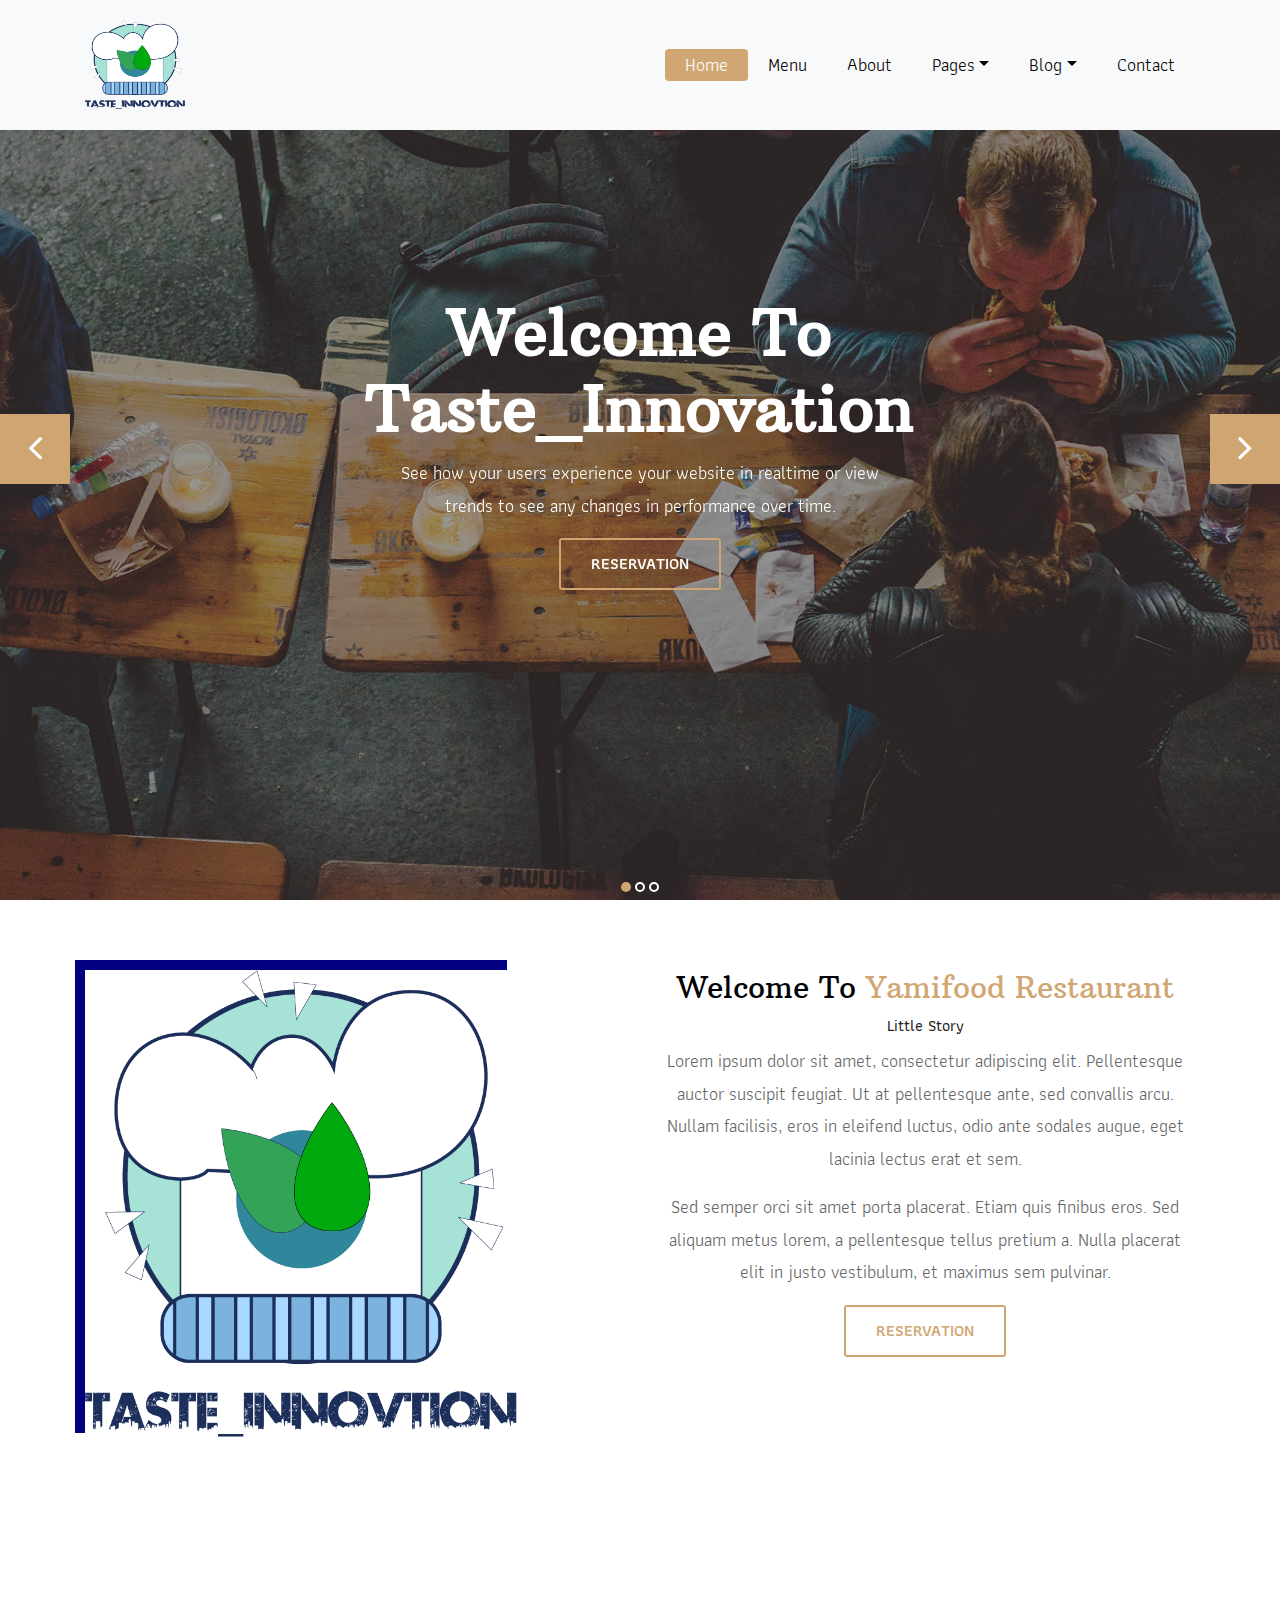
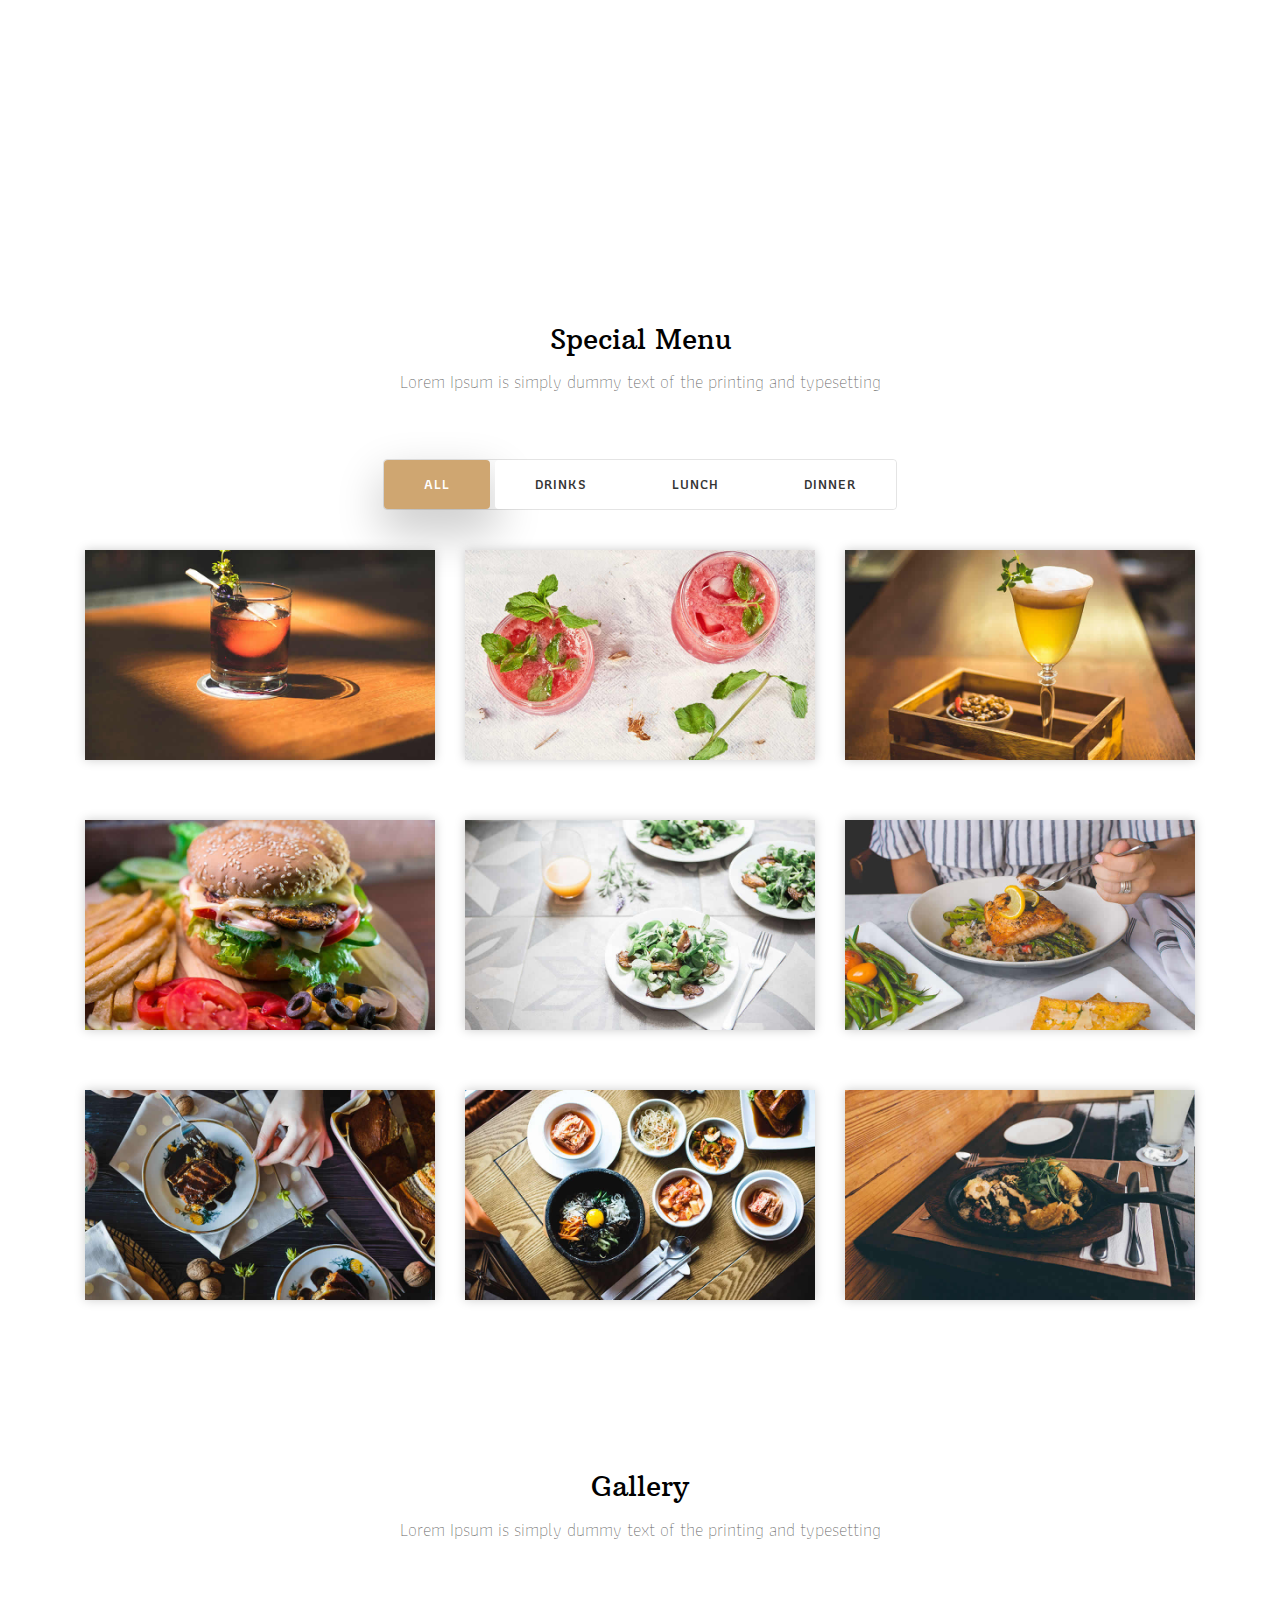
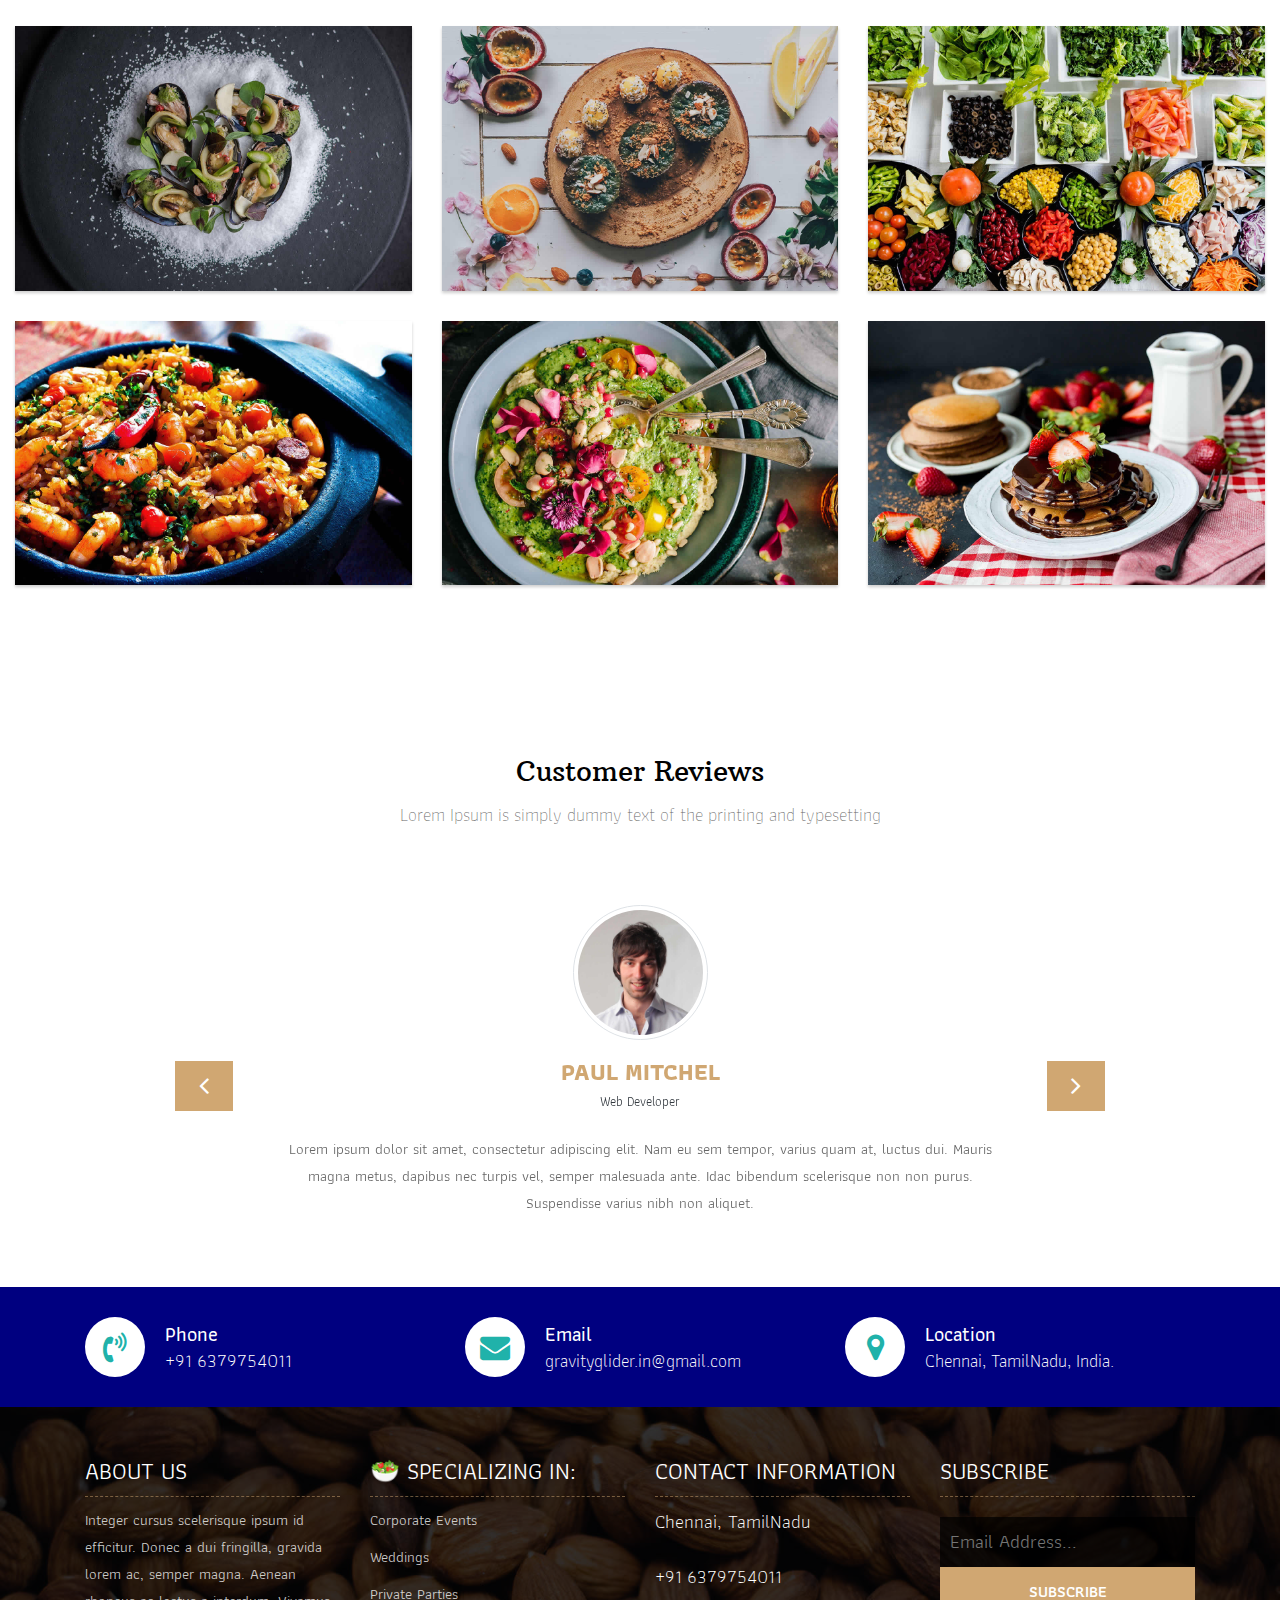
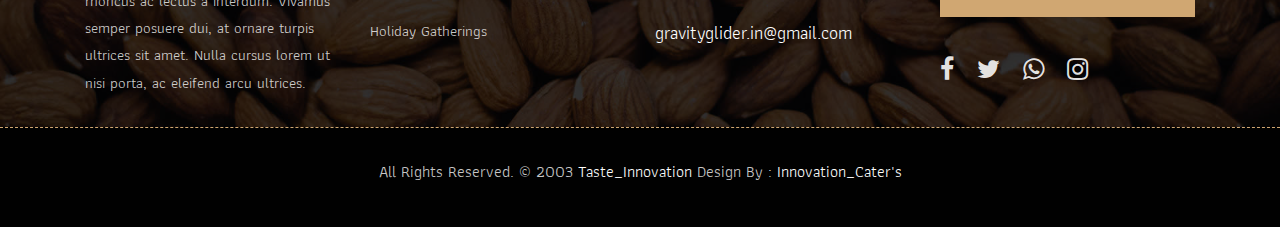
<file: index.html>
<!DOCTYPE html>
<html lang="en"><!-- Basic -->
<head>
	<meta charset="utf-8">
    <meta http-equiv="X-UA-Compatible" content="IE=edge">   
   
    <!-- Mobile Metas -->
    <meta name="viewport" content="width=device-width, initial-scale=1">
 
     <!-- Site Metas -->
    <title>taste-innovation | Elevating Events with Exceptional Cuisine</title>  
    <meta name="keywords" content="">
    <meta name="description" content="">
    <meta name="author" content="">

    <!-- Site Icons -->
    <link rel="shortcut icon" href="images/Logo.png" type="image/x-icon">
    <link rel="apple-touch-icon" href="images/Logo.png">

    <!-- Bootstrap CSS -->
    <link rel="stylesheet" href="css/bootstrap.min.css">    
	<!-- Site CSS -->
    <link rel="stylesheet" href="css/style.css">    
    <!-- Responsive CSS -->
    <link rel="stylesheet" href="css/responsive.css">
    <!-- Custom CSS -->
    <link rel="stylesheet" href="css/custom.css">

    <!--[if lt IE 9]>
      <script src="https://oss.maxcdn.com/libs/html5shiv/3.7.0/html5shiv.js"></script>
      <script src="https://oss.maxcdn.com/libs/respond.js/1.4.2/respond.min.js"></script>
    <![endif]-->

</head>

<body>
	<!-- Start header -->
	<header class="top-navbar">
		<nav class="navbar navbar-expand-lg navbar-light bg-light">
			<div class="container">
				<a class="navbar-brand" href="index.html">
					<img src="images/logo.png" alt="Logo" width="100" height="90" />
				</a>
				<button class="navbar-toggler" type="button" data-toggle="collapse" data-target="#navbars-rs-food" aria-controls="navbars-rs-food" aria-expanded="false" aria-label="Toggle navigation">
				  <span class="navbar-toggler-icon"></span>
				</button>
				<div class="collapse navbar-collapse" id="navbars-rs-food">
					<ul class="navbar-nav ml-auto">
						<li class="nav-item active"><a class="nav-link" href="index.html">Home</a></li>
						<li class="nav-item"><a class="nav-link" href="menu.html">Menu</a></li>
						<li class="nav-item"><a class="nav-link" href="about.html">About</a></li>
						<li class="nav-item dropdown">
							<a class="nav-link dropdown-toggle" href="#" id="dropdown-a" data-toggle="dropdown">Pages</a>
							<div class="dropdown-menu" aria-labelledby="dropdown-a">
								<a class="dropdown-item" href="reservation.html">Reservation</a>
								<a class="dropdown-item" href="stuff.html">Stuff</a>
								<a class="dropdown-item" href="gallery.html">Gallery</a>
							</div>
						</li>
						<li class="nav-item dropdown">
							<a class="nav-link dropdown-toggle" href="#" id="dropdown-a" data-toggle="dropdown">Blog</a>
							<div class="dropdown-menu" aria-labelledby="dropdown-a">
								<a class="dropdown-item" href="blog.html">blog</a>
								<a class="dropdown-item" href="blog-details.html">blog Single</a>
							</div>
						</li>
						<li class="nav-item"><a class="nav-link" href="contact.html">Contact</a></li>
					</ul>
				</div>
			</div>
		</nav>
	</header>
	<!-- End header -->
	
	<!-- Start slides -->
	<div id="slides" class="cover-slides">
		<ul class="slides-container">
			<li class="text-center">
				<img src="images/slider-01.jpg" alt="">
				<div class="container">
					<div class="row">
						<div class="col-md-12">
							<h1 class="m-b-20"><strong>Welcome To <br> Taste_Innovation</strong></h1>
							<p class="m-b-40">See how your users experience your website in realtime or view  <br> 
							trends to see any changes in performance over time.</p>
							<p><a class="btn btn-lg btn-circle btn-outline-new-white" href="#">Reservation</a></p>
						</div>
					</div>
				</div>
			</li>
			<li class="text-center">
				<img src="images/slider-02.jpg" alt="">
				<div class="container">
					<div class="row">
						<div class="col-md-12">
							<h1 class="m-b-20"><strong>Welcome To <br> Yamifood Restaurant</strong></h1>
							<p class="m-b-40">See how your users experience your website in realtime or view  <br> 
							trends to see any changes in performance over time.</p>
							<p><a class="btn btn-lg btn-circle btn-outline-new-white" href="#">Reservation</a></p>
						</div>
					</div>
				</div>
			</li>
			<li class="text-center">
				<img src="images/slider-03.jpg" alt="">
				<div class="container">
					<div class="row">
						<div class="col-md-12">
							<h1 class="m-b-20"><strong>Welcome To <br> Yamifood Restaurant</strong></h1>
							<p class="m-b-40">See how your users experience your website in realtime or view  <br> 
							trends to see any changes in performance over time.</p>
							<p><a class="btn btn-lg btn-circle btn-outline-new-white" href="#">Reservation</a></p>
						</div>
					</div>
				</div>
			</li>
		</ul>
		<div class="slides-navigation">
			<a href="#" class="next"><i class="fa fa-angle-right" aria-hidden="true"></i></a>
			<a href="#" class="prev"><i class="fa fa-angle-left" aria-hidden="true"></i></a>
		</div>
	</div>
	<!-- End slides -->
	
	<!-- Start About -->
	<div class="about-section-box">
		<div class="container">
			<div class="row">
				<div class="col-lg-6 col-md-6 col-sm-12">
					<img src="images/logo.png" alt="" class="img-fluid" width="80%">
				</div>
				<div class="col-lg-6 col-md-6 col-sm-12 text-center">
					<div class="inner-column">
						<h1>Welcome To <span>Yamifood Restaurant</span></h1>
						<h4>Little Story</h4>
						<p>Lorem ipsum dolor sit amet, consectetur adipiscing elit. Pellentesque auctor suscipit feugiat. Ut at pellentesque ante, sed convallis arcu. Nullam facilisis, eros in eleifend luctus, odio ante sodales augue, eget lacinia lectus erat et sem. </p>
						<p>Sed semper orci sit amet porta placerat. Etiam quis finibus eros. Sed aliquam metus lorem, a pellentesque tellus pretium a. Nulla placerat elit in justo vestibulum, et maximus sem pulvinar.</p>
						<a class="btn btn-lg btn-circle btn-outline-new-white" href="#">Reservation</a>
					</div>
				</div>
			</div>
		</div>
	</div>
	<!-- End About -->
	
	<!-- Start QT -->
	<div class="qt-box qt-background">
		<div class="container">
			<div class="row">
				<div class="col-md-8 ml-auto mr-auto text-left">
					<p class="lead ">
						" If you're not the one cooking, stay out of the way and compliment the chef. "
					</p>
					<span class="lead">Michael Strahan</span>
				</div>
			</div>
		</div>
	</div>
	<!-- End QT -->
	
	<!-- Start Menu -->
	<div class="menu-box">
		<div class="container">
			<div class="row">
				<div class="col-lg-12">
					<div class="heading-title text-center">
						<h2>Special Menu</h2>
						<p>Lorem Ipsum is simply dummy text of the printing and typesetting</p>
					</div>
				</div>
			</div>
			<div class="row">
				<div class="col-lg-12">
					<div class="special-menu text-center">
						<div class="button-group filter-button-group">
							<button class="active" data-filter="*">All</button>
							<button data-filter=".drinks">Drinks</button>
							<button data-filter=".lunch">Lunch</button>
							<button data-filter=".dinner">Dinner</button>
						</div>
					</div>
				</div>
			</div>
				
			<div class="row special-list">
				<div class="col-lg-4 col-md-6 special-grid drinks">
					<div class="gallery-single fix">
						<img src="images/img-01.jpg" class="img-fluid" alt="Image">
						<div class="why-text">
							<h4>Special Drinks 1</h4>
							<p>Sed id magna vitae eros sagittis euismod.</p>
							<h5> $7.79</h5>
						</div>
					</div>
				</div>
				
				<div class="col-lg-4 col-md-6 special-grid drinks">
					<div class="gallery-single fix">
						<img src="images/img-02.jpg" class="img-fluid" alt="Image">
						<div class="why-text">
							<h4>Special Drinks 2</h4>
							<p>Sed id magna vitae eros sagittis euismod.</p>
							<h5> $9.79</h5>
						</div>
					</div>
				</div>
				
				<div class="col-lg-4 col-md-6 special-grid drinks">
					<div class="gallery-single fix">
						<img src="images/img-03.jpg" class="img-fluid" alt="Image">
						<div class="why-text">
							<h4>Special Drinks 3</h4>
							<p>Sed id magna vitae eros sagittis euismod.</p>
							<h5> $10.79</h5>
						</div>
					</div>
				</div>
				
				<div class="col-lg-4 col-md-6 special-grid lunch">
					<div class="gallery-single fix">
						<img src="images/img-04.jpg" class="img-fluid" alt="Image">
						<div class="why-text">
							<h4>Special Lunch 1</h4>
							<p>Sed id magna vitae eros sagittis euismod.</p>
							<h5> $15.79</h5>
						</div>
					</div>
				</div>
				
				<div class="col-lg-4 col-md-6 special-grid lunch">
					<div class="gallery-single fix">
						<img src="images/img-05.jpg" class="img-fluid" alt="Image">
						<div class="why-text">
							<h4>Special Lunch 2</h4>
							<p>Sed id magna vitae eros sagittis euismod.</p>
							<h5> $18.79</h5>
						</div>
					</div>
				</div>
				
				<div class="col-lg-4 col-md-6 special-grid lunch">
					<div class="gallery-single fix">
						<img src="images/img-06.jpg" class="img-fluid" alt="Image">
						<div class="why-text">
							<h4>Special Lunch 3</h4>
							<p>Sed id magna vitae eros sagittis euismod.</p>
							<h5> $20.79</h5>
						</div>
					</div>
				</div>
				
				<div class="col-lg-4 col-md-6 special-grid dinner">
					<div class="gallery-single fix">
						<img src="images/img-07.jpg" class="img-fluid" alt="Image">
						<div class="why-text">
							<h4>Special Dinner 1</h4>
							<p>Sed id magna vitae eros sagittis euismod.</p>
							<h5> $25.79</h5>
						</div>
					</div>
				</div>
				
				<div class="col-lg-4 col-md-6 special-grid dinner">
					<div class="gallery-single fix">
						<img src="images/img-08.jpg" class="img-fluid" alt="Image">
						<div class="why-text">
							<h4>Special Dinner 2</h4>
							<p>Sed id magna vitae eros sagittis euismod.</p>
							<h5> $22.79</h5>
						</div>
					</div>
				</div>
				
				<div class="col-lg-4 col-md-6 special-grid dinner">
					<div class="gallery-single fix">
						<img src="images/img-09.jpg" class="img-fluid" alt="Image">
						<div class="why-text">
							<h4>Special Dinner 3</h4>
							<p>Sed id magna vitae eros sagittis euismod.</p>
							<h5> $24.79</h5>
						</div>
					</div>
				</div>
				
			</div>
		</div>
	</div>
	<!-- End Menu -->
	
	<!-- Start Gallery -->
	<div class="gallery-box">
		<div class="container-fluid">
			<div class="row">
				<div class="col-lg-12">
					<div class="heading-title text-center">
						<h2>Gallery</h2>
						<p>Lorem Ipsum is simply dummy text of the printing and typesetting</p>
					</div>
				</div>
			</div>
			<div class="tz-gallery">
				<div class="row">
					<div class="col-sm-12 col-md-4 col-lg-4">
						<a class="lightbox" href="images/gallery-img-01.jpg">
							<img class="img-fluid" src="images/gallery-img-01.jpg" alt="Gallery Images">
						</a>
					</div>
					<div class="col-sm-6 col-md-4 col-lg-4">
						<a class="lightbox" href="images/gallery-img-02.jpg">
							<img class="img-fluid" src="images/gallery-img-02.jpg" alt="Gallery Images">
						</a>
					</div>
					<div class="col-sm-6 col-md-4 col-lg-4">
						<a class="lightbox" href="images/gallery-img-03.jpg">
							<img class="img-fluid" src="images/gallery-img-03.jpg" alt="Gallery Images">
						</a>
					</div>
					<div class="col-sm-12 col-md-4 col-lg-4">
						<a class="lightbox" href="images/gallery-img-04.jpg">
							<img class="img-fluid" src="images/gallery-img-04.jpg" alt="Gallery Images">
						</a>
					</div>
					<div class="col-sm-6 col-md-4 col-lg-4">
						<a class="lightbox" href="images/gallery-img-05.jpg">
							<img class="img-fluid" src="images/gallery-img-05.jpg" alt="Gallery Images">
						</a>
					</div> 
					<div class="col-sm-6 col-md-4 col-lg-4">
						<a class="lightbox" href="images/gallery-img-06.jpg">
							<img class="img-fluid" src="images/gallery-img-06.jpg" alt="Gallery Images">
						</a>
					</div>
				</div>
			</div>
		</div>
	</div>
	<!-- End Gallery -->
	
	<!-- Start Customer Reviews -->
	<div class="customer-reviews-box">
		<div class="container">
			<div class="row">
				<div class="col-lg-12">
					<div class="heading-title text-center">
						<h2>Customer Reviews</h2>
						<p>Lorem Ipsum is simply dummy text of the printing and typesetting</p>
					</div>
				</div>
			</div>
			<div class="row">
				<div class="col-md-8 mr-auto ml-auto text-center">
					<div id="reviews" class="carousel slide" data-ride="carousel">
						<div class="carousel-inner mt-4">
							<div class="carousel-item text-center active">
								<div class="img-box p-1 border rounded-circle m-auto">
									<img class="d-block w-100 rounded-circle" src="images/profile-1.jpg" alt="">
								</div>
								<h5 class="mt-4 mb-0"><strong class="text-warning text-uppercase">Paul Mitchel</strong></h5>
								<h6 class="text-dark m-0">Web Developer</h6>
								<p class="m-0 pt-3">Lorem ipsum dolor sit amet, consectetur adipiscing elit. Nam eu sem tempor, varius quam at, luctus dui. Mauris magna metus, dapibus nec turpis vel, semper malesuada ante. Idac bibendum scelerisque non non purus. Suspendisse varius nibh non aliquet.</p>
							</div>
							<div class="carousel-item text-center">
								<div class="img-box p-1 border rounded-circle m-auto">
									<img class="d-block w-100 rounded-circle" src="images/profile-3.jpg" alt="">
								</div>
								<h5 class="mt-4 mb-0"><strong class="text-warning text-uppercase">Steve Fonsi</strong></h5>
								<h6 class="text-dark m-0">Web Designer</h6>
								<p class="m-0 pt-3">Lorem ipsum dolor sit amet, consectetur adipiscing elit. Nam eu sem tempor, varius quam at, luctus dui. Mauris magna metus, dapibus nec turpis vel, semper malesuada ante. Idac bibendum scelerisque non non purus. Suspendisse varius nibh non aliquet.</p>
							</div>
							<div class="carousel-item text-center">
								<div class="img-box p-1 border rounded-circle m-auto">
									<img class="d-block w-100 rounded-circle" src="images/profile-7.jpg" alt="">
								</div>
								<h5 class="mt-4 mb-0"><strong class="text-warning text-uppercase">Daniel vebar</strong></h5>
								<h6 class="text-dark m-0">Seo Analyst</h6>
								<p class="m-0 pt-3">Lorem ipsum dolor sit amet, consectetur adipiscing elit. Nam eu sem tempor, varius quam at, luctus dui. Mauris magna metus, dapibus nec turpis vel, semper malesuada ante. Idac bibendum scelerisque non non purus. Suspendisse varius nibh non aliquet.</p>
							</div>
						</div>
						<a class="carousel-control-prev" href="#reviews" role="button" data-slide="prev">
							<i class="fa fa-angle-left" aria-hidden="true"></i>
							<span class="sr-only">Previous</span>
						</a>
						<a class="carousel-control-next" href="#reviews" role="button" data-slide="next">
							<i class="fa fa-angle-right" aria-hidden="true"></i>
							<span class="sr-only">Next</span>
						</a>
                    </div>
				</div>
			</div>
		</div>
	</div>
	<!-- End Customer Reviews -->
	
	<!-- Start Contact info -->
	<div class="contact-imfo-box">
		<div class="container">
			<div class="row">
				<div class="col-md-4">
					<i class="fa fa-volume-control-phone"></i>
					<div class="overflow-hidden">
						<h4>Phone</h4>
						<p class="lead">
							+91 6379754011
						</p>
					</div>
				</div>
				<div class="col-md-4">
					<i class="fa fa-envelope"></i>
					<div class="overflow-hidden">
						<h4>Email</h4>
						<p class="lead">
							gravityglider.in@gmail.com
						</p>
					</div>
				</div>
				<div class="col-md-4">
					<i class="fa fa-map-marker"></i>
					<div class="overflow-hidden">
						<h4>Location</h4>
						<p class="lead">
							Chennai, TamilNadu, India.
						</p>
					</div>
				</div>
			</div>
		</div>
	</div>
	<!-- End Contact info -->
	
	<!-- Start Footer -->
	<footer class="footer-area bg-f">
		<div class="container">
			<div class="row">
				<div class="col-lg-3 col-md-6">
					<h3>About Us</h3>
					<p>Integer cursus scelerisque ipsum id efficitur. Donec a dui fringilla, gravida lorem ac, semper magna. Aenean rhoncus ac lectus a interdum. Vivamus semper posuere dui, at ornare turpis ultrices sit amet. Nulla cursus lorem ut nisi porta, ac eleifend arcu ultrices.</p>
				</div>
				<div class="col-lg-3 col-md-6">
					<h3>🥗 Specializing in:</h3>
					<p><span class="text-color">Corporate Events</p>
					<p><span class="text-color">Weddings</p>
					<p><span class="text-color">Private Parties</p>
					<p><span class="text-color">Holiday Gatherings</p>
				</div>
				<div class="col-lg-3 col-md-6">
					<h3>Contact information</h3>
					<p class="lead">Chennai, TamilNadu</p>
					<p class="lead"><a href="#">+91 6379754011</a></p>
					<p><a href="#">gravityglider.in@gmail.com</a></p>
				</div>
				<div class="col-lg-3 col-md-6">
					<h3>Subscribe</h3>
					<div class="subscribe_form">
						<form class="subscribe_form">
							<input name="EMAIL" id="subs-email" class="form_input" placeholder="Email Address..." type="email">
							<button type="submit" class="submit">SUBSCRIBE</button>
							<div class="clearfix"></div>
						</form>
					</div>
					<ul class="list-inline f-social">
						<li class="list-inline-item"><a href="#"><i class="fa fa-facebook" aria-hidden="true"></i></a></li>
						<li class="list-inline-item"><a href="https://twitter.com/Innovate_Taste"><i class="fa fa-twitter" aria-hidden="true"></i></a></li>
						<li class="list-inline-item"><a href="#"><i class="fa fa-whatsapp" aria-hidden="true"></i></a></li>
						<li class="list-inline-item"><a href="https://www.instagram.com/taste_innovation_/"><i class="fa fa-instagram" aria-hidden="true"></i></a></li>
						<li class="list-inline-item"><a href="#"><i class="" aria-hidden="true"></i></a></li>

					</ul>
				</div>
			</div>
		</div>
		
		<div class="copyright">
			<div class="container">
				<div class="row">
					<div class="col-lg-12">
						<p class="company-name">All Rights Reserved. &copy; 2003 <a href="#">Taste_Innovation</a> Design By : 
					<a href="https://html.design/">Innovation_Cater's</a></p>
					</div>
				</div>
			</div>
		</div>
		
	</footer>
	<!-- End Footer -->
	
	<a href="#" id="back-to-top" title="Back to top" style="display: none;">&uarr;</a>

	<!-- ALL JS FILES -->
	<script src="js/jquery-3.2.1.min.js"></script>
	<script src="js/popper.min.js"></script>
	<script src="js/bootstrap.min.js"></script>
    <!-- ALL PLUGINS -->
	<script src="js/jquery.superslides.min.js"></script>
	<script src="js/images-loded.min.js"></script>
	<script src="js/isotope.min.js"></script>
	<script src="js/baguetteBox.min.js"></script>
	<script src="js/form-validator.min.js"></script>
    <script src="js/contact-form-script.js"></script>
    <script src="js/custom.js"></script>
</body>
</html>
</file>
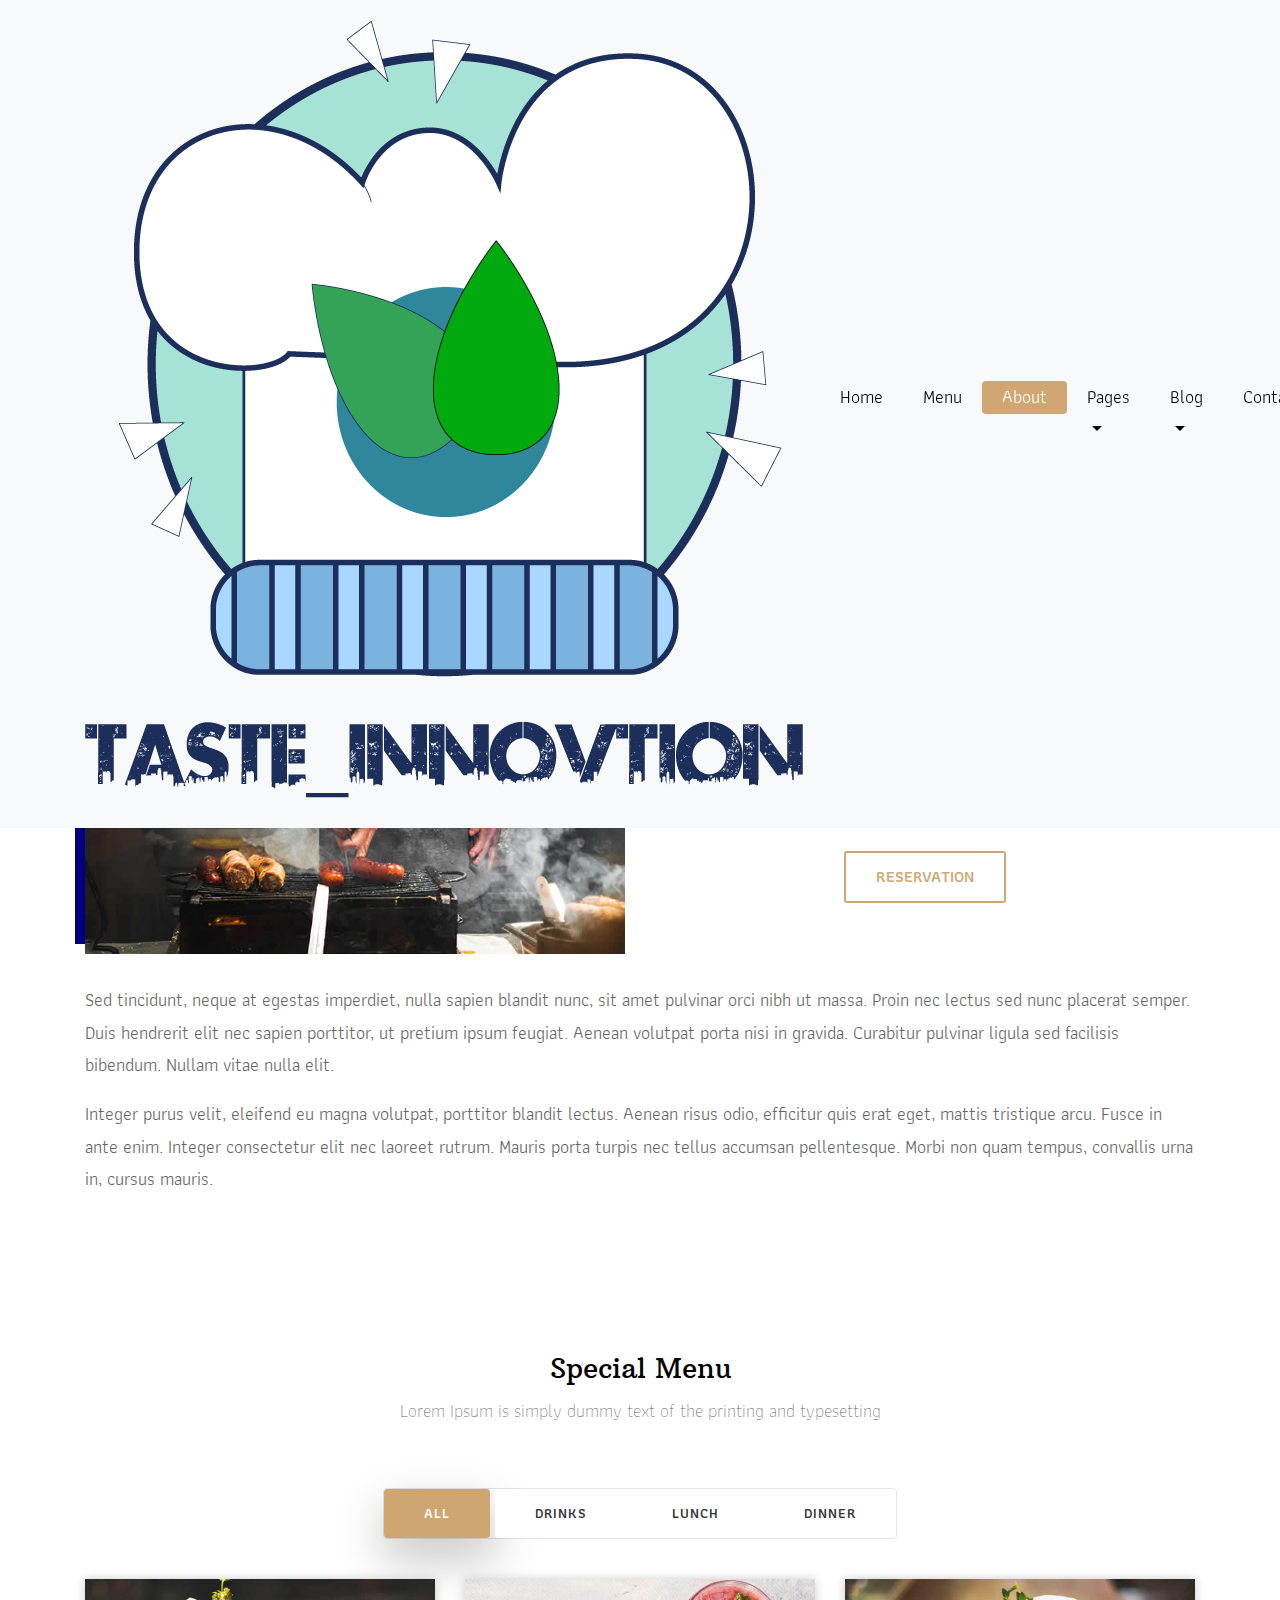
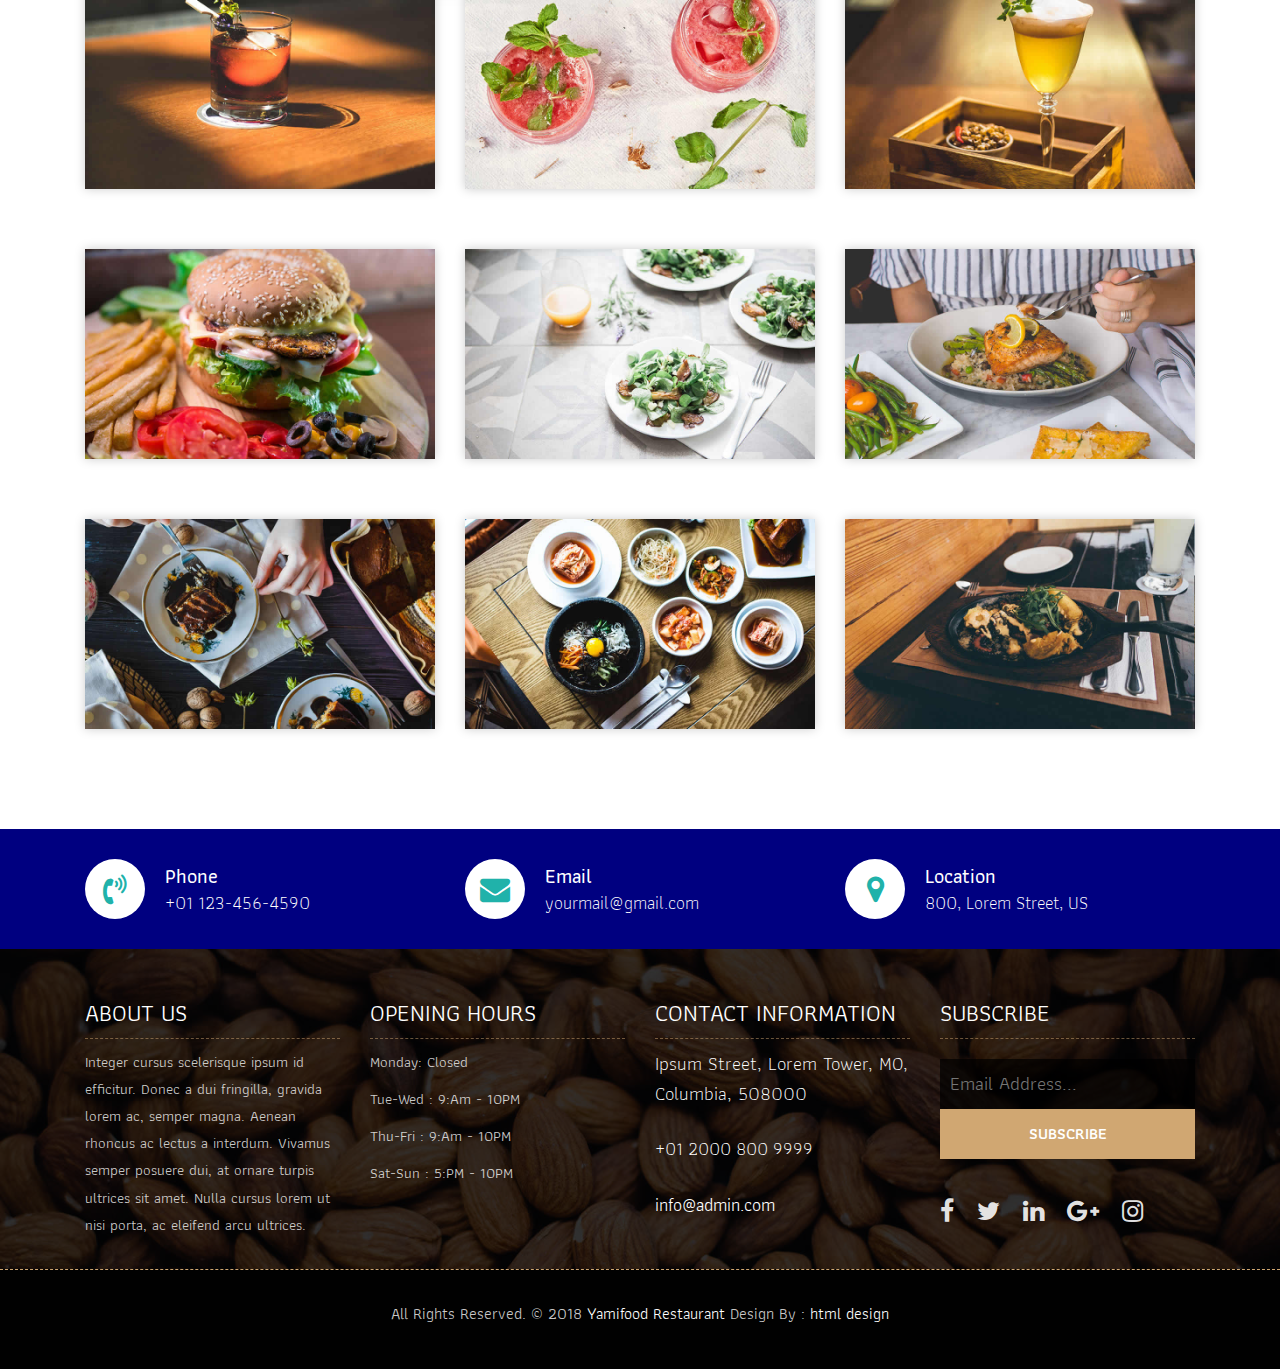
<file: about.html>
<!DOCTYPE html>
<html lang="en"><!-- Basic -->
<head>
	<meta charset="utf-8">
    <meta http-equiv="X-UA-Compatible" content="IE=edge">   
   
    <!-- Mobile Metas -->
    <meta name="viewport" content="width=device-width, initial-scale=1">
 
     <!-- Site Metas -->
    <title>Yamifood Restaurant - Responsive HTML5 Template</title>  
    <meta name="keywords" content="">
    <meta name="description" content="">
    <meta name="author" content="">

    <!-- Site Icons -->
    <link rel="shortcut icon" href="images/favicon.ico" type="image/x-icon">
    <link rel="apple-touch-icon" href="images/apple-touch-icon.png">

    <!-- Bootstrap CSS -->
    <link rel="stylesheet" href="css/bootstrap.min.css">    
	<!-- Site CSS -->
    <link rel="stylesheet" href="css/style.css">    
    <!-- Responsive CSS -->
    <link rel="stylesheet" href="css/responsive.css">
    <!-- Custom CSS -->
    <link rel="stylesheet" href="css/custom.css">

    <!--[if lt IE 9]>
      <script src="https://oss.maxcdn.com/libs/html5shiv/3.7.0/html5shiv.js"></script>
      <script src="https://oss.maxcdn.com/libs/respond.js/1.4.2/respond.min.js"></script>
    <![endif]-->

</head>

<body>
	<!-- Start header -->
	<header class="top-navbar">
		<nav class="navbar navbar-expand-lg navbar-light bg-light">
			<div class="container">
				<a class="navbar-brand" href="index.html">
					<img src="images/logo.png" alt="" />
				</a>
				<button class="navbar-toggler" type="button" data-toggle="collapse" data-target="#navbars-rs-food" aria-controls="navbars-rs-food" aria-expanded="false" aria-label="Toggle navigation">
				  <span class="navbar-toggler-icon"></span>
				</button>
				<div class="collapse navbar-collapse" id="navbars-rs-food">
					<ul class="navbar-nav ml-auto">
						<li class="nav-item"><a class="nav-link" href="index.html">Home</a></li>
						<li class="nav-item"><a class="nav-link" href="menu.html">Menu</a></li>
						<li class="nav-item active"><a class="nav-link" href="about.html">About</a></li>
						<li class="nav-item dropdown">
							<a class="nav-link dropdown-toggle" href="#" id="dropdown-a" data-toggle="dropdown">Pages</a>
							<div class="dropdown-menu" aria-labelledby="dropdown-a">
								<a class="dropdown-item" href="reservation.html">Reservation</a>
								<a class="dropdown-item" href="stuff.html">Stuff</a>
								<a class="dropdown-item" href="gallery.html">Gallery</a>
							</div>
						</li>
						<li class="nav-item dropdown">
							<a class="nav-link dropdown-toggle" href="#" id="dropdown-a" data-toggle="dropdown">Blog</a>
							<div class="dropdown-menu" aria-labelledby="dropdown-a">
								<a class="dropdown-item" href="blog.html">blog</a>
								<a class="dropdown-item" href="blog-details.html">blog Single</a>
							</div>
						</li>
						<li class="nav-item"><a class="nav-link" href="contact.html">Contact</a></li>
					</ul>
				</div>
			</div>
		</nav>
	</header>
	<!-- End header -->
	
	<!-- Start header -->
	<div class="all-page-title page-breadcrumb">
		<div class="container text-center">
			<div class="row">
				<div class="col-lg-12">
					<h1>About Us</h1>
				</div>
			</div>
		</div>
	</div>
	<!-- End header -->
	
	<!-- Start About -->
	<div class="about-section-box">
		<div class="container">
			<div class="row">
				<div class="col-lg-6 col-md-6">
					<img src="images/about-img.jpg" alt="" class="img-fluid">
				</div>
				<div class="col-lg-6 col-md-6 text-center">
					<div class="inner-column">
						<h1>Welcome To <span>Yamifood Restaurant</span></h1>
						<h4>Little Story</h4>
						<p>Lorem ipsum dolor sit amet, consectetur adipiscing elit. Pellentesque auctor suscipit feugiat. Ut at pellentesque ante, sed convallis arcu. Nullam facilisis, eros in eleifend luctus, odio ante sodales augue, eget lacinia lectus erat et sem. </p>
						<p>Sed semper orci sit amet porta placerat. Etiam quis finibus eros. Sed aliquam metus lorem, a pellentesque tellus pretium a. Nulla placerat elit in justo vestibulum, et maximus sem pulvinar.</p>
						<a class="btn btn-lg btn-circle btn-outline-new-white" href="#">Reservation</a>
					</div>
				</div>
				<div class="col-md-12">
					<div class="inner-pt">
						<p>Sed tincidunt, neque at egestas imperdiet, nulla sapien blandit nunc, sit amet pulvinar orci nibh ut massa. Proin nec lectus sed nunc placerat semper. Duis hendrerit elit nec sapien porttitor, ut pretium ipsum feugiat. Aenean volutpat porta nisi in gravida. Curabitur pulvinar ligula sed facilisis bibendum. Nullam vitae nulla elit. </p>
						<p>Integer purus velit, eleifend eu magna volutpat, porttitor blandit lectus. Aenean risus odio, efficitur quis erat eget, mattis tristique arcu. Fusce in ante enim. Integer consectetur elit nec laoreet rutrum. Mauris porta turpis nec tellus accumsan pellentesque. Morbi non quam tempus, convallis urna in, cursus mauris. </p>
					</div>
				</div>
			</div>
		</div>
	</div>
	<!-- End About -->
	
	<!-- Start Menu -->
	<div class="menu-box">
		<div class="container">
			<div class="row">
				<div class="col-lg-12">
					<div class="heading-title text-center">
						<h2>Special Menu</h2>
						<p>Lorem Ipsum is simply dummy text of the printing and typesetting</p>
					</div>
				</div>
			</div>
			<div class="row">
				<div class="col-lg-12">
					<div class="special-menu text-center">
						<div class="button-group filter-button-group">
							<button class="active" data-filter="*">All</button>
							<button data-filter=".drinks">Drinks</button>
							<button data-filter=".lunch">Lunch</button>
							<button data-filter=".dinner">Dinner</button>
						</div>
					</div>
				</div>
			</div>
				
			<div class="row special-list">
				<div class="col-lg-4 col-md-6 special-grid drinks">
					<div class="gallery-single fix">
						<img src="images/img-01.jpg" class="img-fluid" alt="Image">
						<div class="why-text">
							<h4>Special Drinks 1</h4>
							<p>Sed id magna vitae eros sagittis euismod.</p>
							<h5> $7.79</h5>
						</div>
					</div>
				</div>
				
				<div class="col-lg-4 col-md-6 special-grid drinks">
					<div class="gallery-single fix">
						<img src="images/img-02.jpg" class="img-fluid" alt="Image">
						<div class="why-text">
							<h4>Special Drinks 2</h4>
							<p>Sed id magna vitae eros sagittis euismod.</p>
							<h5> $9.79</h5>
						</div>
					</div>
				</div>
				
				<div class="col-lg-4 col-md-6 special-grid drinks">
					<div class="gallery-single fix">
						<img src="images/img-03.jpg" class="img-fluid" alt="Image">
						<div class="why-text">
							<h4>Special Drinks 3</h4>
							<p>Sed id magna vitae eros sagittis euismod.</p>
							<h5> $10.79</h5>
						</div>
					</div>
				</div>
				
				<div class="col-lg-4 col-md-6 special-grid lunch">
					<div class="gallery-single fix">
						<img src="images/img-04.jpg" class="img-fluid" alt="Image">
						<div class="why-text">
							<h4>Special Lunch 1</h4>
							<p>Sed id magna vitae eros sagittis euismod.</p>
							<h5> $15.79</h5>
						</div>
					</div>
				</div>
				
				<div class="col-lg-4 col-md-6 special-grid lunch">
					<div class="gallery-single fix">
						<img src="images/img-05.jpg" class="img-fluid" alt="Image">
						<div class="why-text">
							<h4>Special Lunch 2</h4>
							<p>Sed id magna vitae eros sagittis euismod.</p>
							<h5> $18.79</h5>
						</div>
					</div>
				</div>
				
				<div class="col-lg-4 col-md-6 special-grid lunch">
					<div class="gallery-single fix">
						<img src="images/img-06.jpg" class="img-fluid" alt="Image">
						<div class="why-text">
							<h4>Special Lunch 3</h4>
							<p>Sed id magna vitae eros sagittis euismod.</p>
							<h5> $20.79</h5>
						</div>
					</div>
				</div>
				
				<div class="col-lg-4 col-md-6 special-grid dinner">
					<div class="gallery-single fix">
						<img src="images/img-07.jpg" class="img-fluid" alt="Image">
						<div class="why-text">
							<h4>Special Dinner 1</h4>
							<p>Sed id magna vitae eros sagittis euismod.</p>
							<h5> $25.79</h5>
						</div>
					</div>
				</div>
				
				<div class="col-lg-4 col-md-6 special-grid dinner">
					<div class="gallery-single fix">
						<img src="images/img-08.jpg" class="img-fluid" alt="Image">
						<div class="why-text">
							<h4>Special Dinner 2</h4>
							<p>Sed id magna vitae eros sagittis euismod.</p>
							<h5> $22.79</h5>
						</div>
					</div>
				</div>
				
				<div class="col-lg-4 col-md-6 special-grid dinner">
					<div class="gallery-single fix">
						<img src="images/img-09.jpg" class="img-fluid" alt="Image">
						<div class="why-text">
							<h4>Special Dinner 3</h4>
							<p>Sed id magna vitae eros sagittis euismod.</p>
							<h5> $24.79</h5>
						</div>
					</div>
				</div>
				
			</div>
		</div>
	</div>
	<!-- End Menu -->
	
	<!-- Start Contact info -->
	<div class="contact-imfo-box">
		<div class="container">
			<div class="row">
				<div class="col-md-4">
					<i class="fa fa-volume-control-phone"></i>
					<div class="overflow-hidden">
						<h4>Phone</h4>
						<p class="lead">
							+01 123-456-4590
						</p>
					</div>
				</div>
				<div class="col-md-4">
					<i class="fa fa-envelope"></i>
					<div class="overflow-hidden">
						<h4>Email</h4>
						<p class="lead">
							yourmail@gmail.com
						</p>
					</div>
				</div>
				<div class="col-md-4">
					<i class="fa fa-map-marker"></i>
					<div class="overflow-hidden">
						<h4>Location</h4>
						<p class="lead">
							800, Lorem Street, US
						</p>
					</div>
				</div>
			</div>
		</div>
	</div>
	<!-- End Contact info -->
	
	<!-- Start Footer -->
	<footer class="footer-area bg-f">
		<div class="container">
			<div class="row">
				<div class="col-lg-3 col-md-6">
					<h3>About Us</h3>
					<p>Integer cursus scelerisque ipsum id efficitur. Donec a dui fringilla, gravida lorem ac, semper magna. Aenean rhoncus ac lectus a interdum. Vivamus semper posuere dui, at ornare turpis ultrices sit amet. Nulla cursus lorem ut nisi porta, ac eleifend arcu ultrices.</p>
				</div>
				<div class="col-lg-3 col-md-6">
					<h3>Opening hours</h3>
					<p><span class="text-color">Monday: </span>Closed</p>
					<p><span class="text-color">Tue-Wed :</span> 9:Am - 10PM</p>
					<p><span class="text-color">Thu-Fri :</span> 9:Am - 10PM</p>
					<p><span class="text-color">Sat-Sun :</span> 5:PM - 10PM</p>
				</div>
				<div class="col-lg-3 col-md-6">
					<h3>Contact information</h3>
					<p class="lead">Ipsum Street, Lorem Tower, MO, Columbia, 508000</p>
					<p class="lead"><a href="#">+01 2000 800 9999</a></p>
					<p><a href="#"> info@admin.com</a></p>
				</div>
				<div class="col-lg-3 col-md-6">
					<h3>Subscribe</h3>
					<div class="subscribe_form">
						<form class="subscribe_form">
							<input name="EMAIL" id="subs-email" class="form_input" placeholder="Email Address..." type="email">
							<button type="submit" class="submit">SUBSCRIBE</button>
							<div class="clearfix"></div>
						</form>
					</div>
					<ul class="list-inline f-social">
						<li class="list-inline-item"><a href="#"><i class="fa fa-facebook" aria-hidden="true"></i></a></li>
						<li class="list-inline-item"><a href="#"><i class="fa fa-twitter" aria-hidden="true"></i></a></li>
						<li class="list-inline-item"><a href="#"><i class="fa fa-linkedin" aria-hidden="true"></i></a></li>
						<li class="list-inline-item"><a href="#"><i class="fa fa-google-plus" aria-hidden="true"></i></a></li>
						<li class="list-inline-item"><a href="#"><i class="fa fa-instagram" aria-hidden="true"></i></a></li>
					</ul>
				</div>
			</div>
		</div>
		
		<div class="copyright">
			<div class="container">
				<div class="row">
					<div class="col-lg-12">
						<p class="company-name">All Rights Reserved. &copy; 2018 <a href="#">Yamifood Restaurant</a> Design By : 
					<a href="https://html.design/">html design</a></p>
					</div>
				</div>
			</div>
		</div>
		
	</footer>
	<!-- End Footer -->
	
	<a href="#" id="back-to-top" title="Back to top" style="display: none;">&uarr;</a>

	<!-- ALL JS FILES -->
	<script src="js/jquery-3.2.1.min.js"></script>
	<script src="js/popper.min.js"></script>
	<script src="js/bootstrap.min.js"></script>
    <!-- ALL PLUGINS -->
	<script src="js/jquery.superslides.min.js"></script>
	<script src="js/images-loded.min.js"></script>
	<script src="js/isotope.min.js"></script>
	<script src="js/baguetteBox.min.js"></script>
	<script src="js/form-validator.min.js"></script>
    <script src="js/contact-form-script.js"></script>
    <script src="js/custom.js"></script>
</body>
</html>
</file>
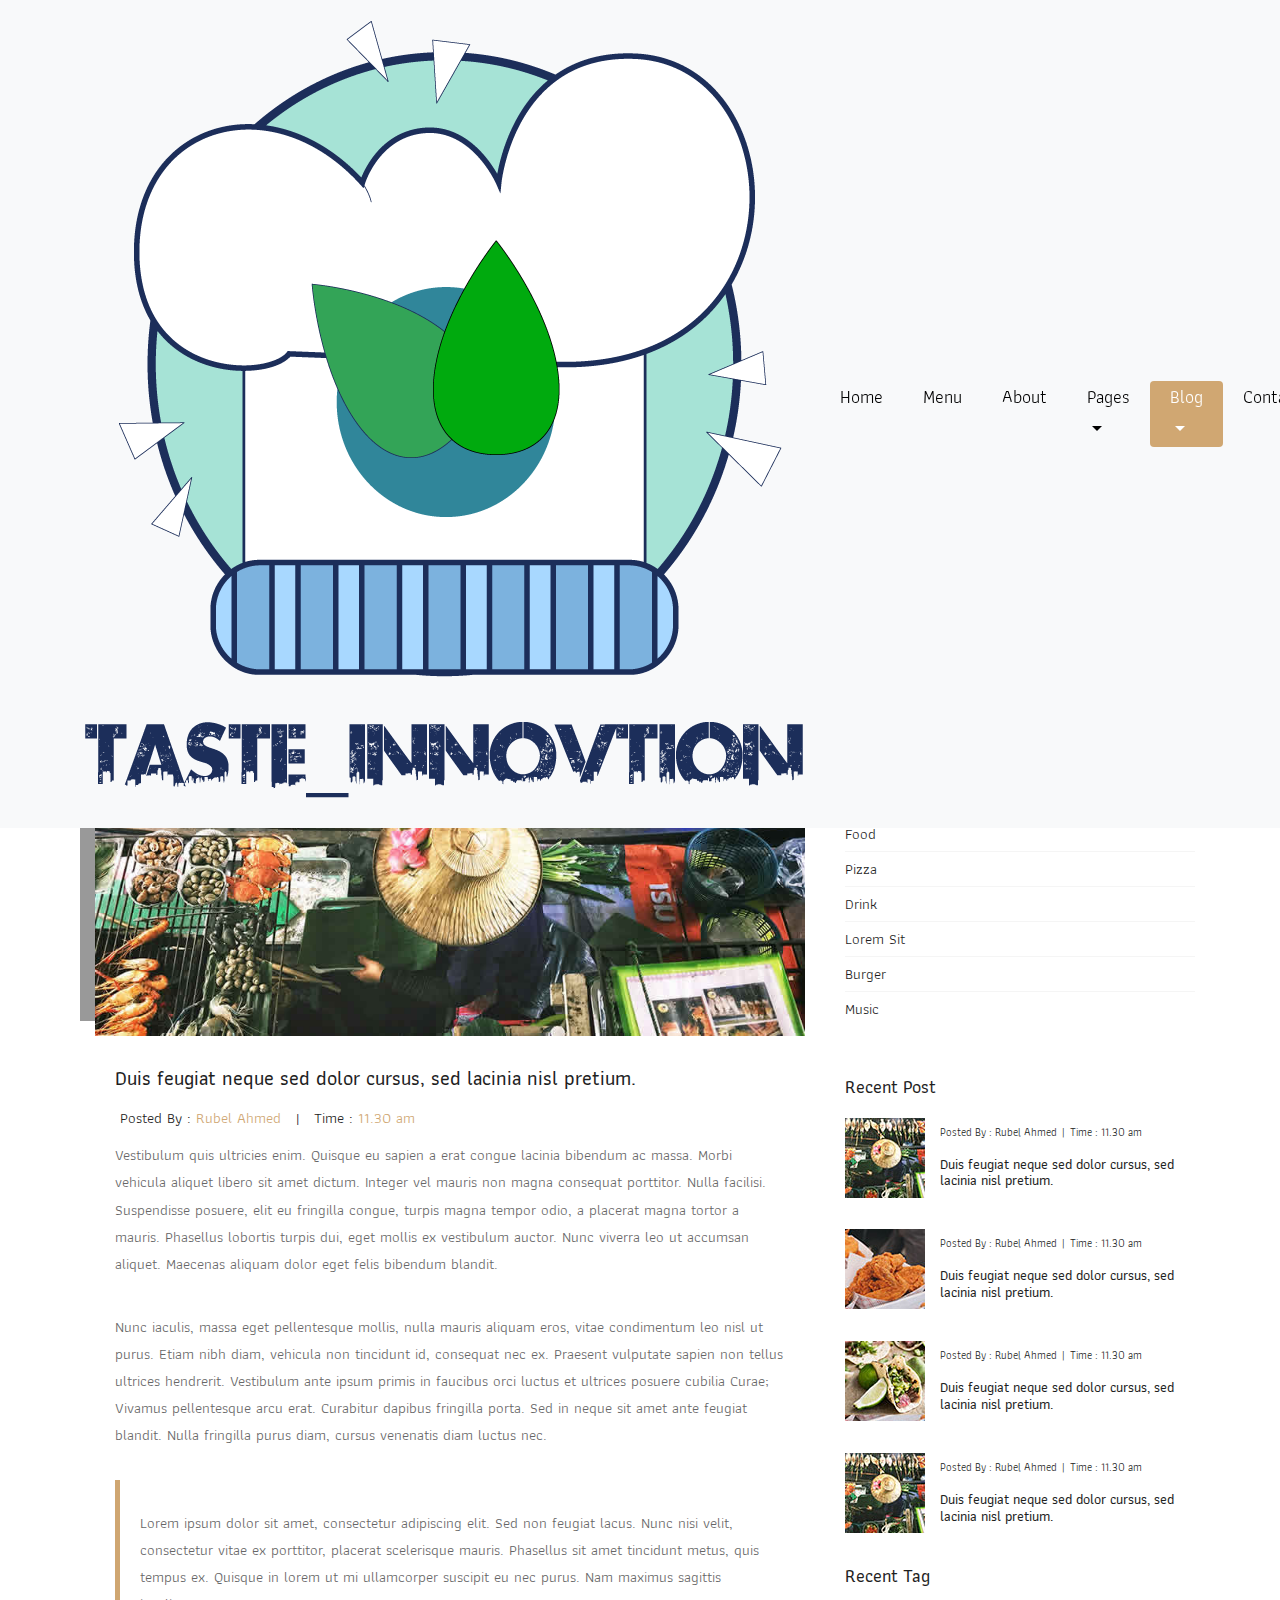
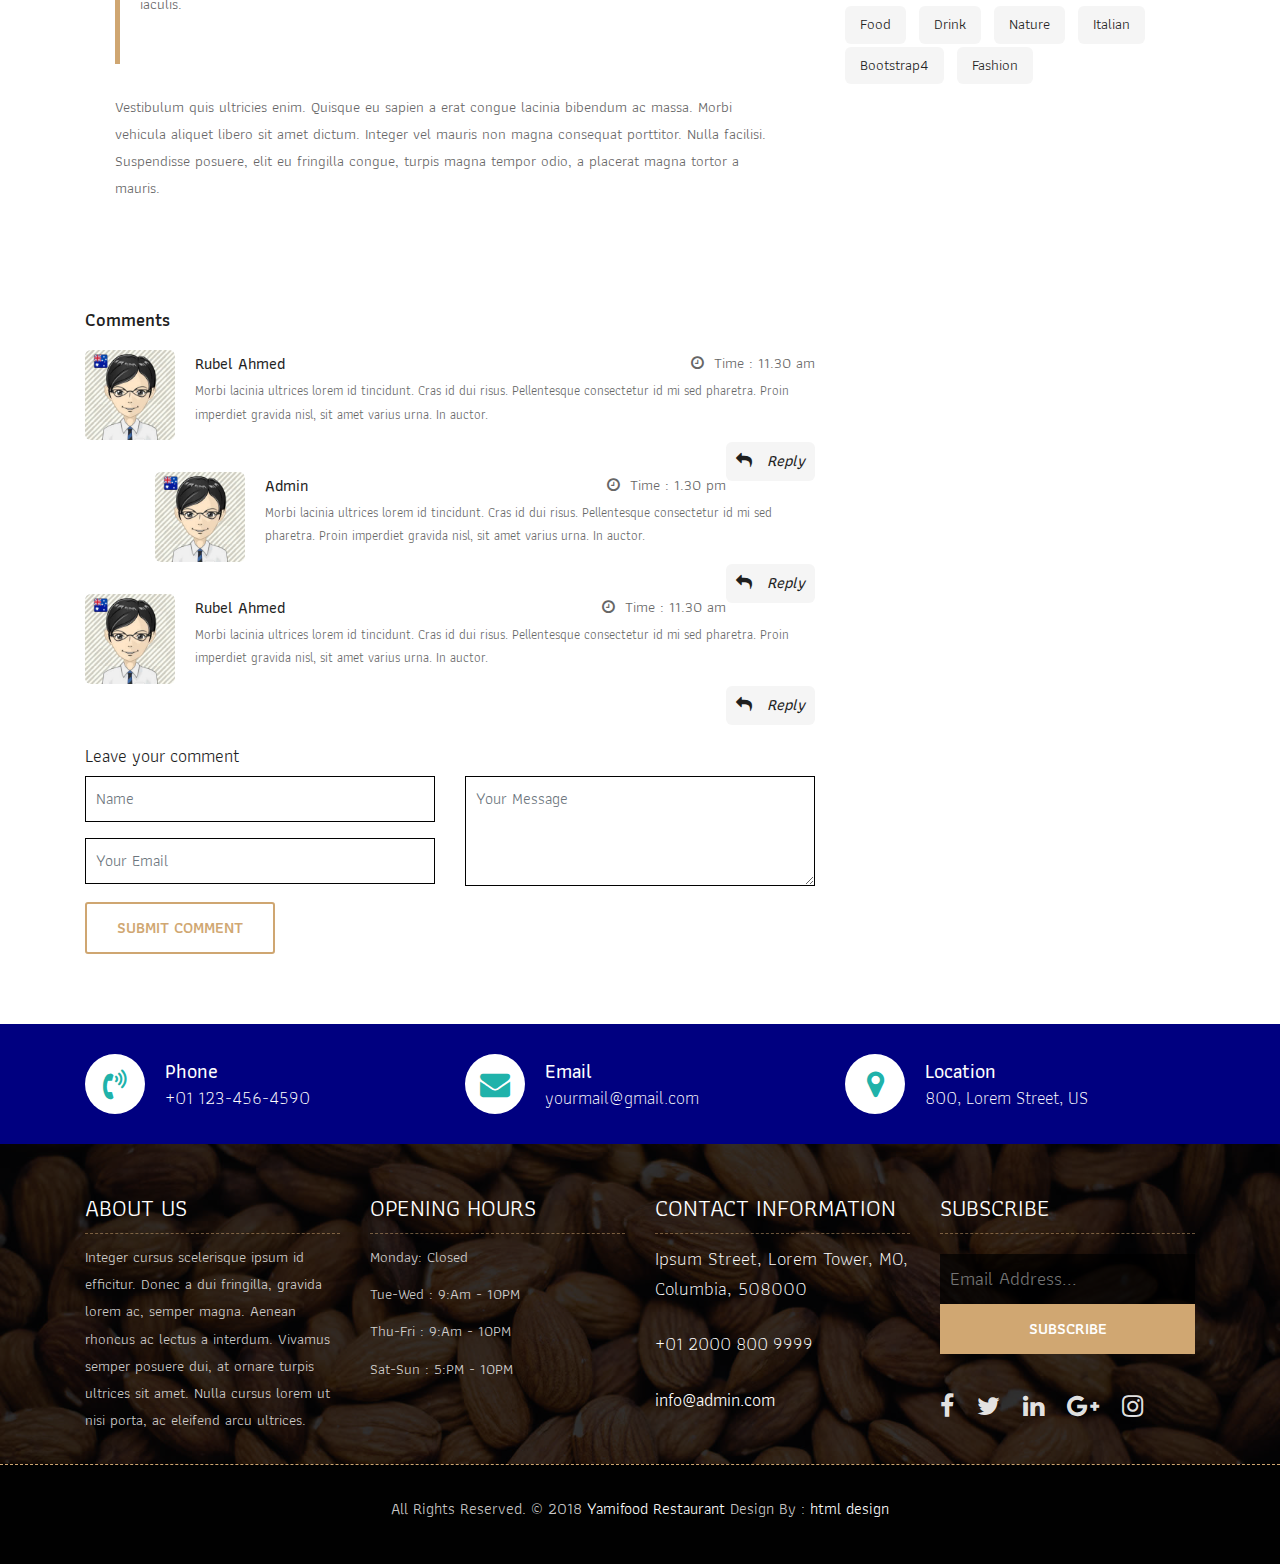
<file: blog-details.html>
<!DOCTYPE html>
<html lang="en"><!-- Basic -->
<head>
	<meta charset="utf-8">
    <meta http-equiv="X-UA-Compatible" content="IE=edge">   
   
    <!-- Mobile Metas -->
    <meta name="viewport" content="width=device-width, initial-scale=1">
 
     <!-- Site Metas -->
    <title>Yamifood Restaurant - Responsive HTML5 Template</title>  
    <meta name="keywords" content="">
    <meta name="description" content="">
    <meta name="author" content="">

    <!-- Site Icons -->
    <link rel="shortcut icon" href="images/favicon.ico" type="image/x-icon">
    <link rel="apple-touch-icon" href="images/apple-touch-icon.png">

    <!-- Bootstrap CSS -->
    <link rel="stylesheet" href="css/bootstrap.min.css">    
	<!-- Site CSS -->
    <link rel="stylesheet" href="css/style.css">    
    <!-- Responsive CSS -->
    <link rel="stylesheet" href="css/responsive.css">
    <!-- Custom CSS -->
    <link rel="stylesheet" href="css/custom.css">

    <!--[if lt IE 9]>
      <script src="https://oss.maxcdn.com/libs/html5shiv/3.7.0/html5shiv.js"></script>
      <script src="https://oss.maxcdn.com/libs/respond.js/1.4.2/respond.min.js"></script>
    <![endif]-->

</head>

<body>
	<!-- Start header -->
	<header class="top-navbar">
		<nav class="navbar navbar-expand-lg navbar-light bg-light">
			<div class="container">
				<a class="navbar-brand" href="index.html">
					<img src="images/logo.png" alt="" />
				</a>
				<button class="navbar-toggler" type="button" data-toggle="collapse" data-target="#navbars-rs-food" aria-controls="navbars-rs-food" aria-expanded="false" aria-label="Toggle navigation">
				  <span class="navbar-toggler-icon"></span>
				</button>
				<div class="collapse navbar-collapse" id="navbars-rs-food">
					<ul class="navbar-nav ml-auto">
						<li class="nav-item"><a class="nav-link" href="index.html">Home</a></li>
						<li class="nav-item"><a class="nav-link" href="menu.html">Menu</a></li>
						<li class="nav-item"><a class="nav-link" href="about.html">About</a></li>
						<li class="nav-item dropdown">
							<a class="nav-link dropdown-toggle" href="#" id="dropdown-a" data-toggle="dropdown">Pages</a>
							<div class="dropdown-menu" aria-labelledby="dropdown-a">
								<a class="dropdown-item" href="reservation.html">Reservation</a>
								<a class="dropdown-item" href="stuff.html">Stuff</a>
								<a class="dropdown-item" href="gallery.html">Gallery</a>
							</div>
						</li>
						<li class="nav-item active dropdown">
							<a class="nav-link dropdown-toggle" href="#" id="dropdown-a" data-toggle="dropdown">Blog</a>
							<div class="dropdown-menu" aria-labelledby="dropdown-a">
								<a class="dropdown-item" href="blog.html">blog</a>
								<a class="dropdown-item" href="blog-details.html">blog Single</a>
							</div>
						</li>
						<li class="nav-item"><a class="nav-link" href="contact.html">Contact</a></li>
					</ul>
				</div>
			</div>
		</nav>
	</header>
	<!-- End header -->
	
	<!-- Start All Pages -->
	<div class="all-page-title page-breadcrumb">
		<div class="container text-center">
			<div class="row">
				<div class="col-lg-12">
					<h1>Blog</h1>
				</div>
			</div>
		</div>
	</div>
	<!-- End All Pages -->
	
	<!-- Start blog details -->
	<div class="blog-box">
		<div class="container">
			<div class="row">
				<div class="col-lg-12">
					<div class="heading-title text-center">
						<h2>Blog</h2>
						<p>Lorem Ipsum is simply dummy text of the printing and typesetting</p>
					</div>
				</div>
			</div>
			<div class="row">
				<div class="col-xl-8 col-lg-8 col-12">
					<div class="blog-inner-details-page">
						<div class="blog-inner-box">
							<div class="side-blog-img">
								<img class="img-fluid" src="images/inner-blog-img.jpg" alt="">							
								<div class="date-blog-up">
									27 Fab
								</div>
							</div>
							<div class="inner-blog-detail details-page">
								<h3>Duis feugiat neque sed dolor cursus, sed lacinia nisl pretium.</h3>
								<ul>
									<li><i class="zmdi zmdi-account"></i>Posted By : <span>Rubel Ahmed</span></li>
									<li>|</li>
									<li><i class="zmdi zmdi-time"></i>Time : <span>11.30 am</span></li>
								</ul>
								<p>Vestibulum quis ultricies enim. Quisque eu sapien a erat congue lacinia bibendum ac massa. Morbi vehicula aliquet libero sit amet dictum. Integer vel mauris non magna consequat porttitor. Nulla facilisi. Suspendisse posuere, elit eu fringilla congue, turpis magna tempor odio, a placerat magna tortor a mauris. Phasellus lobortis turpis dui, eget mollis ex vestibulum auctor. Nunc viverra leo ut accumsan aliquet. Maecenas aliquam dolor eget felis bibendum blandit.</p>
								<p>Nunc iaculis, massa eget pellentesque mollis, nulla mauris aliquam eros, vitae condimentum leo nisl ut purus. Etiam nibh diam, vehicula non tincidunt id, consequat nec ex. Praesent vulputate sapien non tellus ultrices hendrerit. Vestibulum ante ipsum primis in faucibus orci luctus et ultrices posuere cubilia Curae; Vivamus pellentesque arcu erat. Curabitur dapibus fringilla porta. Sed in neque sit amet ante feugiat blandit. Nulla fringilla purus diam, cursus venenatis diam luctus nec.</p>
								<blockquote>
									<p>Lorem ipsum dolor sit amet, consectetur adipiscing elit. Sed non feugiat lacus. Nunc nisi velit, consectetur vitae ex porttitor, placerat scelerisque mauris. Phasellus sit amet tincidunt metus, quis tempus ex. Quisque in lorem ut mi ullamcorper suscipit eu nec purus. Nam maximus sagittis iaculis.</p>
								</blockquote>
								<p>Vestibulum quis ultricies enim. Quisque eu sapien a erat congue lacinia bibendum ac massa. Morbi vehicula aliquet libero sit amet dictum. Integer vel mauris non magna consequat porttitor. Nulla facilisi. Suspendisse posuere, elit eu fringilla congue, turpis magna tempor odio, a placerat magna tortor a mauris.</p>
							</div>
						</div>
						<div class="blog-comment-box">
							<h3>Comments</h3>
							<div class="comment-item">
								<div class="comment-item-left">
									<img src="images/avt-img.jpg" alt="">
								</div>
								<div class="comment-item-right">
									<div class="pull-left">
										<a href="#">Rubel Ahmed</a>
									</div>
									<div class="pull-right">
										<i class="fa fa-clock-o" aria-hidden="true"></i>Time : <span>11.30 am</span>
									</div>
									<div class="des-l">
										<p>Morbi lacinia ultrices lorem id tincidunt. Cras id dui risus. Pellentesque consectetur id mi sed pharetra. Proin imperdiet gravida nisl, sit amet varius urna. In auctor.</p>
									</div>
									<a href="#" class="right-btn-re"><i class="fa fa-reply" aria-hidden="true"></i> Reply</a>
								</div>
							</div>
							<div class="comment-item children">
								<div class="comment-item-left">
									<img src="images/avt-img.jpg" alt="">
								</div>
								<div class="comment-item-right">
									<div class="pull-left">
										<a href="#">Admin</a>
									</div>
									<div class="pull-right">
										<i class="fa fa-clock-o" aria-hidden="true"></i>Time : <span>1.30 pm</span>
									</div>
									<div class="des-l">
										<p>Morbi lacinia ultrices lorem id tincidunt. Cras id dui risus. Pellentesque consectetur id mi sed pharetra. Proin imperdiet gravida nisl, sit amet varius urna. In auctor.</p>
									</div>
									<a href="#" class="right-btn-re"><i class="fa fa-reply" aria-hidden="true"></i> Reply</a>
								</div>
							</div>
							<div class="comment-item">
								<div class="comment-item-left">
									<img src="images/avt-img.jpg" alt="">
								</div>
								<div class="comment-item-right">
									<div class="pull-left">
										<a href="#">Rubel Ahmed</a>
									</div>
									<div class="pull-right">
										<i class="fa fa-clock-o" aria-hidden="true"></i>Time : <span>11.30 am</span>
									</div>
									<div class="des-l">
										<p>Morbi lacinia ultrices lorem id tincidunt. Cras id dui risus. Pellentesque consectetur id mi sed pharetra. Proin imperdiet gravida nisl, sit amet varius urna. In auctor.</p>
									</div>
									<a href="#" class="right-btn-re"><i class="fa fa-reply" aria-hidden="true"></i> Reply</a>
								</div>
							</div>
						</div>
						<div class="comment-respond-box">
							<h3>Leave your comment </h3>
							<div class="comment-respond-form">
								<form id="commentrespondform" class="comment-form-respond row" method="post">
									<div class="col-lg-6 col-md-6 col-sm-6">
										<div class="form-group">
											<input id="name_com" class="form-control" name="name" placeholder="Name" type="text">
										</div>
										<div class="form-group">
											<input id="email_com" class="form-control" name="email" placeholder="Your Email" type="email">
										</div>
									</div>
									<div class="col-lg-6 col-md-6 col-sm-6">
										<div class="form-group">
											<textarea class="form-control" id="textarea_com" placeholder="Your Message" rows="2"></textarea>
										</div>
									</div>
									<div class="col-lg-12 col-md-12 col-sm-12">
										<button class="btn btn-submit">Submit comment</button>
									</div>
								</form>
							</div>
						</div>
					</div>
				</div>
			
				<div class="col-xl-4 col-lg-4 col-md-6 col-sm-8 col-12 blog-sidebar">
					<div class="right-side-blog">
						<h3>Search</h3>
						<div class="blog-search-form">
							<input name="search" placeholder="Search blog" type="text">
							<button class="search-btn">
								<i class="fa fa-search" aria-hidden="true"></i>
							</button>
						</div>
						<h3>Categories</h3>
						<div class="blog-categories">
							<ul>
								<li><a href="#"><span>Food</span></a></li>
								<li><a href="#"><span>Pizza</span></a></li>
								<li><a href="#"><span>Drink</span></a></li>
								<li><a href="#"><span>Lorem Sit</span></a></li>
								<li><a href="#"><span>Burger</span></a></li>
								<li><a href="#"><span>Music</span></a></li>
							</ul>
						</div>
						<h3>Recent Post</h3>
						<div class="post-box-blog">
							<div class="recent-post-box">
								<div class="recent-box-blog">
									<div class="recent-img">
										<img class="img-fluid" src="images/post-img-01.jpg" alt="">
									</div>
									<div class="recent-info">
										<ul>
											<li><i class="zmdi zmdi-account"></i>Posted By : <span>Rubel Ahmed</span></li>
											<li>|</li>
											<li><i class="zmdi zmdi-time"></i>Time : <span>11.30 am</span></li>
										</ul>
										<h4>Duis feugiat neque sed dolor cursus, sed lacinia nisl pretium.</h4>
									</div>
								</div>
								<div class="recent-box-blog">
									<div class="recent-img">
										<img class="img-fluid" src="images/post-img-02.jpg" alt="">
									</div>
									<div class="recent-info">
										<ul>
											<li><i class="zmdi zmdi-account"></i>Posted By : <span>Rubel Ahmed</span></li>
											<li>|</li>
											<li><i class="zmdi zmdi-time"></i>Time : <span>11.30 am</span></li>
										</ul>
										<h4>Duis feugiat neque sed dolor cursus, sed lacinia nisl pretium.</h4>
									</div>
								</div>
								<div class="recent-box-blog">
									<div class="recent-img">
										<img class="img-fluid" src="images/post-img-03.jpg" alt="">
									</div>
									<div class="recent-info">
										<ul>
											<li><i class="zmdi zmdi-account"></i>Posted By : <span>Rubel Ahmed</span></li>
											<li>|</li>
											<li><i class="zmdi zmdi-time"></i>Time : <span>11.30 am</span></li>
										</ul>
										<h4>Duis feugiat neque sed dolor cursus, sed lacinia nisl pretium.</h4>
									</div>
								</div>
								<div class="recent-box-blog">
									<div class="recent-img">
										<img class="img-fluid" src="images/post-img-01.jpg" alt="">
									</div>
									<div class="recent-info">
										<ul>
											<li><i class="zmdi zmdi-account"></i>Posted By : <span>Rubel Ahmed</span></li>
											<li>|</li>
											<li><i class="zmdi zmdi-time"></i>Time : <span>11.30 am</span></li>
										</ul>
										<h4>Duis feugiat neque sed dolor cursus, sed lacinia nisl pretium.</h4>
									</div>
								</div>
							</div>
						</div>
						<h3>Recent Tag</h3>
						<div class="blog-tag-box">
							<ul class="list-inline tag-list">
								<li class="list-inline-item"><a href="#">Food</a></li>
								<li class="list-inline-item"><a href="#">Drink</a></li>
								<li class="list-inline-item"><a href="#">Nature</a></li>
								<li class="list-inline-item"><a href="#">Italian</a></li>
								<li class="list-inline-item"><a href="#">Bootstrap4</a></li>
								<li class="list-inline-item"><a href="#">Fashion</a></li>
							</ul>
						</div>
					</div>
				</div>
			
			</div>
		</div>
	</div>
	<!-- End details -->
	
	<!-- Start Contact info -->
	<div class="contact-imfo-box">
		<div class="container">
			<div class="row">
				<div class="col-md-4">
					<i class="fa fa-volume-control-phone"></i>
					<div class="overflow-hidden">
						<h4>Phone</h4>
						<p class="lead">
							+01 123-456-4590
						</p>
					</div>
				</div>
				<div class="col-md-4">
					<i class="fa fa-envelope"></i>
					<div class="overflow-hidden">
						<h4>Email</h4>
						<p class="lead">
							yourmail@gmail.com
						</p>
					</div>
				</div>
				<div class="col-md-4">
					<i class="fa fa-map-marker"></i>
					<div class="overflow-hidden">
						<h4>Location</h4>
						<p class="lead">
							800, Lorem Street, US
						</p>
					</div>
				</div>
			</div>
		</div>
	</div>
	<!-- End Contact info -->
	
	<!-- Start Footer -->
	<footer class="footer-area bg-f">
		<div class="container">
			<div class="row">
				<div class="col-lg-3 col-md-6">
					<h3>About Us</h3>
					<p>Integer cursus scelerisque ipsum id efficitur. Donec a dui fringilla, gravida lorem ac, semper magna. Aenean rhoncus ac lectus a interdum. Vivamus semper posuere dui, at ornare turpis ultrices sit amet. Nulla cursus lorem ut nisi porta, ac eleifend arcu ultrices.</p>
				</div>
				<div class="col-lg-3 col-md-6">
					<h3>Opening hours</h3>
					<p><span class="text-color">Monday: </span>Closed</p>
					<p><span class="text-color">Tue-Wed :</span> 9:Am - 10PM</p>
					<p><span class="text-color">Thu-Fri :</span> 9:Am - 10PM</p>
					<p><span class="text-color">Sat-Sun :</span> 5:PM - 10PM</p>
				</div>
				<div class="col-lg-3 col-md-6">
					<h3>Contact information</h3>
					<p class="lead">Ipsum Street, Lorem Tower, MO, Columbia, 508000</p>
					<p class="lead"><a href="#">+01 2000 800 9999</a></p>
					<p><a href="#"> info@admin.com</a></p>
				</div>
				<div class="col-lg-3 col-md-6">
					<h3>Subscribe</h3>
					<div class="subscribe_form">
						<form class="subscribe_form">
							<input name="EMAIL" id="subs-email" class="form_input" placeholder="Email Address..." type="email">
							<button type="submit" class="submit">SUBSCRIBE</button>
							<div class="clearfix"></div>
						</form>
					</div>
					<ul class="list-inline f-social">
						<li class="list-inline-item"><a href="#"><i class="fa fa-facebook" aria-hidden="true"></i></a></li>
						<li class="list-inline-item"><a href="#"><i class="fa fa-twitter" aria-hidden="true"></i></a></li>
						<li class="list-inline-item"><a href="#"><i class="fa fa-linkedin" aria-hidden="true"></i></a></li>
						<li class="list-inline-item"><a href="#"><i class="fa fa-google-plus" aria-hidden="true"></i></a></li>
						<li class="list-inline-item"><a href="#"><i class="fa fa-instagram" aria-hidden="true"></i></a></li>
					</ul>
				</div>
			</div>
		</div>
		
		<div class="copyright">
			<div class="container">
				<div class="row">
					<div class="col-lg-12">
						<p class="company-name">All Rights Reserved. &copy; 2018 <a href="#">Yamifood Restaurant</a> Design By : 
					<a href="https://html.design/">html design</a></p>
					</div>
				</div>
			</div>
		</div>
		
	</footer>
	<!-- End Footer -->
	
	<a href="#" id="back-to-top" title="Back to top" style="display: none;">&uarr;</a>

	<!-- ALL JS FILES -->
	<script src="js/jquery-3.2.1.min.js"></script>
	<script src="js/popper.min.js"></script>
	<script src="js/bootstrap.min.js"></script>
    <!-- ALL PLUGINS -->
	
	<script src="js/jquery.superslides.min.js"></script>
	<script src="js/images-loded.min.js"></script>
	<script src="js/isotope.min.js"></script>
	<script src="js/baguetteBox.min.js"></script>
	<script src="js/form-validator.min.js"></script>
    <script src="js/contact-form-script.js"></script>
    <script src="js/custom.js"></script>
</body>
</html>
</file>
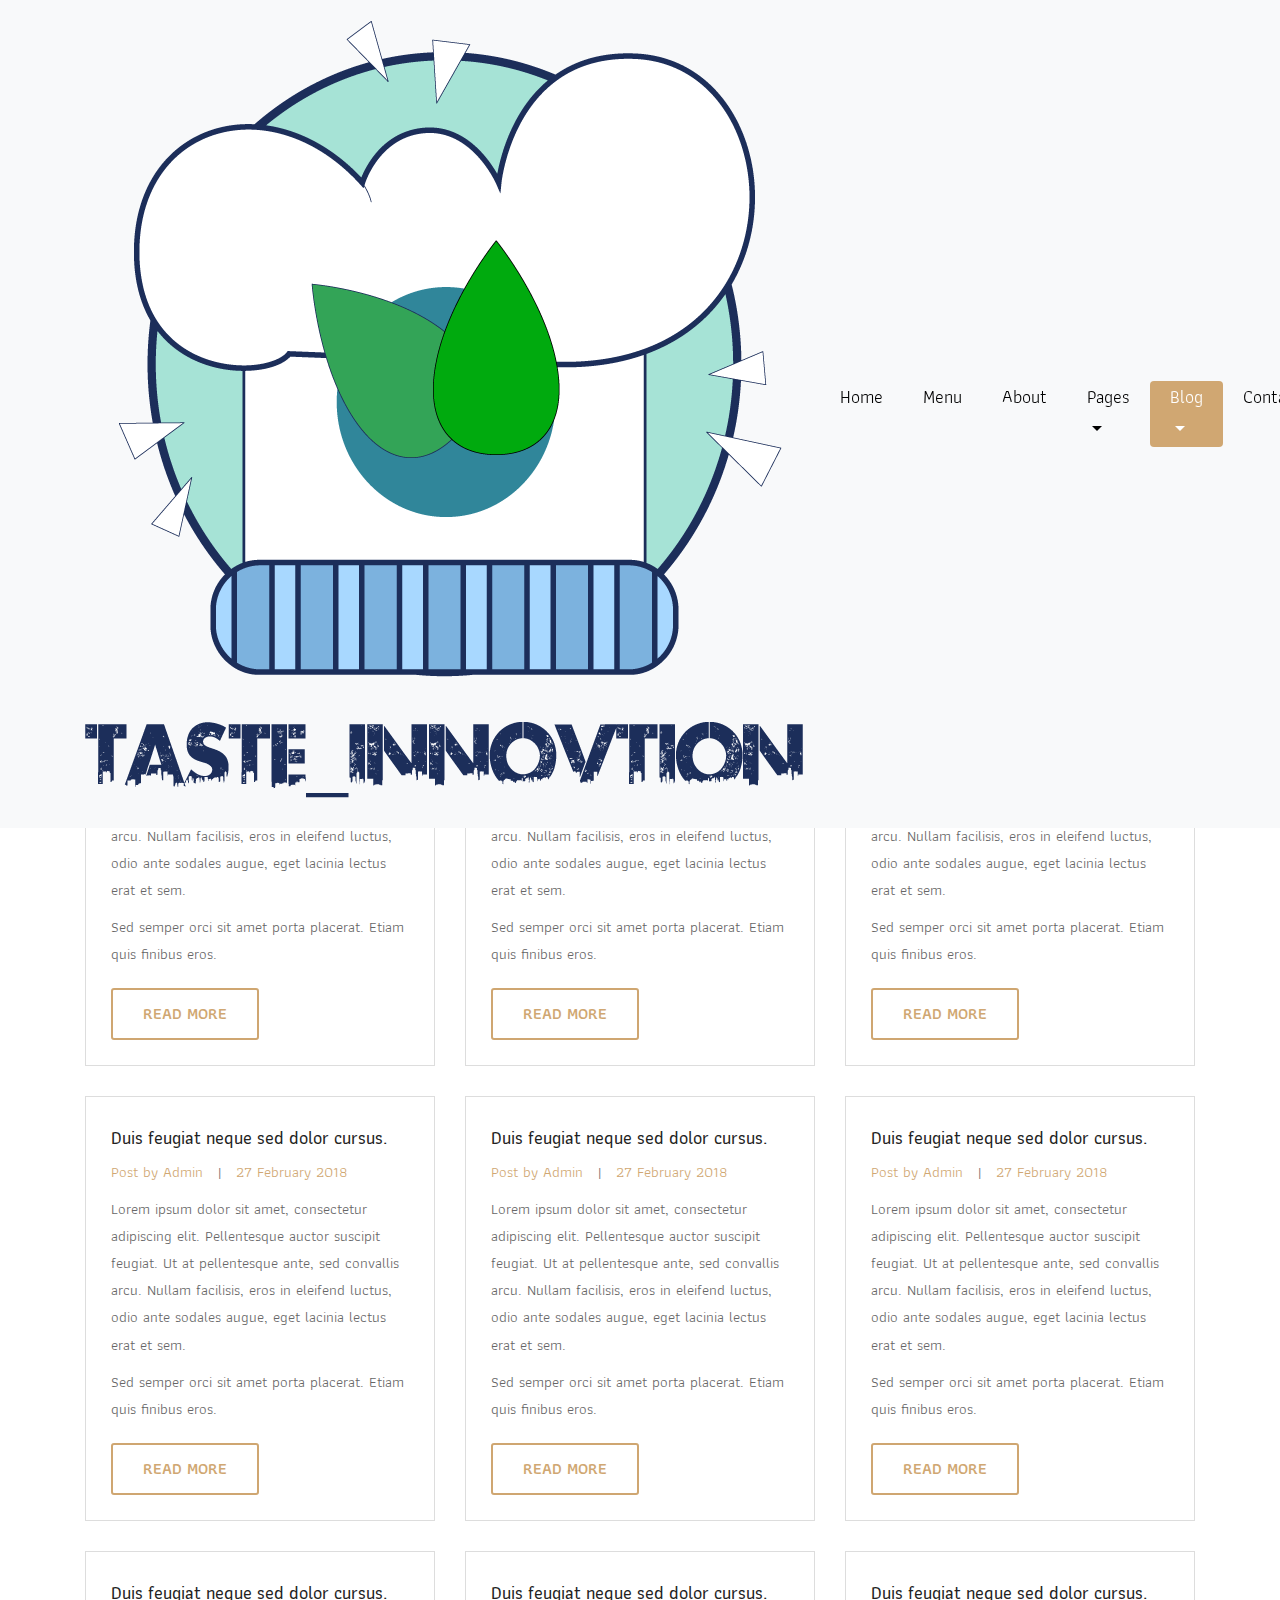
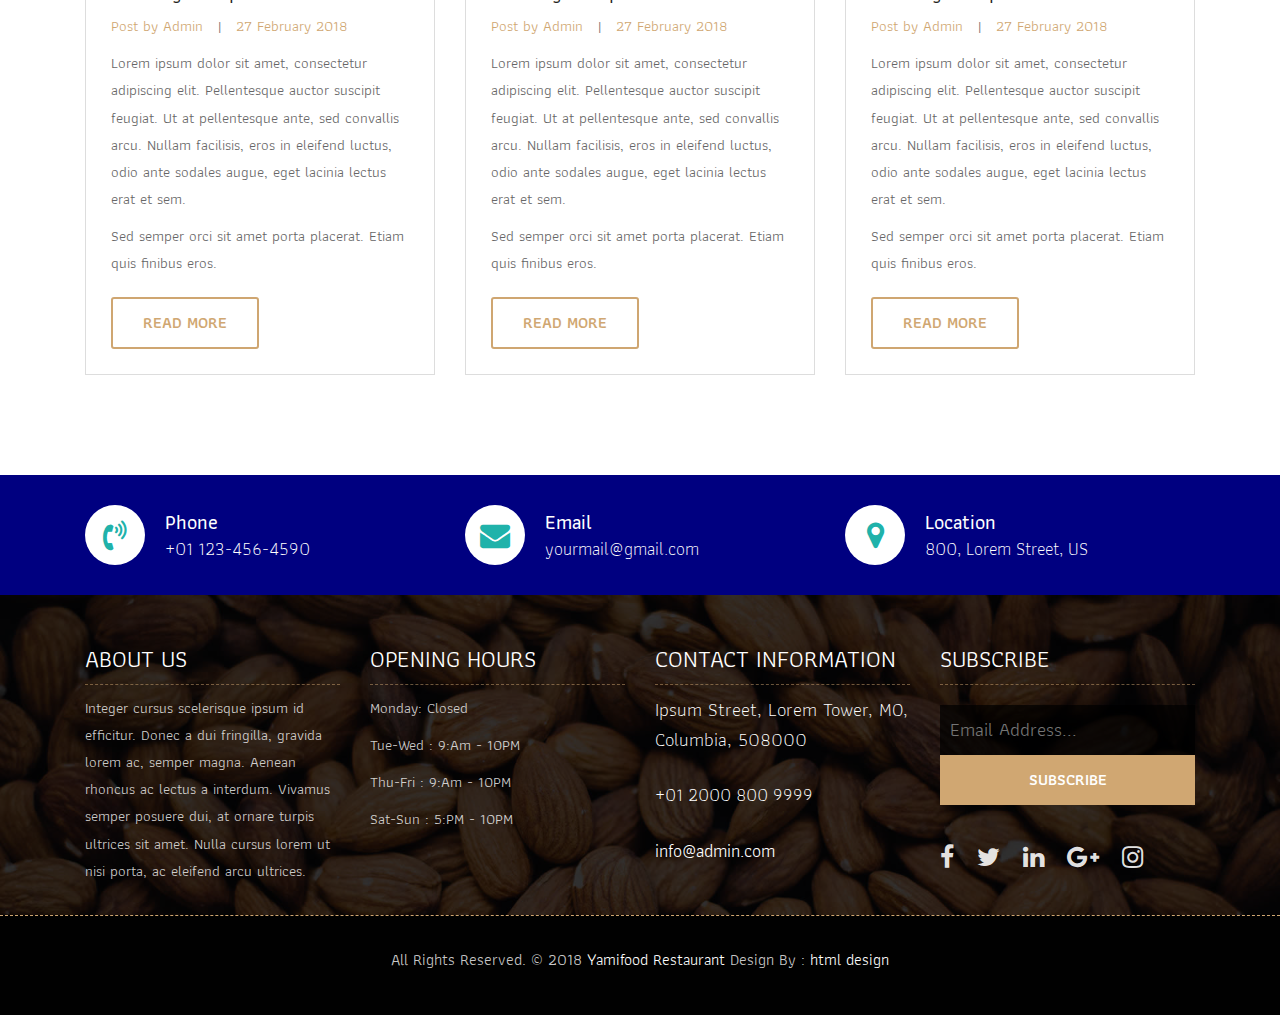
<file: blog.html>
<!DOCTYPE html>
<html lang="en"><!-- Basic -->
<head>
	<meta charset="utf-8">
    <meta http-equiv="X-UA-Compatible" content="IE=edge">   
   
    <!-- Mobile Metas -->
    <meta name="viewport" content="width=device-width, initial-scale=1">
 
     <!-- Site Metas -->
    <title>Yamifood Restaurant - Responsive HTML5 Template</title>  
    <meta name="keywords" content="">
    <meta name="description" content="">
    <meta name="author" content="">

    <!-- Site Icons -->
    <link rel="shortcut icon" href="images/favicon.ico" type="image/x-icon">
    <link rel="apple-touch-icon" href="images/apple-touch-icon.png">

    <!-- Bootstrap CSS -->
    <link rel="stylesheet" href="css/bootstrap.min.css">    
	<!-- Site CSS -->
    <link rel="stylesheet" href="css/style.css">    
    <!-- Responsive CSS -->
    <link rel="stylesheet" href="css/responsive.css">
    <!-- Custom CSS -->
    <link rel="stylesheet" href="css/custom.css">

    <!--[if lt IE 9]>
      <script src="https://oss.maxcdn.com/libs/html5shiv/3.7.0/html5shiv.js"></script>
      <script src="https://oss.maxcdn.com/libs/respond.js/1.4.2/respond.min.js"></script>
    <![endif]-->

</head>

<body>
	<!-- Start header -->
	<header class="top-navbar">
		<nav class="navbar navbar-expand-lg navbar-light bg-light">
			<div class="container">
				<a class="navbar-brand" href="index.html">
					<img src="images/logo.png" alt="" />
				</a>
				<button class="navbar-toggler" type="button" data-toggle="collapse" data-target="#navbars-rs-food" aria-controls="navbars-rs-food" aria-expanded="false" aria-label="Toggle navigation">
				  <span class="navbar-toggler-icon"></span>
				</button>
				<div class="collapse navbar-collapse" id="navbars-rs-food">
					<ul class="navbar-nav ml-auto">
						<li class="nav-item"><a class="nav-link" href="index.html">Home</a></li>
						<li class="nav-item"><a class="nav-link" href="menu.html">Menu</a></li>
						<li class="nav-item"><a class="nav-link" href="about.html">About</a></li>
						<li class="nav-item dropdown">
							<a class="nav-link dropdown-toggle" href="#" id="dropdown-a" data-toggle="dropdown">Pages</a>
							<div class="dropdown-menu" aria-labelledby="dropdown-a">
								<a class="dropdown-item" href="reservation.html">Reservation</a>
								<a class="dropdown-item" href="stuff.html">Stuff</a>
								<a class="dropdown-item" href="gallery.html">Gallery</a>
							</div>
						</li>
						<li class="nav-item active dropdown">
							<a class="nav-link dropdown-toggle" href="#" id="dropdown-a" data-toggle="dropdown">Blog</a>
							<div class="dropdown-menu" aria-labelledby="dropdown-a">
								<a class="dropdown-item" href="blog.html">blog</a>
								<a class="dropdown-item" href="blog-details.html">blog Single</a>
							</div>
						</li>
						<li class="nav-item"><a class="nav-link" href="contact.html">Contact</a></li>
					</ul>
				</div>
			</div>
		</nav>
	</header>
	<!-- End header -->
	
	<!-- Start All Pages -->
	<div class="all-page-title page-breadcrumb">
		<div class="container text-center">
			<div class="row">
				<div class="col-lg-12">
					<h1>Blog</h1>
				</div>
			</div>
		</div>
	</div>
	<!-- End All Pages -->
	
	<!-- Start blog -->
	<div class="blog-box">
		<div class="container">
			<div class="row">
				<div class="col-lg-12">
					<div class="heading-title text-center">
						<h2>Blog</h2>
						<p>Lorem Ipsum is simply dummy text of the printing and typesetting</p>
					</div>
				</div>
			</div>
			<div class="row">
				<div class="col-lg-4 col-md-6 col-12">
					<div class="blog-box-inner">
						<div class="blog-img-box">
							<img class="img-fluid" src="images/blog-img-01.jpg" alt="">
						</div>
						<div class="blog-detail">
							<h4>Duis feugiat neque sed dolor cursus.</h4>
							<ul>
								<li><span>Post by Admin</span></li>
								<li>|</li>
								<li><span>27 February 2018</span></li>
							</ul>
							<p>Lorem ipsum dolor sit amet, consectetur adipiscing elit. Pellentesque auctor suscipit feugiat. Ut at pellentesque ante, sed convallis arcu. Nullam facilisis, eros in eleifend luctus, odio ante sodales augue, eget lacinia lectus erat et sem. </p>
							<p>Sed semper orci sit amet porta placerat. Etiam quis finibus eros. </p>
							<a class="btn btn-lg btn-circle btn-outline-new-white" href="#">Read More</a>
						</div>
					</div>
				</div>
				<div class="col-lg-4 col-md-6 col-12">
					<div class="blog-box-inner">
						<div class="blog-img-box">
							<img class="img-fluid" src="images/blog-img-02.jpg" alt="">
						</div>
						<div class="blog-detail">
							<h4>Duis feugiat neque sed dolor cursus.</h4>
							<ul>
								<li><span>Post by Admin</span></li>
								<li>|</li>
								<li><span>27 February 2018</span></li>
							</ul>
							<p>Lorem ipsum dolor sit amet, consectetur adipiscing elit. Pellentesque auctor suscipit feugiat. Ut at pellentesque ante, sed convallis arcu. Nullam facilisis, eros in eleifend luctus, odio ante sodales augue, eget lacinia lectus erat et sem. </p>
							<p>Sed semper orci sit amet porta placerat. Etiam quis finibus eros. </p>
							<a class="btn btn-lg btn-circle btn-outline-new-white" href="#">Read More</a>
						</div>
					</div>
				</div>
				<div class="col-lg-4 col-md-6 col-12">
					<div class="blog-box-inner">
						<div class="blog-img-box">
							<img class="img-fluid" src="images/blog-img-03.jpg" alt="">
						</div>
						<div class="blog-detail">
							<h4>Duis feugiat neque sed dolor cursus.</h4>
							<ul>
								<li><span>Post by Admin</span></li>
								<li>|</li>
								<li><span>27 February 2018</span></li>
							</ul>
							<p>Lorem ipsum dolor sit amet, consectetur adipiscing elit. Pellentesque auctor suscipit feugiat. Ut at pellentesque ante, sed convallis arcu. Nullam facilisis, eros in eleifend luctus, odio ante sodales augue, eget lacinia lectus erat et sem. </p>
							<p>Sed semper orci sit amet porta placerat. Etiam quis finibus eros. </p>
							<a class="btn btn-lg btn-circle btn-outline-new-white" href="#">Read More</a>
						</div>
					</div>
				</div>
				<div class="col-lg-4 col-md-6 col-12">
					<div class="blog-box-inner">
						<div class="blog-img-box">
							<img class="img-fluid" src="images/blog-img-04.jpg" alt="">
						</div>
						<div class="blog-detail">
							<h4>Duis feugiat neque sed dolor cursus.</h4>
							<ul>
								<li><span>Post by Admin</span></li>
								<li>|</li>
								<li><span>27 February 2018</span></li>
							</ul>
							<p>Lorem ipsum dolor sit amet, consectetur adipiscing elit. Pellentesque auctor suscipit feugiat. Ut at pellentesque ante, sed convallis arcu. Nullam facilisis, eros in eleifend luctus, odio ante sodales augue, eget lacinia lectus erat et sem. </p>
							<p>Sed semper orci sit amet porta placerat. Etiam quis finibus eros. </p>
							<a class="btn btn-lg btn-circle btn-outline-new-white" href="#">Read More</a>
						</div>
					</div>
				</div>
				<div class="col-lg-4 col-md-6 col-12">
					<div class="blog-box-inner">
						<div class="blog-img-box">
							<img class="img-fluid" src="images/blog-img-05.jpg" alt="">
						</div>
						<div class="blog-detail">
							<h4>Duis feugiat neque sed dolor cursus.</h4>
							<ul>
								<li><span>Post by Admin</span></li>
								<li>|</li>
								<li><span>27 February 2018</span></li>
							</ul>
							<p>Lorem ipsum dolor sit amet, consectetur adipiscing elit. Pellentesque auctor suscipit feugiat. Ut at pellentesque ante, sed convallis arcu. Nullam facilisis, eros in eleifend luctus, odio ante sodales augue, eget lacinia lectus erat et sem. </p>
							<p>Sed semper orci sit amet porta placerat. Etiam quis finibus eros. </p>
							<a class="btn btn-lg btn-circle btn-outline-new-white" href="#">Read More</a>
						</div>
					</div>
				</div>
				<div class="col-lg-4 col-md-6 col-12">
					<div class="blog-box-inner">
						<div class="blog-img-box">
							<img class="img-fluid" src="images/blog-img-06.jpg" alt="">
						</div>
						<div class="blog-detail">
							<h4>Duis feugiat neque sed dolor cursus.</h4>
							<ul>
								<li><span>Post by Admin</span></li>
								<li>|</li>
								<li><span>27 February 2018</span></li>
							</ul>
							<p>Lorem ipsum dolor sit amet, consectetur adipiscing elit. Pellentesque auctor suscipit feugiat. Ut at pellentesque ante, sed convallis arcu. Nullam facilisis, eros in eleifend luctus, odio ante sodales augue, eget lacinia lectus erat et sem. </p>
							<p>Sed semper orci sit amet porta placerat. Etiam quis finibus eros. </p>
							<a class="btn btn-lg btn-circle btn-outline-new-white" href="#">Read More</a>
						</div>
					</div>
				</div>
				<div class="col-lg-4 col-md-6 col-12">
					<div class="blog-box-inner">
						<div class="blog-img-box">
							<img class="img-fluid" src="images/blog-img-07.jpg" alt="">
						</div>
						<div class="blog-detail">
							<h4>Duis feugiat neque sed dolor cursus.</h4>
							<ul>
								<li><span>Post by Admin</span></li>
								<li>|</li>
								<li><span>27 February 2018</span></li>
							</ul>
							<p>Lorem ipsum dolor sit amet, consectetur adipiscing elit. Pellentesque auctor suscipit feugiat. Ut at pellentesque ante, sed convallis arcu. Nullam facilisis, eros in eleifend luctus, odio ante sodales augue, eget lacinia lectus erat et sem. </p>
							<p>Sed semper orci sit amet porta placerat. Etiam quis finibus eros. </p>
							<a class="btn btn-lg btn-circle btn-outline-new-white" href="#">Read More</a>
						</div>
					</div>
				</div>
				<div class="col-lg-4 col-md-6 col-12">
					<div class="blog-box-inner">
						<div class="blog-img-box">
							<img class="img-fluid" src="images/blog-img-08.jpg" alt="">
						</div>
						<div class="blog-detail">
							<h4>Duis feugiat neque sed dolor cursus.</h4>
							<ul>
								<li><span>Post by Admin</span></li>
								<li>|</li>
								<li><span>27 February 2018</span></li>
							</ul>
							<p>Lorem ipsum dolor sit amet, consectetur adipiscing elit. Pellentesque auctor suscipit feugiat. Ut at pellentesque ante, sed convallis arcu. Nullam facilisis, eros in eleifend luctus, odio ante sodales augue, eget lacinia lectus erat et sem. </p>
							<p>Sed semper orci sit amet porta placerat. Etiam quis finibus eros. </p>
							<a class="btn btn-lg btn-circle btn-outline-new-white" href="#">Read More</a>
						</div>
					</div>
				</div>
				<div class="col-lg-4 col-md-6 col-12">
					<div class="blog-box-inner">
						<div class="blog-img-box">
							<img class="img-fluid" src="images/blog-img-09.jpg" alt="">
						</div>
						<div class="blog-detail">
							<h4>Duis feugiat neque sed dolor cursus.</h4>
							<ul>
								<li><span>Post by Admin</span></li>
								<li>|</li>
								<li><span>27 February 2018</span></li>
							</ul>
							<p>Lorem ipsum dolor sit amet, consectetur adipiscing elit. Pellentesque auctor suscipit feugiat. Ut at pellentesque ante, sed convallis arcu. Nullam facilisis, eros in eleifend luctus, odio ante sodales augue, eget lacinia lectus erat et sem. </p>
							<p>Sed semper orci sit amet porta placerat. Etiam quis finibus eros. </p>
							<a class="btn btn-lg btn-circle btn-outline-new-white" href="#">Read More</a>
						</div>
					</div>
				</div>
			</div>
		</div>
	</div>
	<!-- End blog -->
	
	<!-- Start Contact info -->
	<div class="contact-imfo-box">
		<div class="container">
			<div class="row">
				<div class="col-md-4">
					<i class="fa fa-volume-control-phone"></i>
					<div class="overflow-hidden">
						<h4>Phone</h4>
						<p class="lead">
							+01 123-456-4590
						</p>
					</div>
				</div>
				<div class="col-md-4">
					<i class="fa fa-envelope"></i>
					<div class="overflow-hidden">
						<h4>Email</h4>
						<p class="lead">
							yourmail@gmail.com
						</p>
					</div>
				</div>
				<div class="col-md-4">
					<i class="fa fa-map-marker"></i>
					<div class="overflow-hidden">
						<h4>Location</h4>
						<p class="lead">
							800, Lorem Street, US
						</p>
					</div>
				</div>
			</div>
		</div>
	</div>
	<!-- End Contact info -->
	
	<!-- Start Footer -->
	<footer class="footer-area bg-f">
		<div class="container">
			<div class="row">
				<div class="col-lg-3 col-md-6">
					<h3>About Us</h3>
					<p>Integer cursus scelerisque ipsum id efficitur. Donec a dui fringilla, gravida lorem ac, semper magna. Aenean rhoncus ac lectus a interdum. Vivamus semper posuere dui, at ornare turpis ultrices sit amet. Nulla cursus lorem ut nisi porta, ac eleifend arcu ultrices.</p>
				</div>
				<div class="col-lg-3 col-md-6">
					<h3>Opening hours</h3>
					<p><span class="text-color">Monday: </span>Closed</p>
					<p><span class="text-color">Tue-Wed :</span> 9:Am - 10PM</p>
					<p><span class="text-color">Thu-Fri :</span> 9:Am - 10PM</p>
					<p><span class="text-color">Sat-Sun :</span> 5:PM - 10PM</p>
				</div>
				<div class="col-lg-3 col-md-6">
					<h3>Contact information</h3>
					<p class="lead">Ipsum Street, Lorem Tower, MO, Columbia, 508000</p>
					<p class="lead"><a href="#">+01 2000 800 9999</a></p>
					<p><a href="#"> info@admin.com</a></p>
				</div>
				<div class="col-lg-3 col-md-6">
					<h3>Subscribe</h3>
					<div class="subscribe_form">
						<form class="subscribe_form">
							<input name="EMAIL" id="subs-email" class="form_input" placeholder="Email Address..." type="email">
							<button type="submit" class="submit">SUBSCRIBE</button>
							<div class="clearfix"></div>
						</form>
					</div>
					<ul class="list-inline f-social">
						<li class="list-inline-item"><a href="#"><i class="fa fa-facebook" aria-hidden="true"></i></a></li>
						<li class="list-inline-item"><a href="#"><i class="fa fa-twitter" aria-hidden="true"></i></a></li>
						<li class="list-inline-item"><a href="#"><i class="fa fa-linkedin" aria-hidden="true"></i></a></li>
						<li class="list-inline-item"><a href="#"><i class="fa fa-google-plus" aria-hidden="true"></i></a></li>
						<li class="list-inline-item"><a href="#"><i class="fa fa-instagram" aria-hidden="true"></i></a></li>
					</ul>
				</div>
			</div>
		</div>
		
		<div class="copyright">
			<div class="container">
				<div class="row">
					<div class="col-lg-12">
						<p class="company-name">All Rights Reserved. &copy; 2018 <a href="#">Yamifood Restaurant</a> Design By : 
					<a href="https://html.design/">html design</a></p>
					</div>
				</div>
			</div>
		</div>
		
	</footer>
	<!-- End Footer -->
	
	<a href="#" id="back-to-top" title="Back to top" style="display: none;">&uarr;</a>

	<!-- ALL JS FILES -->
	<script src="js/jquery-3.2.1.min.js"></script>
	<script src="js/popper.min.js"></script>
	<script src="js/bootstrap.min.js"></script>
    <!-- ALL PLUGINS -->
	
	<script src="js/jquery.superslides.min.js"></script>
	<script src="js/images-loded.min.js"></script>
	<script src="js/isotope.min.js"></script>
	<script src="js/baguetteBox.min.js"></script>
	<script src="js/form-validator.min.js"></script>
    <script src="js/contact-form-script.js"></script>
    <script src="js/custom.js"></script>
</body>
</html>
</file>
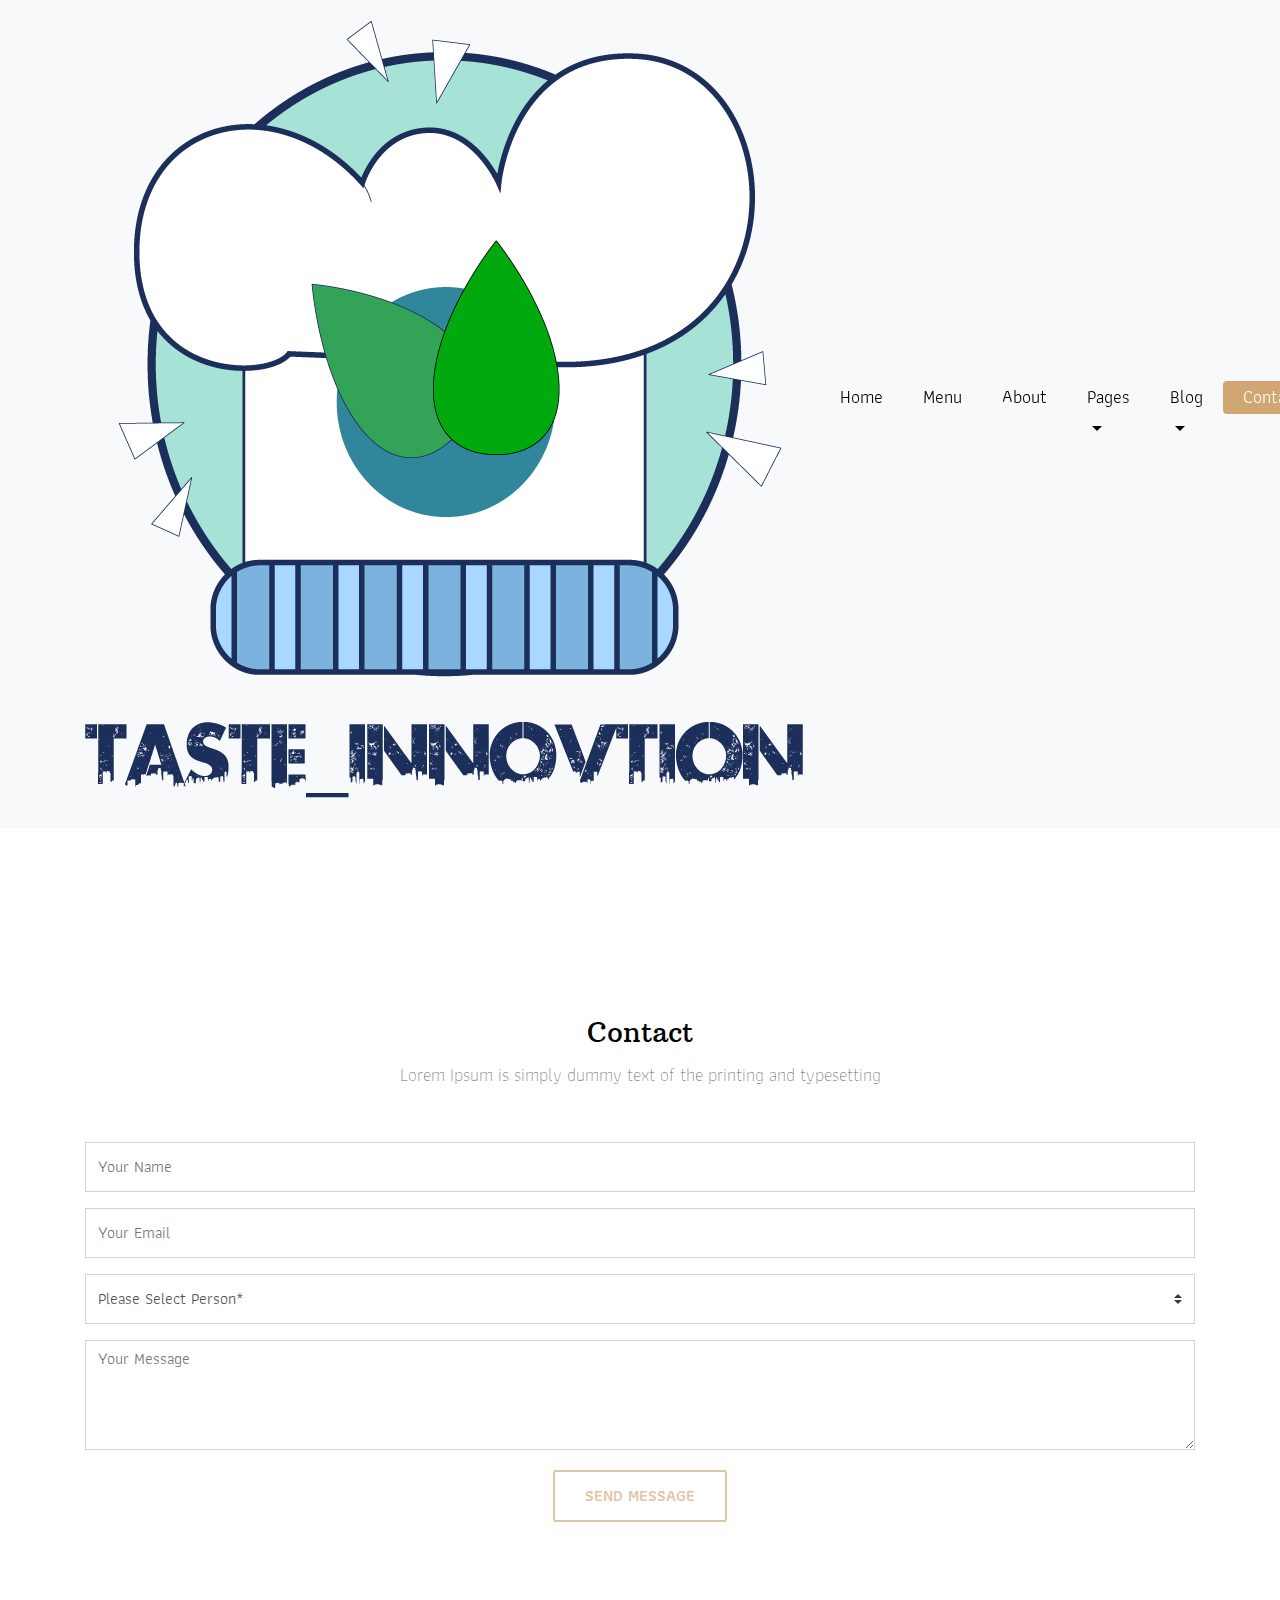
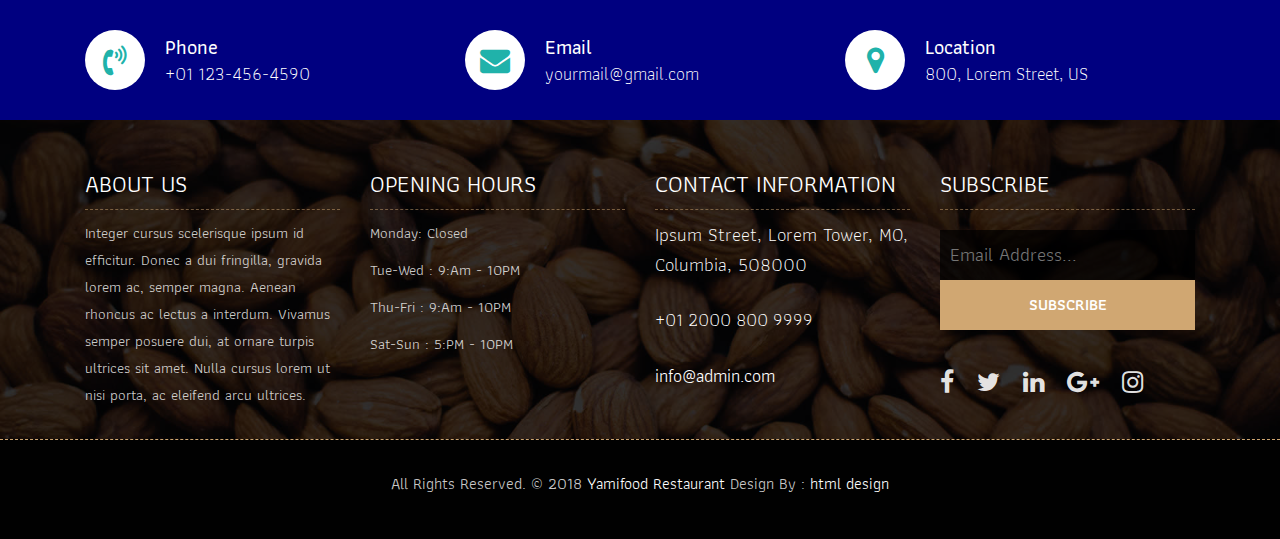
<file: contact.html>
<!DOCTYPE html>
<html lang="en"><!-- Basic -->
<head>
	<meta charset="utf-8">
    <meta http-equiv="X-UA-Compatible" content="IE=edge">   
   
    <!-- Mobile Metas -->
    <meta name="viewport" content="width=device-width, initial-scale=1">
 
     <!-- Site Metas -->
    <title>Yamifood Restaurant - Responsive HTML5 Template</title>  
    <meta name="keywords" content="">
    <meta name="description" content="">
    <meta name="author" content="">

    <!-- Site Icons -->
    <link rel="shortcut icon" href="images/favicon.ico" type="image/x-icon">
    <link rel="apple-touch-icon" href="images/apple-touch-icon.png">

    <!-- Bootstrap CSS -->
    <link rel="stylesheet" href="css/bootstrap.min.css">    
	<!-- Site CSS -->
    <link rel="stylesheet" href="css/style.css">    
    <!-- Responsive CSS -->
    <link rel="stylesheet" href="css/responsive.css">
    <!-- Custom CSS -->
    <link rel="stylesheet" href="css/custom.css">

    <!--[if lt IE 9]>
      <script src="https://oss.maxcdn.com/libs/html5shiv/3.7.0/html5shiv.js"></script>
      <script src="https://oss.maxcdn.com/libs/respond.js/1.4.2/respond.min.js"></script>
    <![endif]-->

</head>

<body>
	<!-- Start header -->
	<header class="top-navbar">
		<nav class="navbar navbar-expand-lg navbar-light bg-light">
			<div class="container">
				<a class="navbar-brand" href="index.html">
					<img src="images/logo.png" alt="" />
				</a>
				<button class="navbar-toggler" type="button" data-toggle="collapse" data-target="#navbars-rs-food" aria-controls="navbars-rs-food" aria-expanded="false" aria-label="Toggle navigation">
				  <span class="navbar-toggler-icon"></span>
				</button>
				<div class="collapse navbar-collapse" id="navbars-rs-food">
					<ul class="navbar-nav ml-auto">
						<li class="nav-item"><a class="nav-link" href="index.html">Home</a></li>
						<li class="nav-item"><a class="nav-link" href="menu.html">Menu</a></li>
						<li class="nav-item"><a class="nav-link" href="about.html">About</a></li>
						<li class="nav-item dropdown">
							<a class="nav-link dropdown-toggle" href="#" id="dropdown-a" data-toggle="dropdown">Pages</a>
							<div class="dropdown-menu" aria-labelledby="dropdown-a">
								<a class="dropdown-item" href="reservation.html">Reservation</a>
								<a class="dropdown-item" href="stuff.html">Stuff</a>
								<a class="dropdown-item" href="gallery.html">Gallery</a>
							</div>
						</li>
						<li class="nav-item dropdown">
							<a class="nav-link dropdown-toggle" href="#" id="dropdown-a" data-toggle="dropdown">Blog</a>
							<div class="dropdown-menu" aria-labelledby="dropdown-a">
								<a class="dropdown-item" href="blog.html">blog</a>
								<a class="dropdown-item" href="blog-details.html">blog Single</a>
							</div>
						</li>
						<li class="nav-item active"><a class="nav-link" href="contact.html">Contact</a></li>
					</ul>
				</div>
			</div>
		</nav>
	</header>
	<!-- End header -->
	
	<!-- Start All Pages -->
	<div class="all-page-title page-breadcrumb">
		<div class="container text-center">
			<div class="row">
				<div class="col-lg-12">
					<h1>Contact</h1>
				</div>
			</div>
		</div>
	</div>
	<!-- End All Pages -->
	
	<!-- Start Contact -->
	<div class="map-full"></div>
	<div class="contact-box">
		<div class="container">
			<div class="row">
				<div class="col-lg-12">
					<div class="heading-title text-center">
						<h2>Contact</h2>
						<p>Lorem Ipsum is simply dummy text of the printing and typesetting</p>
					</div>
				</div>
			</div>
			<div class="row">
				<div class="col-lg-12">
					<form id="contactForm">
						<div class="row">
							<div class="col-md-12">
								<div class="form-group">
									<input type="text" class="form-control" id="name" name="name" placeholder="Your Name" required data-error="Please enter your name">
									<div class="help-block with-errors"></div>
								</div>                                 
							</div>
							<div class="col-md-12">
								<div class="form-group">
									<input type="text" placeholder="Your Email" id="email" class="form-control" name="name" required data-error="Please enter your email">
									<div class="help-block with-errors"></div>
								</div> 
							</div>
							<div class="col-md-12">
								<div class="form-group">
									<select class="custom-select d-block form-control" id="guest" required data-error="Please Select Person">
									  <option disabled selected>Please Select Person*</option>
									  <option value="1">1</option>
									  <option value="2">2</option>
									  <option value="3">3</option>
									  <option value="4">4</option>
									  <option value="5">5</option>
									</select>
									<div class="help-block with-errors"></div>
								</div> 
							</div>
							<div class="col-md-12">
								<div class="form-group"> 
									<textarea class="form-control" id="message" placeholder="Your Message" rows="4" data-error="Write your message" required></textarea>
									<div class="help-block with-errors"></div>
								</div>
								<div class="submit-button text-center">
									<button class="btn btn-common" id="submit" type="submit">Send Message</button>
									<div id="msgSubmit" class="h3 text-center hidden"></div> 
									<div class="clearfix"></div> 
								</div>
							</div>
						</div>            
					</form>
				</div>
			</div>
		</div>
	</div>
	<!-- End Contact -->
	
	<!-- Start Contact info -->
	<div class="contact-imfo-box">
		<div class="container">
			<div class="row">
				<div class="col-md-4">
					<i class="fa fa-volume-control-phone"></i>
					<div class="overflow-hidden">
						<h4>Phone</h4>
						<p class="lead">
							+01 123-456-4590
						</p>
					</div>
				</div>
				<div class="col-md-4">
					<i class="fa fa-envelope"></i>
					<div class="overflow-hidden">
						<h4>Email</h4>
						<p class="lead">
							yourmail@gmail.com
						</p>
					</div>
				</div>
				<div class="col-md-4">
					<i class="fa fa-map-marker"></i>
					<div class="overflow-hidden">
						<h4>Location</h4>
						<p class="lead">
							800, Lorem Street, US
						</p>
					</div>
				</div>
			</div>
		</div>
	</div>
	<!-- End Contact info -->
	
	<!-- Start Footer -->
	<footer class="footer-area bg-f">
		<div class="container">
			<div class="row">
				<div class="col-lg-3 col-md-6">
					<h3>About Us</h3>
					<p>Integer cursus scelerisque ipsum id efficitur. Donec a dui fringilla, gravida lorem ac, semper magna. Aenean rhoncus ac lectus a interdum. Vivamus semper posuere dui, at ornare turpis ultrices sit amet. Nulla cursus lorem ut nisi porta, ac eleifend arcu ultrices.</p>
				</div>
				<div class="col-lg-3 col-md-6">
					<h3>Opening hours</h3>
					<p><span class="text-color">Monday: </span>Closed</p>
					<p><span class="text-color">Tue-Wed :</span> 9:Am - 10PM</p>
					<p><span class="text-color">Thu-Fri :</span> 9:Am - 10PM</p>
					<p><span class="text-color">Sat-Sun :</span> 5:PM - 10PM</p>
				</div>
				<div class="col-lg-3 col-md-6">
					<h3>Contact information</h3>
					<p class="lead">Ipsum Street, Lorem Tower, MO, Columbia, 508000</p>
					<p class="lead"><a href="#">+01 2000 800 9999</a></p>
					<p><a href="#"> info@admin.com</a></p>
				</div>
				<div class="col-lg-3 col-md-6">
					<h3>Subscribe</h3>
					<div class="subscribe_form">
						<form class="subscribe_form">
							<input name="EMAIL" id="subs-email" class="form_input" placeholder="Email Address..." type="email">
							<button type="submit" class="submit">SUBSCRIBE</button>
							<div class="clearfix"></div>
						</form>
					</div>
					<ul class="list-inline f-social">
						<li class="list-inline-item"><a href="#"><i class="fa fa-facebook" aria-hidden="true"></i></a></li>
						<li class="list-inline-item"><a href="#"><i class="fa fa-twitter" aria-hidden="true"></i></a></li>
						<li class="list-inline-item"><a href="#"><i class="fa fa-linkedin" aria-hidden="true"></i></a></li>
						<li class="list-inline-item"><a href="#"><i class="fa fa-google-plus" aria-hidden="true"></i></a></li>
						<li class="list-inline-item"><a href="#"><i class="fa fa-instagram" aria-hidden="true"></i></a></li>
					</ul>
				</div>
			</div>
		</div>
		
		<div class="copyright">
			<div class="container">
				<div class="row">
					<div class="col-lg-12">
						<p class="company-name">All Rights Reserved. &copy; 2018 <a href="#">Yamifood Restaurant</a> Design By : 
					<a href="https://html.design/">html design</a></p>
					</div>
				</div>
			</div>
		</div>
		
	</footer>
	<!-- End Footer -->
	
	<a href="#" id="back-to-top" title="Back to top" style="display: none;">&uarr;</a>

	<!-- ALL JS FILES -->
	<script src="js/jquery-3.2.1.min.js"></script>
	<script src="js/popper.min.js"></script>
	<script src="js/bootstrap.min.js"></script>
    <!-- ALL PLUGINS -->
	
	<script src="js/jquery.superslides.min.js"></script>
	<script src="js/images-loded.min.js"></script>
	<script src="js/isotope.min.js"></script>
	<script src="js/baguetteBox.min.js"></script>
	<script src="js/jquery.mapify.js"></script>
	<script src="js/form-validator.min.js"></script>
    <script src="js/contact-form-script.js"></script>
    <script src="js/custom.js"></script>
	<script>
		$('.map-full').mapify({
			points: [
				{
					lat: 40.7143528,
					lng: -74.0059731,
					marker: true,
					title: 'Marker title',
					infoWindow: 'Yamifood Restaurant'
				}
			]
		});	
	</script>
</body>
</html>
</file>
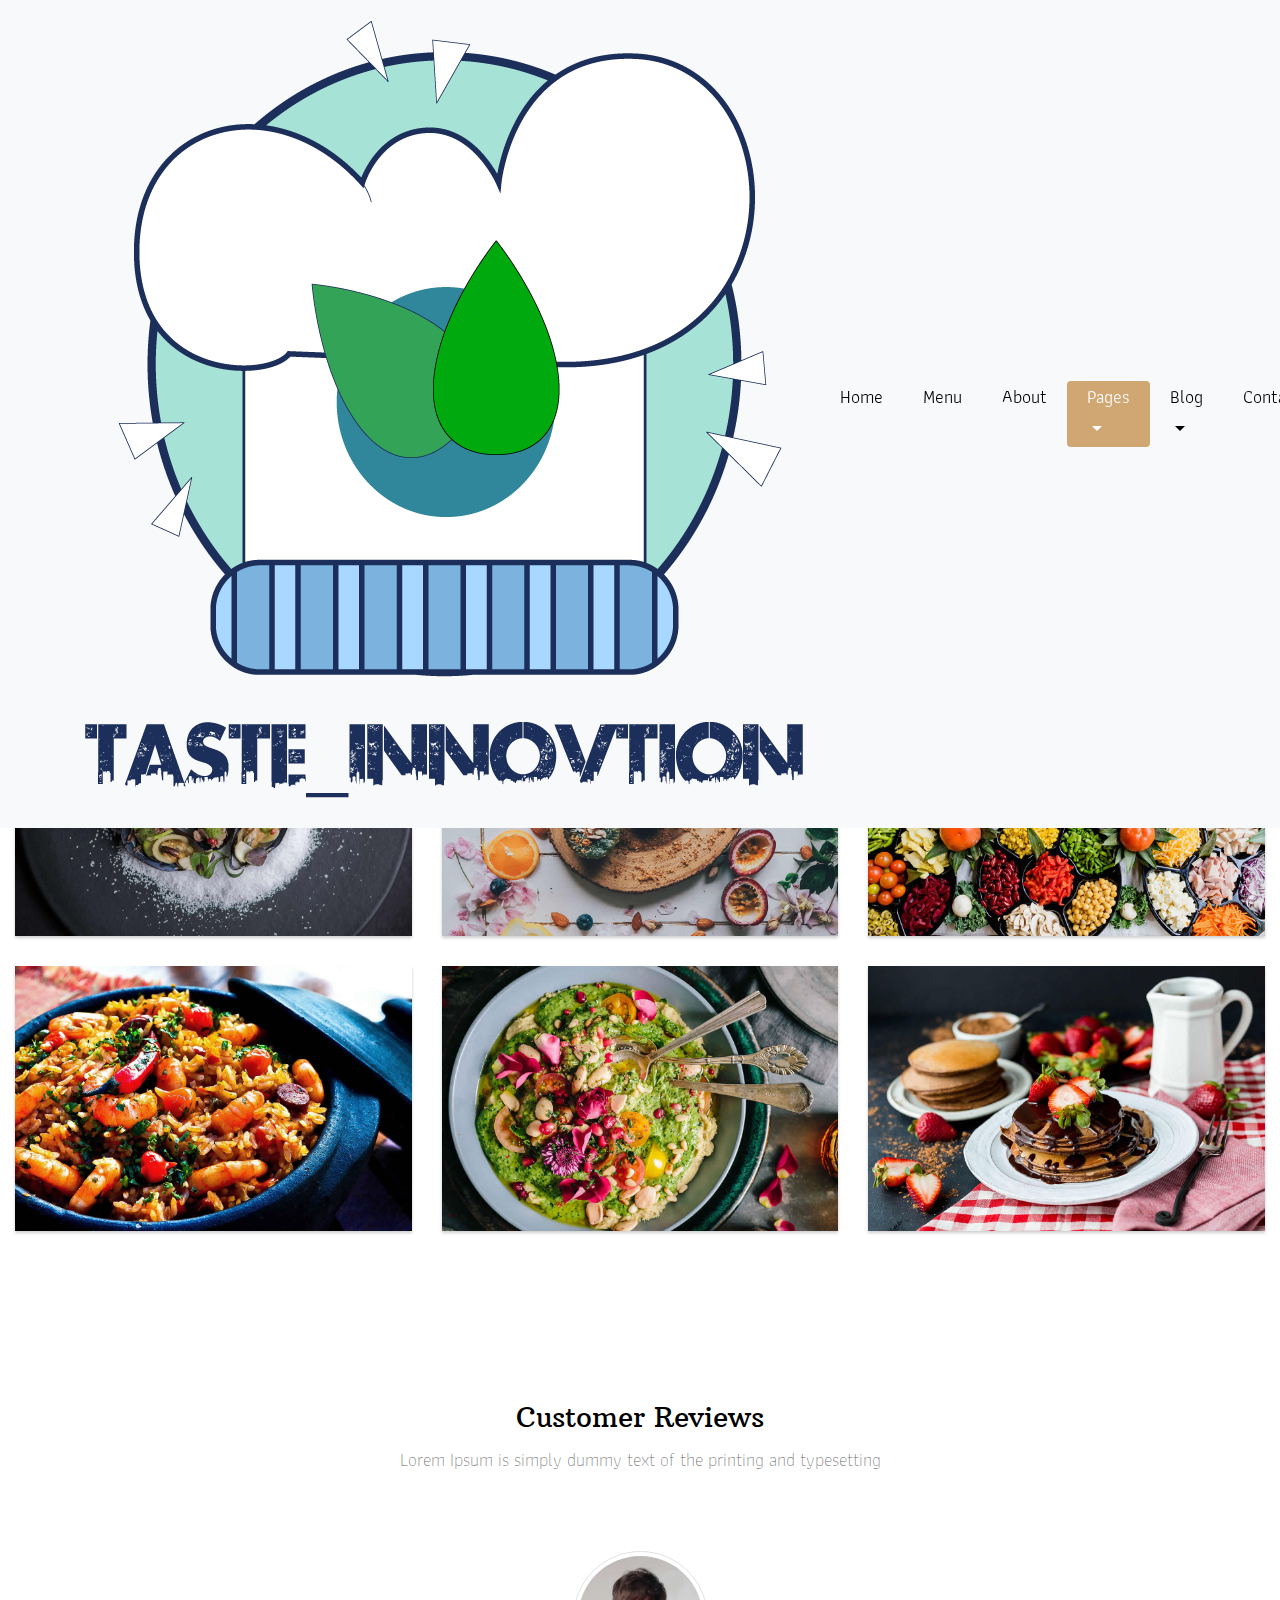
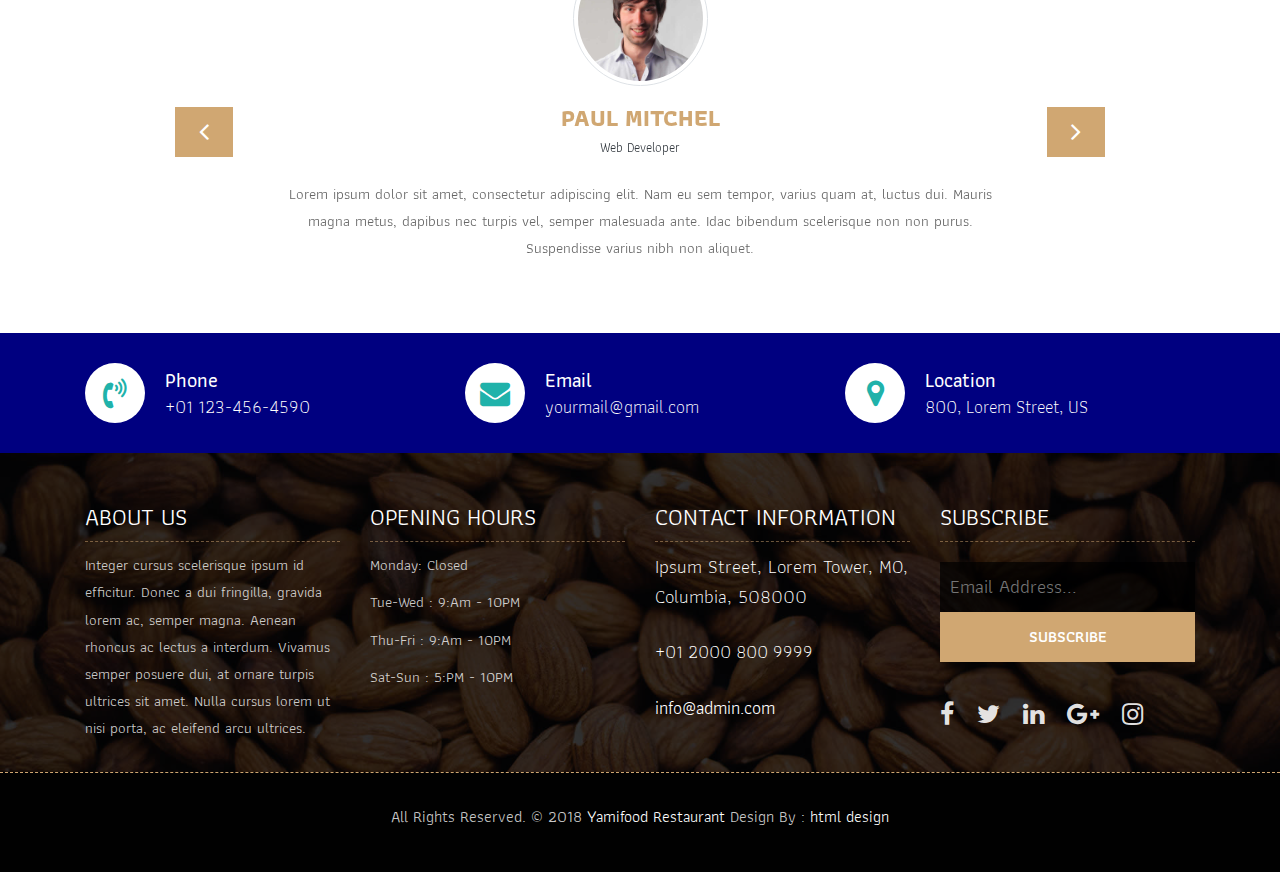
<file: gallery.html>
<!DOCTYPE html>
<html lang="en"><!-- Basic -->
<head>
	<meta charset="utf-8">
    <meta http-equiv="X-UA-Compatible" content="IE=edge">   
   
    <!-- Mobile Metas -->
    <meta name="viewport" content="width=device-width, initial-scale=1">
 
     <!-- Site Metas -->
    <title>Yamifood Restaurant - Responsive HTML5 Template</title>  
    <meta name="keywords" content="">
    <meta name="description" content="">
    <meta name="author" content="">

    <!-- Site Icons -->
    <link rel="shortcut icon" href="images/favicon.ico" type="image/x-icon">
    <link rel="apple-touch-icon" href="images/apple-touch-icon.png">

    <!-- Bootstrap CSS -->
    <link rel="stylesheet" href="css/bootstrap.min.css">    
	<!-- Site CSS -->
    <link rel="stylesheet" href="css/style.css">    
    <!-- Responsive CSS -->
    <link rel="stylesheet" href="css/responsive.css">
    <!-- Custom CSS -->
    <link rel="stylesheet" href="css/custom.css">

    <!--[if lt IE 9]>
      <script src="https://oss.maxcdn.com/libs/html5shiv/3.7.0/html5shiv.js"></script>
      <script src="https://oss.maxcdn.com/libs/respond.js/1.4.2/respond.min.js"></script>
    <![endif]-->

</head>

<body>
	<!-- Start header -->
	<header class="top-navbar">
		<nav class="navbar navbar-expand-lg navbar-light bg-light">
			<div class="container">
				<a class="navbar-brand" href="index.html">
					<img src="images/logo.png" alt="" />
				</a>
				<button class="navbar-toggler" type="button" data-toggle="collapse" data-target="#navbars-rs-food" aria-controls="navbars-rs-food" aria-expanded="false" aria-label="Toggle navigation">
				  <span class="navbar-toggler-icon"></span>
				</button>
				<div class="collapse navbar-collapse" id="navbars-rs-food">
					<ul class="navbar-nav ml-auto">
						<li class="nav-item"><a class="nav-link" href="index.html">Home</a></li>
						<li class="nav-item"><a class="nav-link" href="menu.html">Menu</a></li>
						<li class="nav-item"><a class="nav-link" href="about.html">About</a></li>
						<li class="nav-item active dropdown">
							<a class="nav-link dropdown-toggle" href="#" id="dropdown-a" data-toggle="dropdown">Pages</a>
							<div class="dropdown-menu" aria-labelledby="dropdown-a">
								<a class="dropdown-item" href="reservation.html">Reservation</a>
								<a class="dropdown-item" href="stuff.html">Stuff</a>
								<a class="dropdown-item" href="gallery.html">Gallery</a>
							</div>
						</li>
						<li class="nav-item dropdown">
							<a class="nav-link dropdown-toggle" href="#" id="dropdown-a" data-toggle="dropdown">Blog</a>
							<div class="dropdown-menu" aria-labelledby="dropdown-a">
								<a class="dropdown-item" href="blog.html">blog</a>
								<a class="dropdown-item" href="blog-details.html">blog Single</a>
							</div>
						</li>
						<li class="nav-item"><a class="nav-link" href="contact.html">Contact</a></li>
					</ul>
				</div>
			</div>
		</nav>
	</header>
	<!-- End header -->
	
	<!-- Start All Pages -->
	<div class="all-page-title page-breadcrumb">
		<div class="container text-center">
			<div class="row">
				<div class="col-lg-12">
					<h1>Gallery</h1>
				</div>
			</div>
		</div>
	</div>
	<!-- End All Pages -->
	
	<!-- Start Gallery -->
	<div class="gallery-box">
		<div class="container-fluid">
			<div class="row">
				<div class="col-lg-12">
					<div class="heading-title text-center">
						<h2>Gallery</h2>
						<p>Lorem Ipsum is simply dummy text of the printing and typesetting</p>
					</div>
				</div>
			</div>
			<div class="tz-gallery">
				<div class="row">
					<div class="col-sm-12 col-md-4 col-lg-4">
						<a class="lightbox" href="images/gallery-img-01.jpg">
							<img class="img-fluid" src="images/gallery-img-01.jpg" alt="Gallery Images">
						</a>
					</div>
					<div class="col-sm-6 col-md-4 col-lg-4">
						<a class="lightbox" href="images/gallery-img-02.jpg">
							<img class="img-fluid" src="images/gallery-img-02.jpg" alt="Gallery Images">
						</a>
					</div>
					<div class="col-sm-6 col-md-4 col-lg-4">
						<a class="lightbox" href="images/gallery-img-03.jpg">
							<img class="img-fluid" src="images/gallery-img-03.jpg" alt="Gallery Images">
						</a>
					</div>
					<div class="col-sm-12 col-md-4 col-lg-4">
						<a class="lightbox" href="images/gallery-img-04.jpg">
							<img class="img-fluid" src="images/gallery-img-04.jpg" alt="Gallery Images">
						</a>
					</div>
					<div class="col-sm-6 col-md-4 col-lg-4">
						<a class="lightbox" href="images/gallery-img-05.jpg">
							<img class="img-fluid" src="images/gallery-img-05.jpg" alt="Gallery Images">
						</a>
					</div> 
					<div class="col-sm-6 col-md-4 col-lg-4">
						<a class="lightbox" href="images/gallery-img-06.jpg">
							<img class="img-fluid" src="images/gallery-img-06.jpg" alt="Gallery Images">
						</a>
					</div>
				</div>
			</div>
		</div>
	</div>
	<!-- End Gallery -->
	
	<!-- Start Customer Reviews -->
	<div class="customer-reviews-box">
		<div class="container">
			<div class="row">
				<div class="col-lg-12">
					<div class="heading-title text-center">
						<h2>Customer Reviews</h2>
						<p>Lorem Ipsum is simply dummy text of the printing and typesetting</p>
					</div>
				</div>
			</div>
			<div class="row">
				<div class="col-md-8 mr-auto ml-auto text-center">
					<div id="reviews" class="carousel slide" data-ride="carousel">
						<div class="carousel-inner mt-4">
							<div class="carousel-item text-center active">
								<div class="img-box p-1 border rounded-circle m-auto">
									<img class="d-block w-100 rounded-circle" src="images/profile-1.jpg" alt="">
								</div>
								<h5 class="mt-4 mb-0"><strong class="text-warning text-uppercase">Paul Mitchel</strong></h5>
								<h6 class="text-dark m-0">Web Developer</h6>
								<p class="m-0 pt-3">Lorem ipsum dolor sit amet, consectetur adipiscing elit. Nam eu sem tempor, varius quam at, luctus dui. Mauris magna metus, dapibus nec turpis vel, semper malesuada ante. Idac bibendum scelerisque non non purus. Suspendisse varius nibh non aliquet.</p>
							</div>
							<div class="carousel-item text-center">
								<div class="img-box p-1 border rounded-circle m-auto">
									<img class="d-block w-100 rounded-circle" src="images/profile-3.jpg" alt="">
								</div>
								<h5 class="mt-4 mb-0"><strong class="text-warning text-uppercase">Steve Fonsi</strong></h5>
								<h6 class="text-dark m-0">Web Designer</h6>
								<p class="m-0 pt-3">Lorem ipsum dolor sit amet, consectetur adipiscing elit. Nam eu sem tempor, varius quam at, luctus dui. Mauris magna metus, dapibus nec turpis vel, semper malesuada ante. Idac bibendum scelerisque non non purus. Suspendisse varius nibh non aliquet.</p>
							</div>
							<div class="carousel-item text-center">
								<div class="img-box p-1 border rounded-circle m-auto">
									<img class="d-block w-100 rounded-circle" src="images/profile-7.jpg" alt="">
								</div>
								<h5 class="mt-4 mb-0"><strong class="text-warning text-uppercase">Daniel vebar</strong></h5>
								<h6 class="text-dark m-0">Seo Analyst</h6>
								<p class="m-0 pt-3">Lorem ipsum dolor sit amet, consectetur adipiscing elit. Nam eu sem tempor, varius quam at, luctus dui. Mauris magna metus, dapibus nec turpis vel, semper malesuada ante. Idac bibendum scelerisque non non purus. Suspendisse varius nibh non aliquet.</p>
							</div>
						</div>
						<a class="carousel-control-prev" href="#reviews" role="button" data-slide="prev">
							<i class="fa fa-angle-left" aria-hidden="true"></i>
							<span class="sr-only">Previous</span>
						</a>
						<a class="carousel-control-next" href="#reviews" role="button" data-slide="next">
							<i class="fa fa-angle-right" aria-hidden="true"></i>
							<span class="sr-only">Next</span>
						</a>
                    </div>
				</div>
			</div>
		</div>
	</div>
	<!-- End Customer Reviews -->
	
	<!-- Start Contact info -->
	<div class="contact-imfo-box">
		<div class="container">
			<div class="row">
				<div class="col-md-4">
					<i class="fa fa-volume-control-phone"></i>
					<div class="overflow-hidden">
						<h4>Phone</h4>
						<p class="lead">
							+01 123-456-4590
						</p>
					</div>
				</div>
				<div class="col-md-4">
					<i class="fa fa-envelope"></i>
					<div class="overflow-hidden">
						<h4>Email</h4>
						<p class="lead">
							yourmail@gmail.com
						</p>
					</div>
				</div>
				<div class="col-md-4">
					<i class="fa fa-map-marker"></i>
					<div class="overflow-hidden">
						<h4>Location</h4>
						<p class="lead">
							800, Lorem Street, US
						</p>
					</div>
				</div>
			</div>
		</div>
	</div>
	<!-- End Contact info -->
	
	<!-- Start Footer -->
	<footer class="footer-area bg-f">
		<div class="container">
			<div class="row">
				<div class="col-lg-3 col-md-6">
					<h3>About Us</h3>
					<p>Integer cursus scelerisque ipsum id efficitur. Donec a dui fringilla, gravida lorem ac, semper magna. Aenean rhoncus ac lectus a interdum. Vivamus semper posuere dui, at ornare turpis ultrices sit amet. Nulla cursus lorem ut nisi porta, ac eleifend arcu ultrices.</p>
				</div>
				<div class="col-lg-3 col-md-6">
					<h3>Opening hours</h3>
					<p><span class="text-color">Monday: </span>Closed</p>
					<p><span class="text-color">Tue-Wed :</span> 9:Am - 10PM</p>
					<p><span class="text-color">Thu-Fri :</span> 9:Am - 10PM</p>
					<p><span class="text-color">Sat-Sun :</span> 5:PM - 10PM</p>
				</div>
				<div class="col-lg-3 col-md-6">
					<h3>Contact information</h3>
					<p class="lead">Ipsum Street, Lorem Tower, MO, Columbia, 508000</p>
					<p class="lead"><a href="#">+01 2000 800 9999</a></p>
					<p><a href="#"> info@admin.com</a></p>
				</div>
				<div class="col-lg-3 col-md-6">
					<h3>Subscribe</h3>
					<div class="subscribe_form">
						<form class="subscribe_form">
							<input name="EMAIL" id="subs-email" class="form_input" placeholder="Email Address..." type="email">
							<button type="submit" class="submit">SUBSCRIBE</button>
							<div class="clearfix"></div>
						</form>
					</div>
					<ul class="list-inline f-social">
						<li class="list-inline-item"><a href="#"><i class="fa fa-facebook" aria-hidden="true"></i></a></li>
						<li class="list-inline-item"><a href="#"><i class="fa fa-twitter" aria-hidden="true"></i></a></li>
						<li class="list-inline-item"><a href="#"><i class="fa fa-linkedin" aria-hidden="true"></i></a></li>
						<li class="list-inline-item"><a href="#"><i class="fa fa-google-plus" aria-hidden="true"></i></a></li>
						<li class="list-inline-item"><a href="#"><i class="fa fa-instagram" aria-hidden="true"></i></a></li>
					</ul>
				</div>
			</div>
		</div>
		
		<div class="copyright">
			<div class="container">
				<div class="row">
					<div class="col-lg-12">
						<p class="company-name">All Rights Reserved. &copy; 2018 <a href="#">Yamifood Restaurant</a> Design By : 
					<a href="https://html.design/">html design</a></p>
					</div>
				</div>
			</div>
		</div>
		
	</footer>
	<!-- End Footer -->
	
	<a href="#" id="back-to-top" title="Back to top" style="display: none;">&uarr;</a>

	<!-- ALL JS FILES -->
	<script src="js/jquery-3.2.1.min.js"></script>
	<script src="js/popper.min.js"></script>
	<script src="js/bootstrap.min.js"></script>
    <!-- ALL PLUGINS -->
	<script src="js/jquery.superslides.min.js"></script>
	<script src="js/images-loded.min.js"></script>
	<script src="js/isotope.min.js"></script>
	<script src="js/baguetteBox.min.js"></script>
	<script src="js/form-validator.min.js"></script>
    <script src="js/contact-form-script.js"></script>
    <script src="js/custom.js"></script>
</body>
</html>
</file>
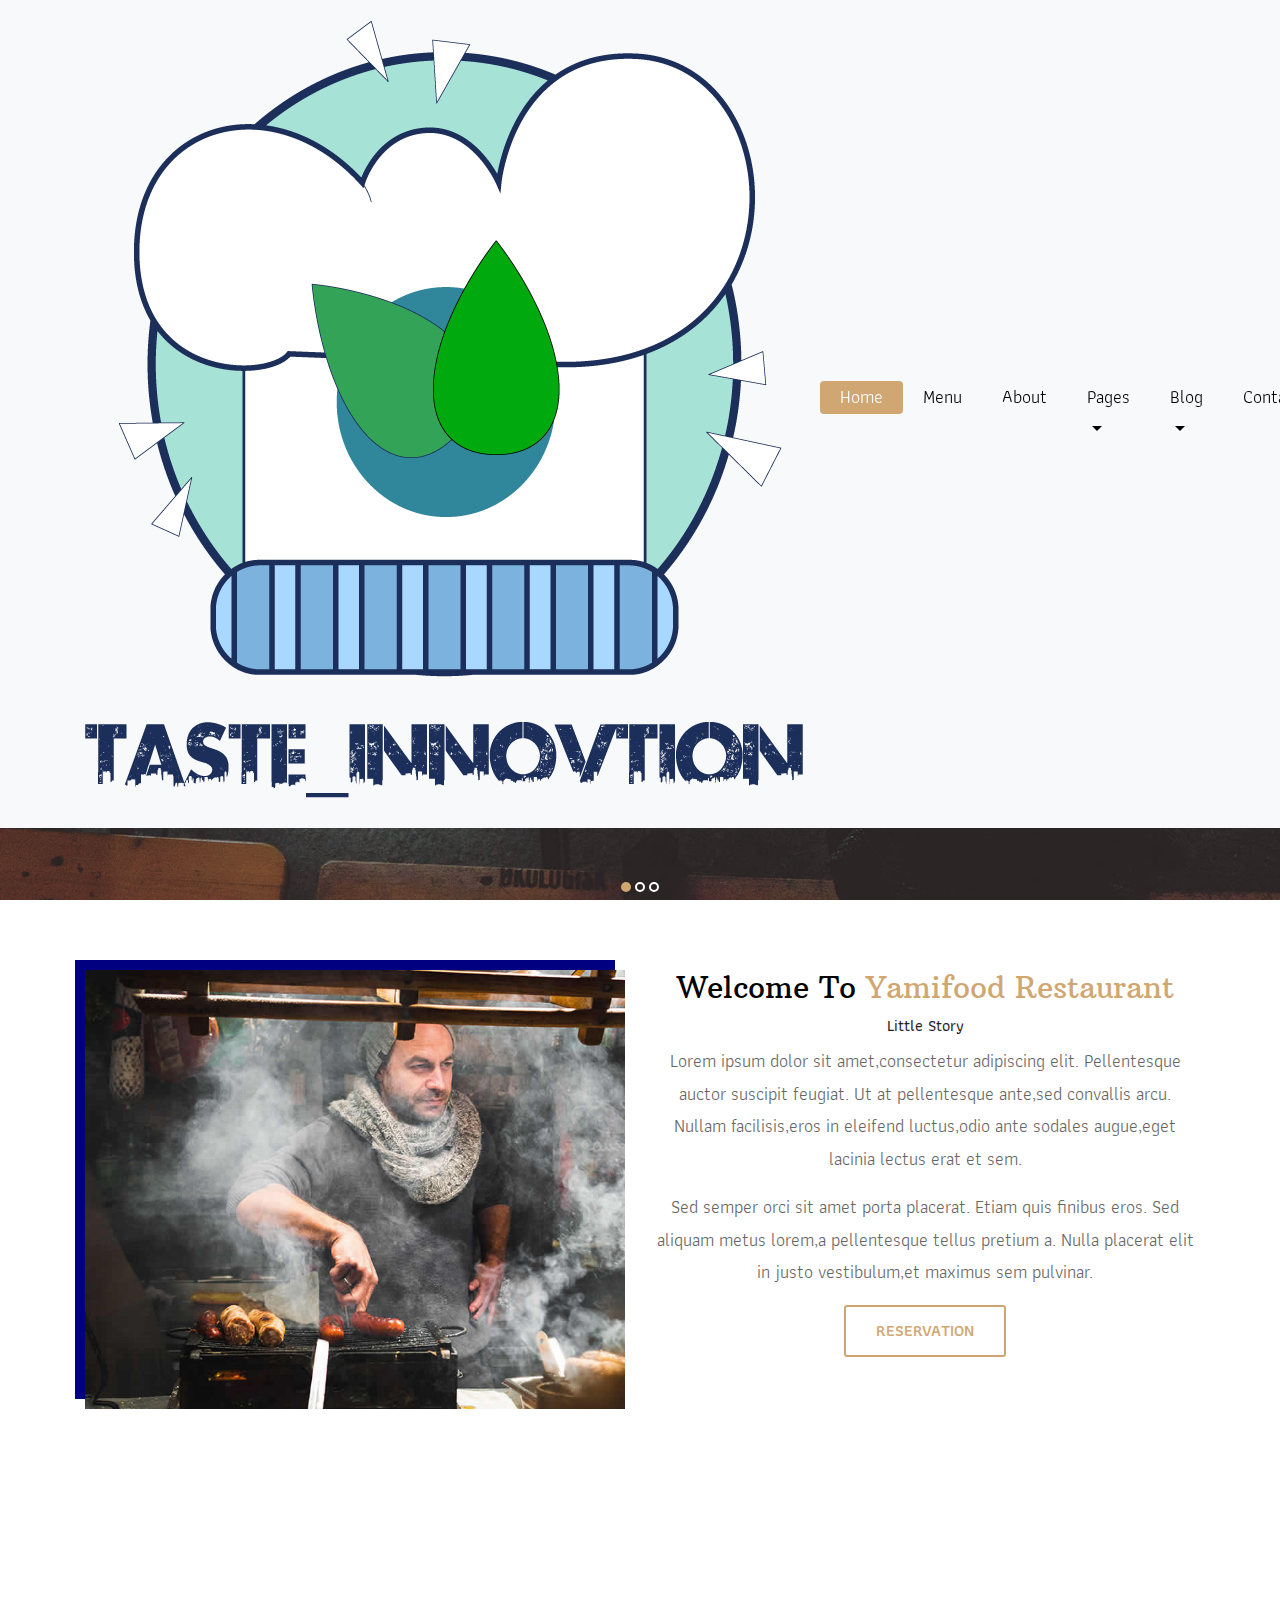
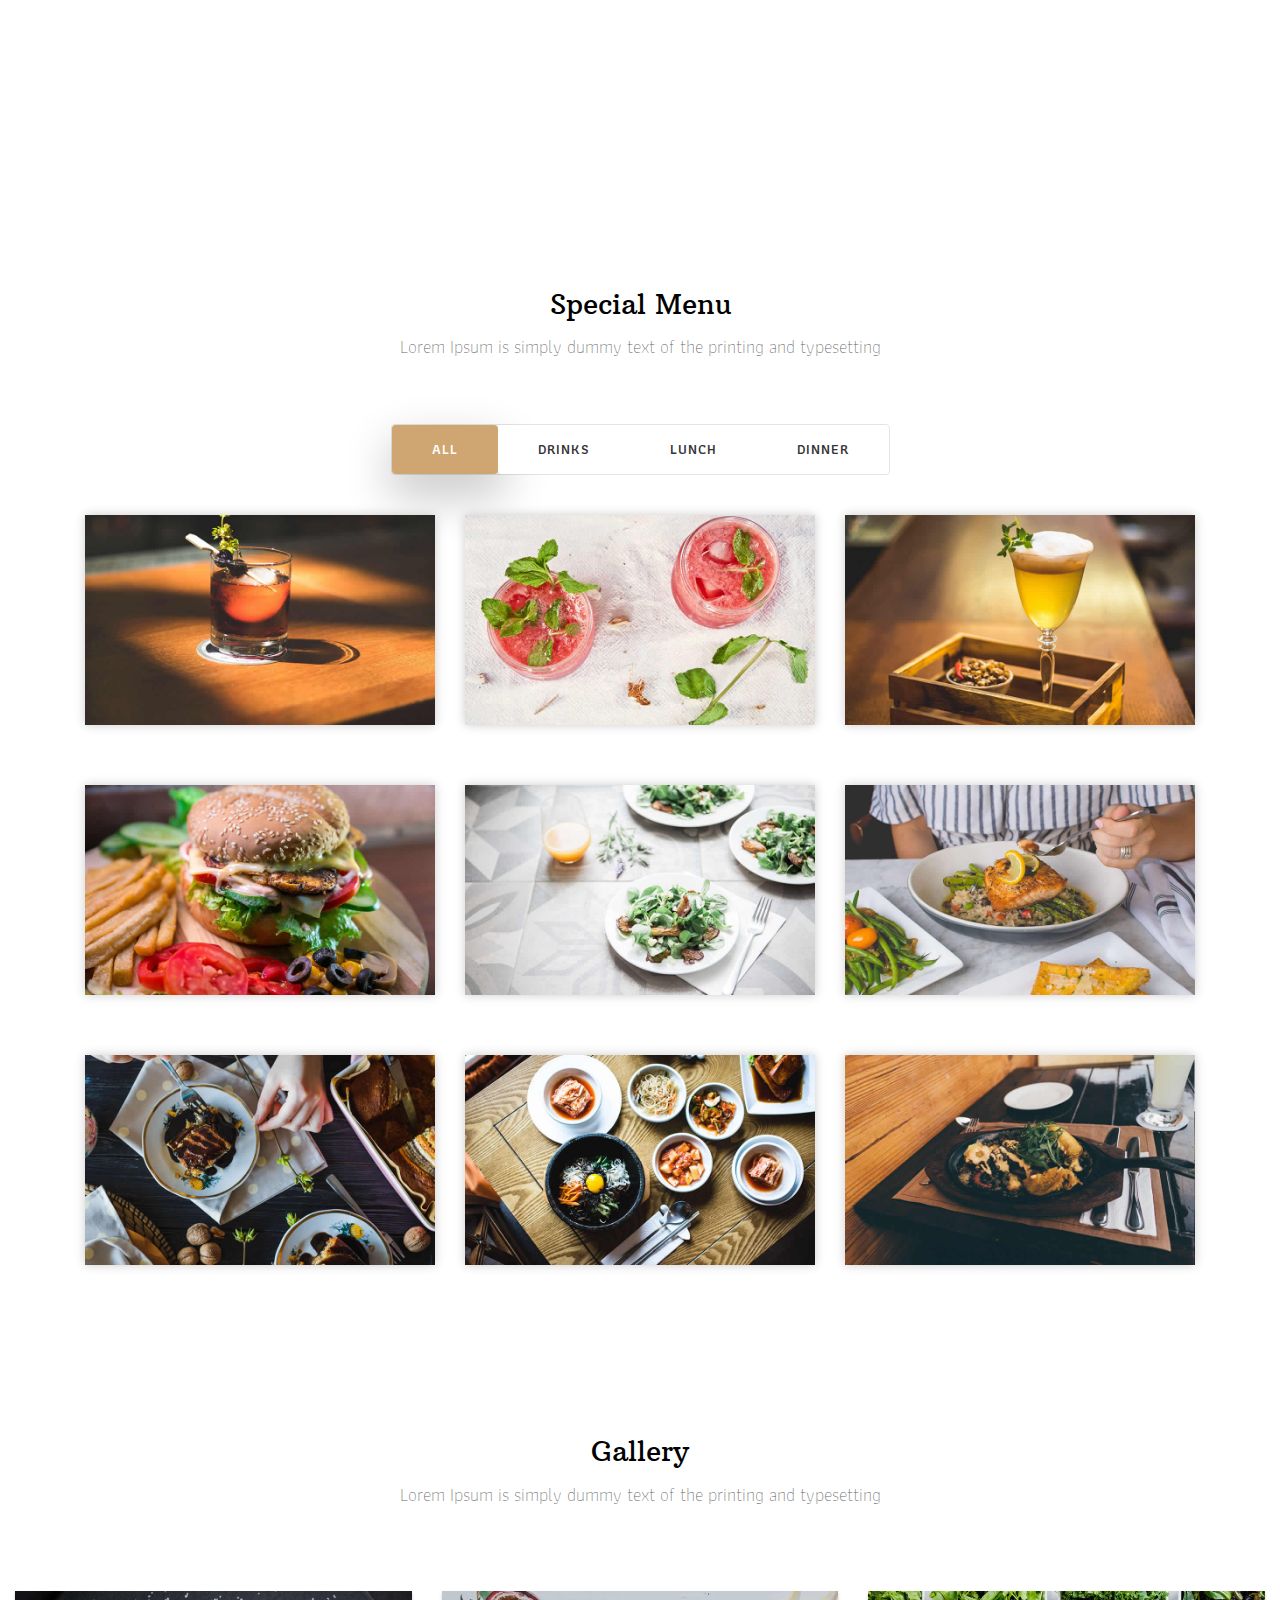
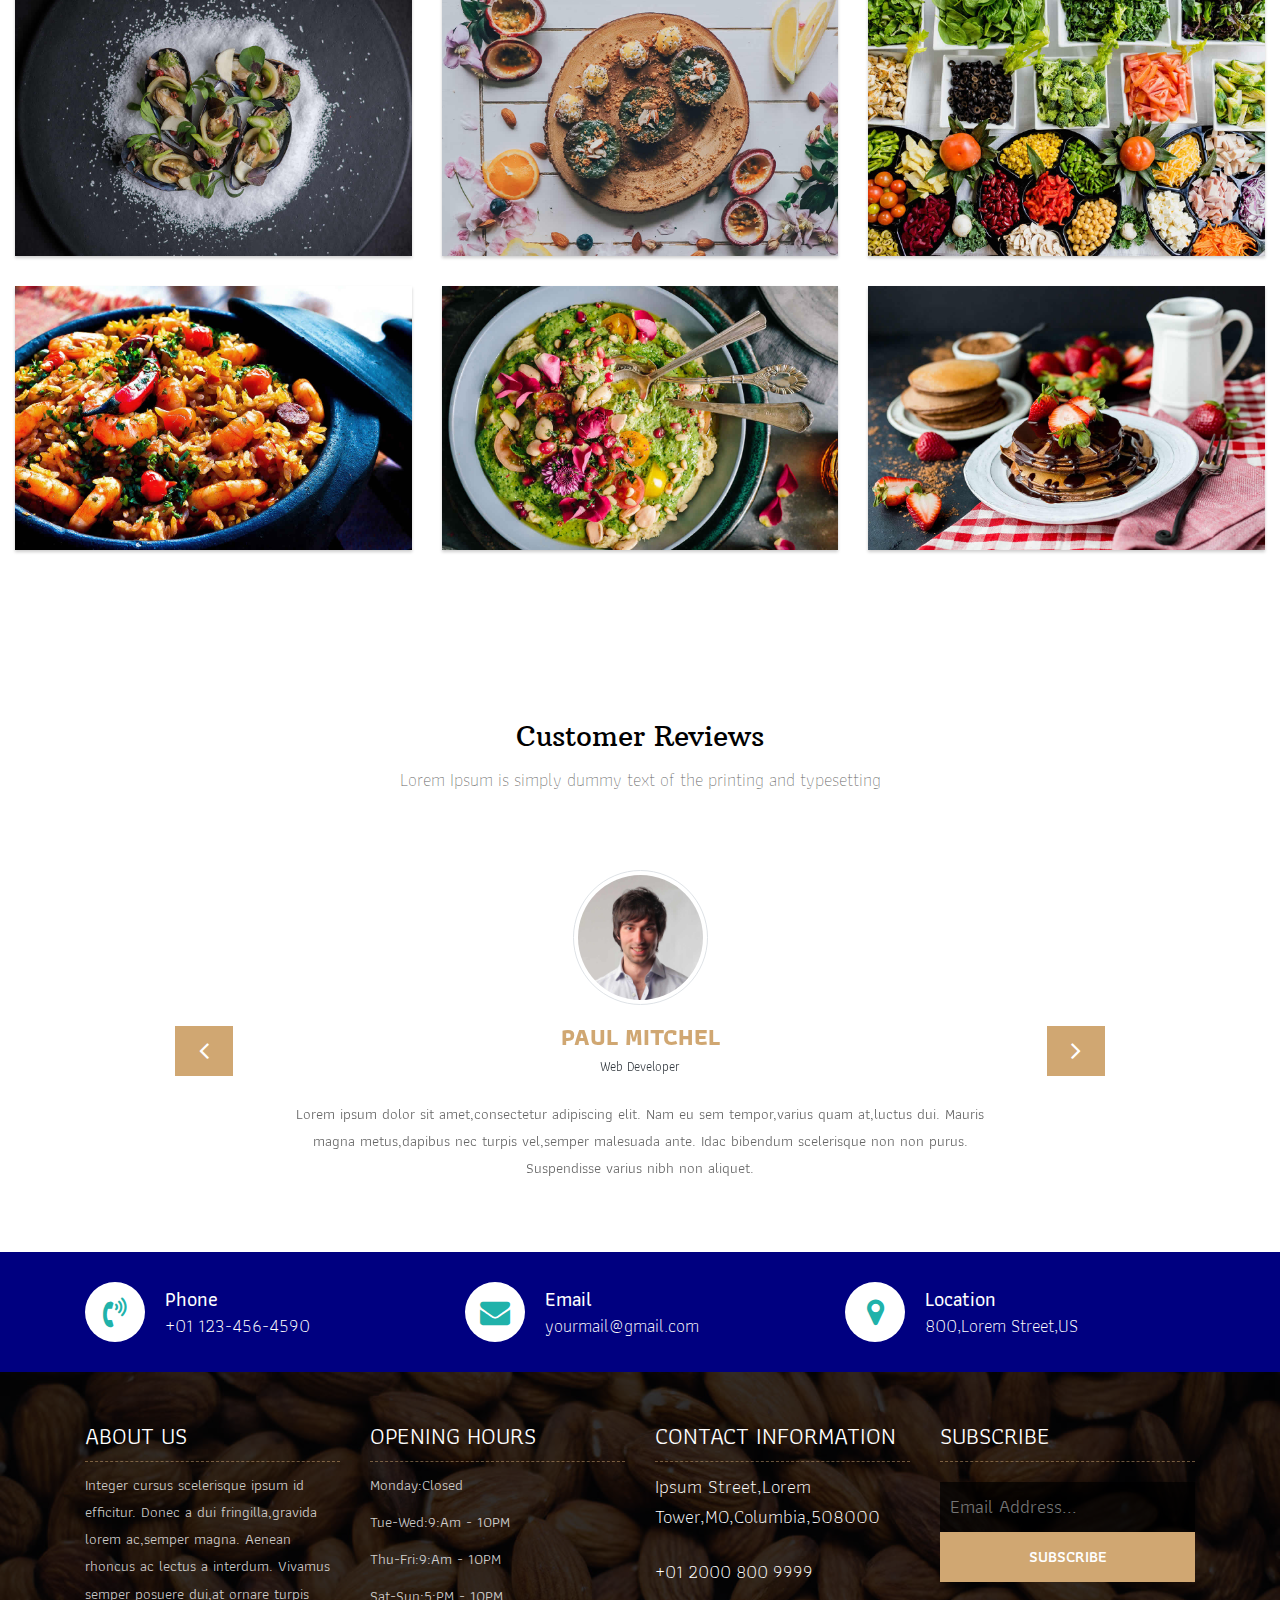
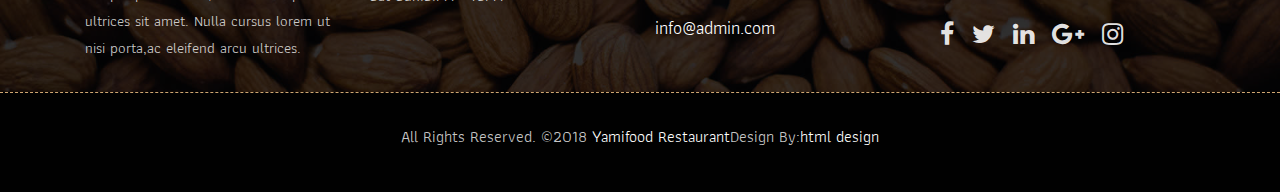
<file: index_1.html>
<!DOCTYPE html><html lang="en"><!-- Basic --><head><meta charset="utf-8"><meta http-equiv="X-UA-Compatible" content="IE=edge"><!-- Mobile Metas --><meta name="viewport" content="width=device-width, initial-scale=1"><!-- Site Metas --><title>Yamifood Restaurant - Responsive HTML5 Template</title><meta name="keywords" content=""><meta name="description" content=""><meta name="author" content=""><!-- Site Icons --><link rel="shortcut icon" href="images/favicon.ico" type="image/x-icon"><link rel="apple-touch-icon" href="images/apple-touch-icon.png"><!-- Bootstrap CSS --><link rel="stylesheet" href="css/bootstrap.min.css"><!-- Site CSS --><link rel="stylesheet" href="css/style.css"><!-- Responsive CSS --><link rel="stylesheet" href="css/responsive.css"><!-- Custom CSS --><link rel="stylesheet" href="css/custom.css"><!--[if lt IE 9]><script src="https://oss.maxcdn.com/libs/html5shiv/3.7.0/html5shiv.js"></script><script src="https://oss.maxcdn.com/libs/respond.js/1.4.2/respond.min.js"></script><![endif]--></head><body><!-- Start header --><header class="top-navbar"><nav class="navbar navbar-expand-lg navbar-light bg-light"><div class="container"><a class="navbar-brand" href="index.html"><img src="images/logo.png" alt="" /></a><button class="navbar-toggler" type="button" data-toggle="collapse" data-target="#navbars-rs-food" aria-controls="navbars-rs-food" aria-expanded="false" aria-label="Toggle navigation"><span class="navbar-toggler-icon"></span></button><div class="collapse navbar-collapse" id="navbars-rs-food"><ul class="navbar-nav ml-auto"><li class="nav-item active"><a class="nav-link" href="index.html">Home</a></li><li class="nav-item"><a class="nav-link" href="menu.html">Menu</a></li><li class="nav-item"><a class="nav-link" href="about.html">About</a></li><li class="nav-item dropdown"><a class="nav-link dropdown-toggle" href="#" id="dropdown-a" data-toggle="dropdown">Pages</a><div class="dropdown-menu" aria-labelledby="dropdown-a"><a class="dropdown-item" href="reservation.html">Reservation</a><a class="dropdown-item" href="stuff.html">Stuff</a><a class="dropdown-item" href="gallery.html">Gallery</a></div></li><li class="nav-item dropdown"><a class="nav-link dropdown-toggle" href="#" id="dropdown-a" data-toggle="dropdown">Blog</a><div class="dropdown-menu" aria-labelledby="dropdown-a"><a class="dropdown-item" href="blog.html">blog</a><a class="dropdown-item" href="blog-details.html">blog Single</a></div></li><li class="nav-item"><a class="nav-link" href="contact.html">Contact</a></li></ul></div></div></nav></header><!-- End header --><!-- Start slides --><div id="slides" class="cover-slides"><ul class="slides-container"><li class="text-center"><img src="images/slider-01.jpg" alt=""><div class="container"><div class="row"><div class="col-md-12"><h1 class="m-b-20"><strong>Welcome To <br>Yamifood Restaurant</strong></h1><p class="m-b-40">See how your users experience your website in realtime or view <br>trends to see any changes in performance over time.</p><p><a class="btn btn-lg btn-circle btn-outline-new-white" href="#">Reservation</a></p></div></div></div></li><li class="text-center"><img src="images/slider-02.jpg" alt=""><div class="container"><div class="row"><div class="col-md-12"><h1 class="m-b-20"><strong>Welcome To <br>Yamifood Restaurant</strong></h1><p class="m-b-40">See how your users experience your website in realtime or view <br>trends to see any changes in performance over time.</p><p><a class="btn btn-lg btn-circle btn-outline-new-white" href="#">Reservation</a></p></div></div></div></li><li class="text-center"><img src="images/slider-03.jpg" alt=""><div class="container"><div class="row"><div class="col-md-12"><h1 class="m-b-20"><strong>Welcome To <br>Yamifood Restaurant</strong></h1><p class="m-b-40">See how your users experience your website in realtime or view <br>trends to see any changes in performance over time.</p><p><a class="btn btn-lg btn-circle btn-outline-new-white" href="#">Reservation</a></p></div></div></div></li></ul><div class="slides-navigation"><a href="#" class="next"><i class="fa fa-angle-right" aria-hidden="true"></i></a><a href="#" class="prev"><i class="fa fa-angle-left" aria-hidden="true"></i></a></div></div><!-- End slides --><!-- Start About --><div class="about-section-box"><div class="container"><div class="row"><div class="col-lg-6 col-md-6 col-sm-12"><img src="images/about-img.jpg" alt="" class="img-fluid"></div><div class="col-lg-6 col-md-6 col-sm-12 text-center"><div class="inner-column"><h1>Welcome To <span>Yamifood Restaurant</span></h1><h4>Little Story</h4><p>Lorem ipsum dolor sit amet,consectetur adipiscing elit. Pellentesque auctor suscipit feugiat. Ut at pellentesque ante,sed convallis arcu. Nullam facilisis,eros in eleifend luctus,odio ante sodales augue,eget lacinia lectus erat et sem. </p><p>Sed semper orci sit amet porta placerat. Etiam quis finibus eros. Sed aliquam metus lorem,a pellentesque tellus pretium a. Nulla placerat elit in justo vestibulum,et maximus sem pulvinar.</p><a class="btn btn-lg btn-circle btn-outline-new-white" href="#">Reservation</a></div></div></div></div></div><!-- End About --><!-- Start QT --><div class="qt-box qt-background"><div class="container"><div class="row"><div class="col-md-8 ml-auto mr-auto text-left"><p class="lead ">" If you're not the one cooking, stay out of the way and compliment the chef. " </p><span class="lead">Michael Strahan</span></div></div></div></div><!-- End QT --><!-- Start Menu --><div class="menu-box"><div class="container"><div class="row"><div class="col-lg-12"><div class="heading-title text-center"><h2>Special Menu</h2><p>Lorem Ipsum is simply dummy text of the printing and typesetting</p></div></div></div><div class="row"><div class="col-lg-12"><div class="special-menu text-center"><div class="button-group filter-button-group"><button class="active" data-filter="*">All</button><button data-filter=".drinks">Drinks</button><button data-filter=".lunch">Lunch</button><button data-filter=".dinner">Dinner</button></div></div></div></div><div class="row special-list"><div class="col-lg-4 col-md-6 special-grid drinks"><div class="gallery-single fix"><img src="images/img-01.jpg" class="img-fluid" alt="Image"><div class="why-text"><h4>Special Drinks 1</h4><p>Sed id magna vitae eros sagittis euismod.</p><h5>$7.79</h5></div></div></div><div class="col-lg-4 col-md-6 special-grid drinks"><div class="gallery-single fix"><img src="images/img-02.jpg" class="img-fluid" alt="Image"><div class="why-text"><h4>Special Drinks 2</h4><p>Sed id magna vitae eros sagittis euismod.</p><h5>$9.79</h5></div></div></div><div class="col-lg-4 col-md-6 special-grid drinks"><div class="gallery-single fix"><img src="images/img-03.jpg" class="img-fluid" alt="Image"><div class="why-text"><h4>Special Drinks 3</h4><p>Sed id magna vitae eros sagittis euismod.</p><h5>$10.79</h5></div></div></div><div class="col-lg-4 col-md-6 special-grid lunch"><div class="gallery-single fix"><img src="images/img-04.jpg" class="img-fluid" alt="Image"><div class="why-text"><h4>Special Lunch 1</h4><p>Sed id magna vitae eros sagittis euismod.</p><h5>$15.79</h5></div></div></div><div class="col-lg-4 col-md-6 special-grid lunch"><div class="gallery-single fix"><img src="images/img-05.jpg" class="img-fluid" alt="Image"><div class="why-text"><h4>Special Lunch 2</h4><p>Sed id magna vitae eros sagittis euismod.</p><h5>$18.79</h5></div></div></div><div class="col-lg-4 col-md-6 special-grid lunch"><div class="gallery-single fix"><img src="images/img-06.jpg" class="img-fluid" alt="Image"><div class="why-text"><h4>Special Lunch 3</h4><p>Sed id magna vitae eros sagittis euismod.</p><h5>$20.79</h5></div></div></div><div class="col-lg-4 col-md-6 special-grid dinner"><div class="gallery-single fix"><img src="images/img-07.jpg" class="img-fluid" alt="Image"><div class="why-text"><h4>Special Dinner 1</h4><p>Sed id magna vitae eros sagittis euismod.</p><h5>$25.79</h5></div></div></div><div class="col-lg-4 col-md-6 special-grid dinner"><div class="gallery-single fix"><img src="images/img-08.jpg" class="img-fluid" alt="Image"><div class="why-text"><h4>Special Dinner 2</h4><p>Sed id magna vitae eros sagittis euismod.</p><h5>$22.79</h5></div></div></div><div class="col-lg-4 col-md-6 special-grid dinner"><div class="gallery-single fix"><img src="images/img-09.jpg" class="img-fluid" alt="Image"><div class="why-text"><h4>Special Dinner 3</h4><p>Sed id magna vitae eros sagittis euismod.</p><h5>$24.79</h5></div></div></div></div></div></div><!-- End Menu --><!-- Start Gallery --><div class="gallery-box"><div class="container-fluid"><div class="row"><div class="col-lg-12"><div class="heading-title text-center"><h2>Gallery</h2><p>Lorem Ipsum is simply dummy text of the printing and typesetting</p></div></div></div><div class="tz-gallery"><div class="row"><div class="col-sm-12 col-md-4 col-lg-4"><a class="lightbox" href="images/gallery-img-01.jpg"><img class="img-fluid" src="images/gallery-img-01.jpg" alt="Gallery Images"></a></div><div class="col-sm-6 col-md-4 col-lg-4"><a class="lightbox" href="images/gallery-img-02.jpg"><img class="img-fluid" src="images/gallery-img-02.jpg" alt="Gallery Images"></a></div><div class="col-sm-6 col-md-4 col-lg-4"><a class="lightbox" href="images/gallery-img-03.jpg"><img class="img-fluid" src="images/gallery-img-03.jpg" alt="Gallery Images"></a></div><div class="col-sm-12 col-md-4 col-lg-4"><a class="lightbox" href="images/gallery-img-04.jpg"><img class="img-fluid" src="images/gallery-img-04.jpg" alt="Gallery Images"></a></div><div class="col-sm-6 col-md-4 col-lg-4"><a class="lightbox" href="images/gallery-img-05.jpg"><img class="img-fluid" src="images/gallery-img-05.jpg" alt="Gallery Images"></a></div><div class="col-sm-6 col-md-4 col-lg-4"><a class="lightbox" href="images/gallery-img-06.jpg"><img class="img-fluid" src="images/gallery-img-06.jpg" alt="Gallery Images"></a></div></div></div></div></div><!-- End Gallery --><!-- Start Customer Reviews --><div class="customer-reviews-box"><div class="container"><div class="row"><div class="col-lg-12"><div class="heading-title text-center"><h2>Customer Reviews</h2><p>Lorem Ipsum is simply dummy text of the printing and typesetting</p></div></div></div><div class="row"><div class="col-md-8 mr-auto ml-auto text-center"><div id="reviews" class="carousel slide" data-ride="carousel"><div class="carousel-inner mt-4"><div class="carousel-item text-center active"><div class="img-box p-1 border rounded-circle m-auto"><img class="d-block w-100 rounded-circle" src="images/profile-1.jpg" alt=""></div><h5 class="mt-4 mb-0"><strong class="text-warning text-uppercase">Paul Mitchel</strong></h5><h6 class="text-dark m-0">Web Developer</h6><p class="m-0 pt-3">Lorem ipsum dolor sit amet,consectetur adipiscing elit. Nam eu sem tempor,varius quam at,luctus dui. Mauris magna metus,dapibus nec turpis vel,semper malesuada ante. Idac bibendum scelerisque non non purus. Suspendisse varius nibh non aliquet.</p></div><div class="carousel-item text-center"><div class="img-box p-1 border rounded-circle m-auto"><img class="d-block w-100 rounded-circle" src="images/profile-3.jpg" alt=""></div><h5 class="mt-4 mb-0"><strong class="text-warning text-uppercase">Steve Fonsi</strong></h5><h6 class="text-dark m-0">Web Designer</h6><p class="m-0 pt-3">Lorem ipsum dolor sit amet,consectetur adipiscing elit. Nam eu sem tempor,varius quam at,luctus dui. Mauris magna metus,dapibus nec turpis vel,semper malesuada ante. Idac bibendum scelerisque non non purus. Suspendisse varius nibh non aliquet.</p></div><div class="carousel-item text-center"><div class="img-box p-1 border rounded-circle m-auto"><img class="d-block w-100 rounded-circle" src="images/profile-7.jpg" alt=""></div><h5 class="mt-4 mb-0"><strong class="text-warning text-uppercase">Daniel vebar</strong></h5><h6 class="text-dark m-0">Seo Analyst</h6><p class="m-0 pt-3">Lorem ipsum dolor sit amet,consectetur adipiscing elit. Nam eu sem tempor,varius quam at,luctus dui. Mauris magna metus,dapibus nec turpis vel,semper malesuada ante. Idac bibendum scelerisque non non purus. Suspendisse varius nibh non aliquet.</p></div></div><a class="carousel-control-prev" href="#reviews" role="button" data-slide="prev"><i class="fa fa-angle-left" aria-hidden="true"></i><span class="sr-only">Previous</span></a><a class="carousel-control-next" href="#reviews" role="button" data-slide="next"><i class="fa fa-angle-right" aria-hidden="true"></i><span class="sr-only">Next</span></a></div></div></div></div></div><!-- End Customer Reviews --><!-- Start Contact info --><div class="contact-imfo-box"><div class="container"><div class="row"><div class="col-md-4"><i class="fa fa-volume-control-phone"></i><div class="overflow-hidden"><h4>Phone</h4><p class="lead">+01 123-456-4590 </p></div></div><div class="col-md-4"><i class="fa fa-envelope"></i><div class="overflow-hidden"><h4>Email</h4><p class="lead">yourmail@gmail.com </p></div></div><div class="col-md-4"><i class="fa fa-map-marker"></i><div class="overflow-hidden"><h4>Location</h4><p class="lead">800,Lorem Street,US </p></div></div></div></div></div><!-- End Contact info --><!-- Start Footer --><footer class="footer-area bg-f"><div class="container"><div class="row"><div class="col-lg-3 col-md-6"><h3>About Us</h3><p>Integer cursus scelerisque ipsum id efficitur. Donec a dui fringilla,gravida lorem ac,semper magna. Aenean rhoncus ac lectus a interdum. Vivamus semper posuere dui,at ornare turpis ultrices sit amet. Nulla cursus lorem ut nisi porta,ac eleifend arcu ultrices.</p></div><div class="col-lg-3 col-md-6"><h3>Opening hours</h3><p><span class="text-color">Monday:</span>Closed</p><p><span class="text-color">Tue-Wed:</span>9:Am - 10PM</p><p><span class="text-color">Thu-Fri:</span>9:Am - 10PM</p><p><span class="text-color">Sat-Sun:</span>5:PM - 10PM</p></div><div class="col-lg-3 col-md-6"><h3>Contact information</h3><p class="lead">Ipsum Street,Lorem Tower,MO,Columbia,508000</p><p class="lead"><a href="#">+01 2000 800 9999</a></p><p><a href="#">info@admin.com</a></p></div><div class="col-lg-3 col-md-6"><h3>Subscribe</h3><div class="subscribe_form"><form class="subscribe_form"><input name="EMAIL" id="subs-email" class="form_input" placeholder="Email Address..." type="email"><button type="submit" class="submit">SUBSCRIBE</button><div class="clearfix"></div></form></div><ul class="list-inline f-social"><li class="list-inline-item"><a href="#"><i class="fa fa-facebook" aria-hidden="true"></i></a></li><li class="list-inline-item"><a href="#"><i class="fa fa-twitter" aria-hidden="true"></i></a></li><li class="list-inline-item"><a href="#"><i class="fa fa-linkedin" aria-hidden="true"></i></a></li><li class="list-inline-item"><a href="#"><i class="fa fa-google-plus" aria-hidden="true"></i></a></li><li class="list-inline-item"><a href="#"><i class="fa fa-instagram" aria-hidden="true"></i></a></li></ul></div></div></div><div class="copyright"><div class="container"><div class="row"><div class="col-lg-12"><p class="company-name">All Rights Reserved. &copy;2018 <a href="#">Yamifood Restaurant</a>Design By:<a href="https://html.design/">html design</a></p></div></div></div></div></footer><!-- End Footer --><a href="#" id="back-to-top" title="Back to top" style="display: none;">&uarr;</a><!-- ALL JS FILES --><script src="js/jquery-3.2.1.min.js"></script><script src="js/popper.min.js"></script><script src="js/bootstrap.min.js"></script><!-- ALL PLUGINS --><script src="js/jquery.superslides.min.js"></script><script src="js/images-loded.min.js"></script><script src="js/isotope.min.js"></script><script src="js/baguetteBox.min.js"></script><script src="js/form-validator.min.js"></script><script src="js/contact-form-script.js"></script><script src="js/custom.js"></script></body></html>
</file>
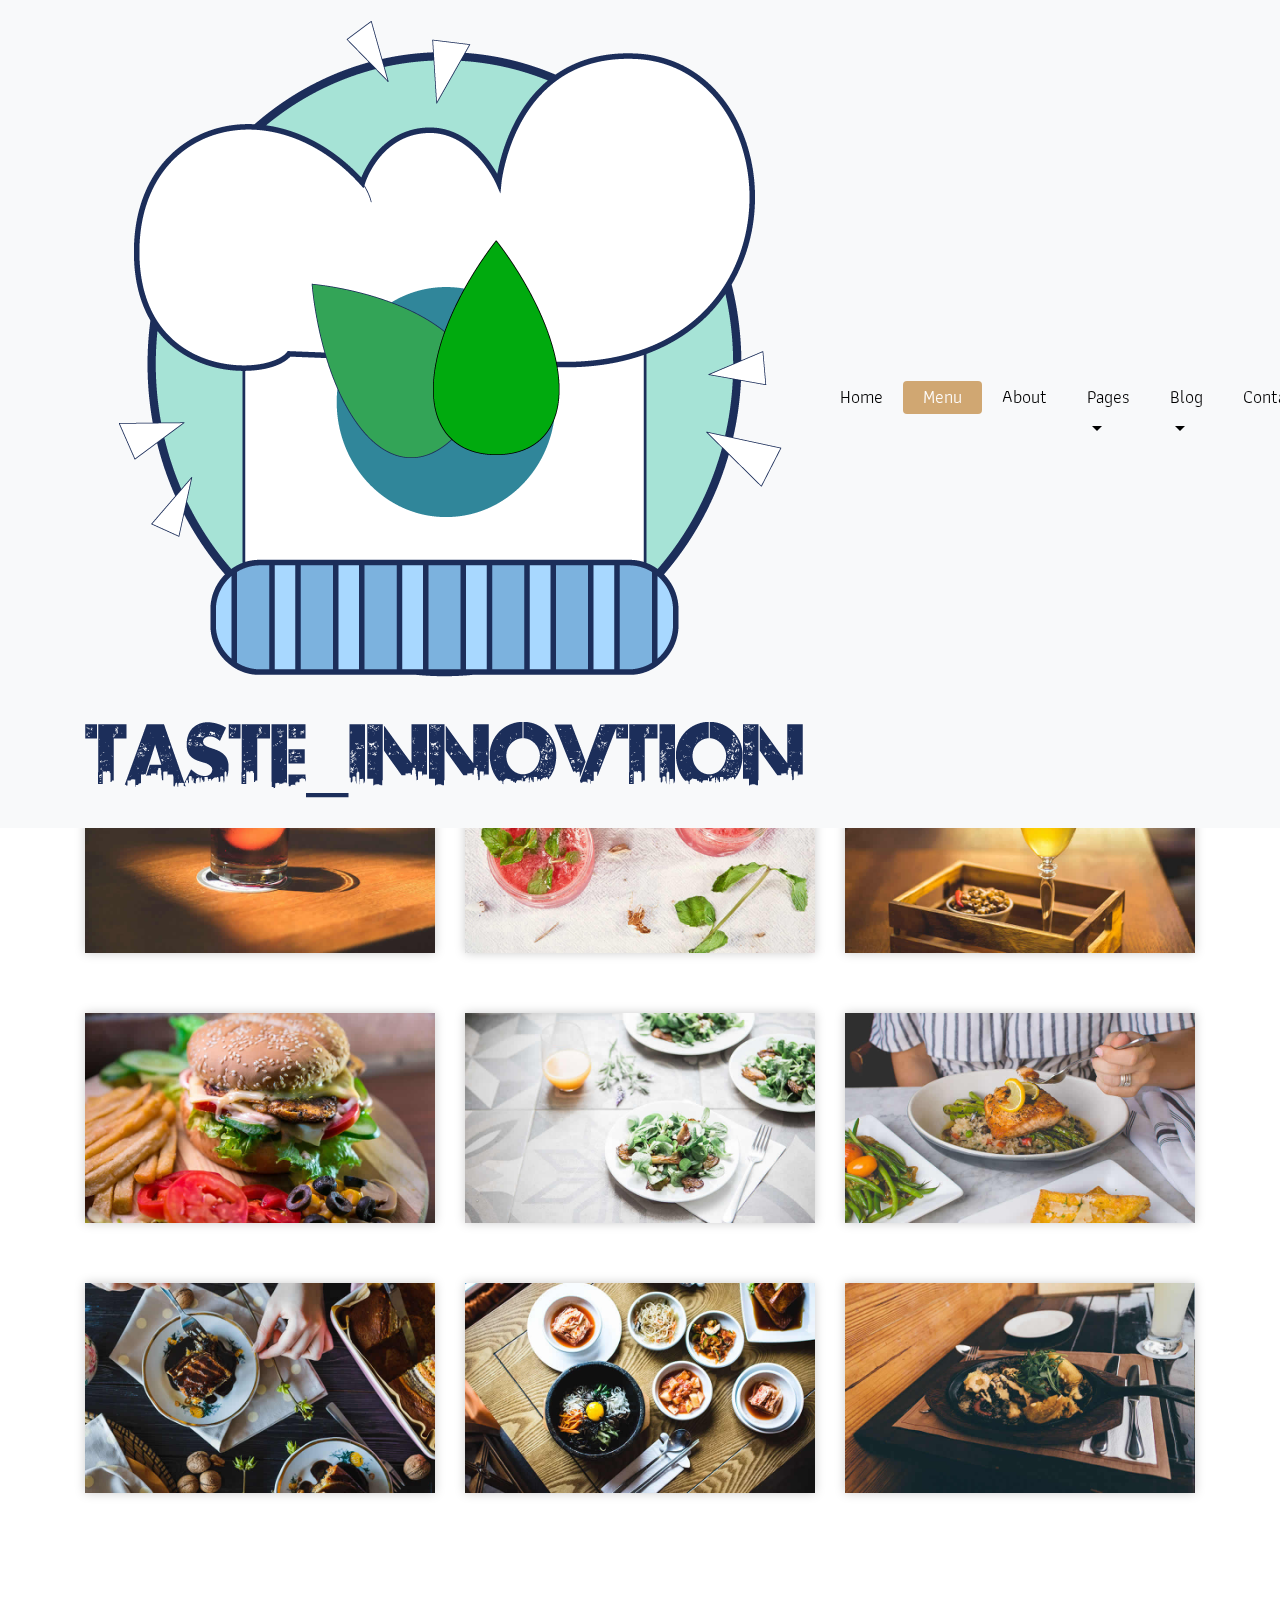
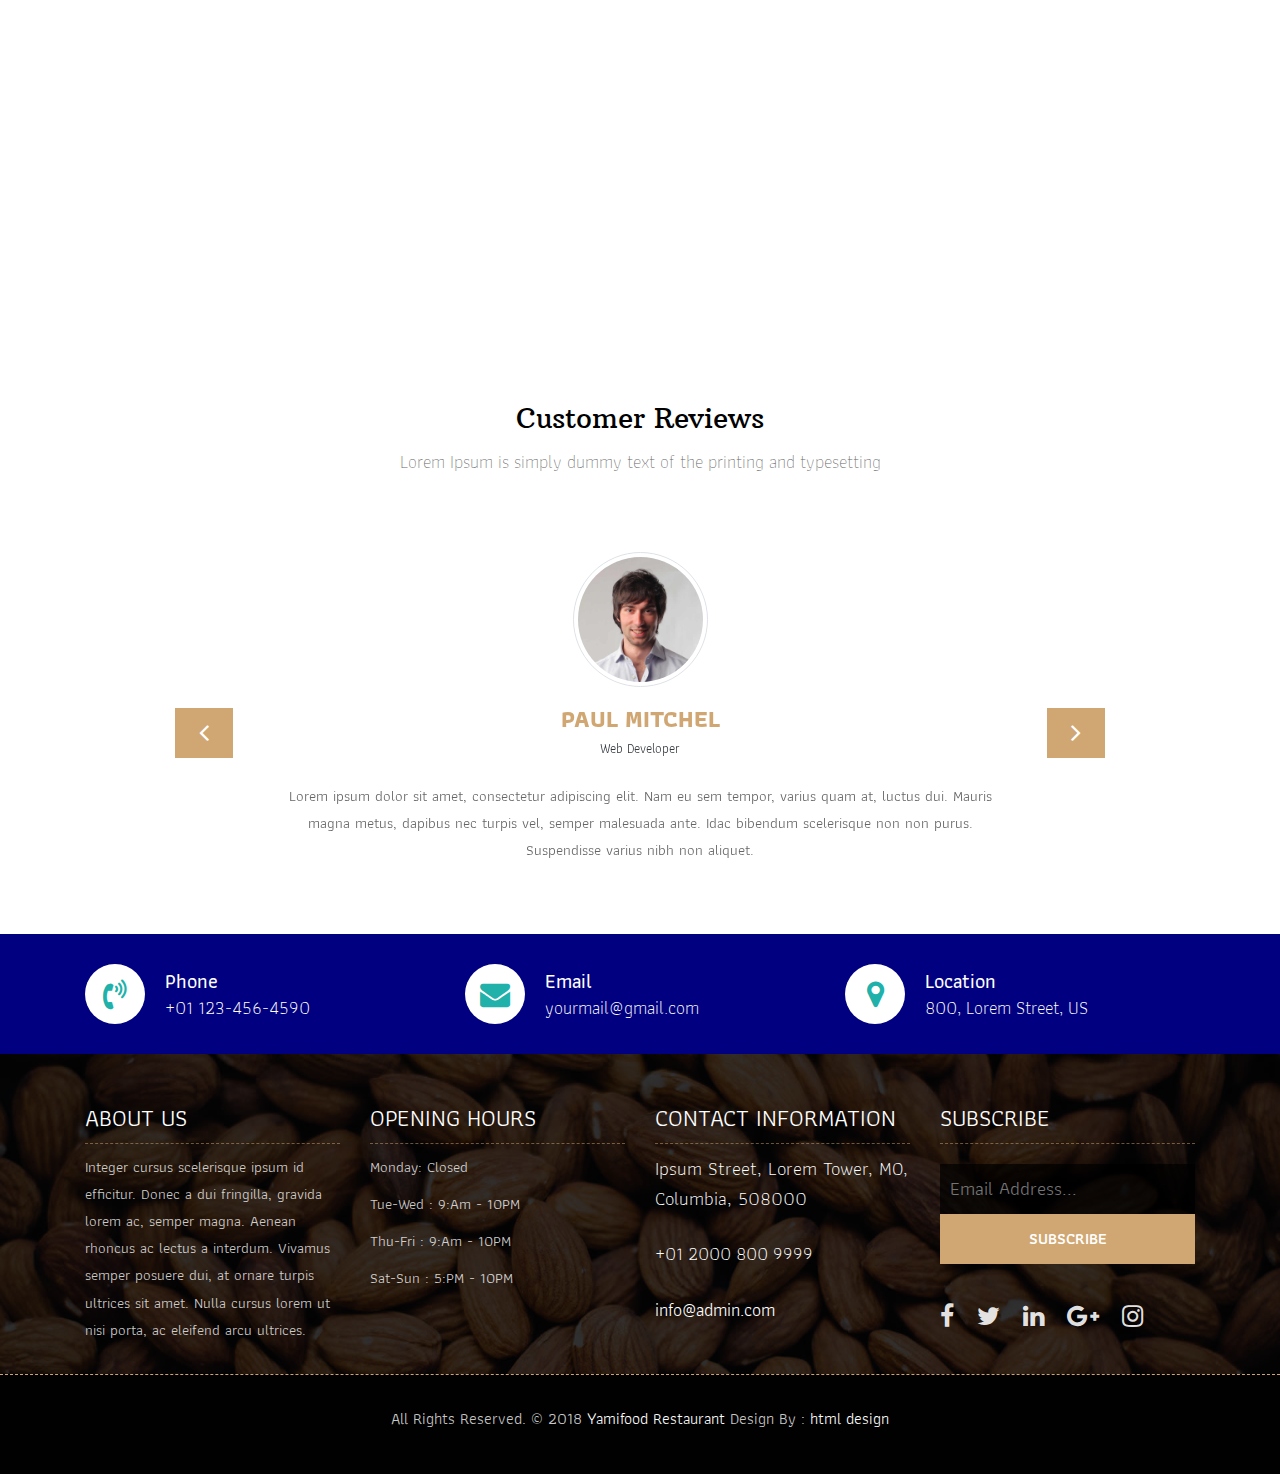
<file: menu.html>
<!DOCTYPE html>
<html lang="en"><!-- Basic -->
<head>
	<meta charset="utf-8">
    <meta http-equiv="X-UA-Compatible" content="IE=edge">   
   
    <!-- Mobile Metas -->
    <meta name="viewport" content="width=device-width, initial-scale=1">
 
     <!-- Site Metas -->
    <title>Yamifood Restaurant - Responsive HTML5 Template</title>  
    <meta name="keywords" content="">
    <meta name="description" content="">
    <meta name="author" content="">

    <!-- Site Icons -->
    <link rel="shortcut icon" href="images/favicon.ico" type="image/x-icon">
    <link rel="apple-touch-icon" href="images/apple-touch-icon.png">

    <!-- Bootstrap CSS -->
    <link rel="stylesheet" href="css/bootstrap.min.css">    
	<!-- Site CSS -->
    <link rel="stylesheet" href="css/style.css">    
    <!-- Responsive CSS -->
    <link rel="stylesheet" href="css/responsive.css">
    <!-- Custom CSS -->
    <link rel="stylesheet" href="css/custom.css">

    <!--[if lt IE 9]>
      <script src="https://oss.maxcdn.com/libs/html5shiv/3.7.0/html5shiv.js"></script>
      <script src="https://oss.maxcdn.com/libs/respond.js/1.4.2/respond.min.js"></script>
    <![endif]-->

</head>

<body>
	<!-- Start header -->
	<header class="top-navbar">
		<nav class="navbar navbar-expand-lg navbar-light bg-light">
			<div class="container">
				<a class="navbar-brand" href="index.html">
					<img src="images/logo.png" alt="" />
				</a>
				<button class="navbar-toggler" type="button" data-toggle="collapse" data-target="#navbars-rs-food" aria-controls="navbars-rs-food" aria-expanded="false" aria-label="Toggle navigation">
				  <span class="navbar-toggler-icon"></span>
				</button>
				<div class="collapse navbar-collapse" id="navbars-rs-food">
					<ul class="navbar-nav ml-auto">
						<li class="nav-item"><a class="nav-link" href="index.html">Home</a></li>
						<li class="nav-item active"><a class="nav-link" href="menu.html">Menu</a></li>
						<li class="nav-item"><a class="nav-link" href="about.html">About</a></li>
						<li class="nav-item dropdown">
							<a class="nav-link dropdown-toggle" href="#" id="dropdown-a" data-toggle="dropdown">Pages</a>
							<div class="dropdown-menu" aria-labelledby="dropdown-a">
								<a class="dropdown-item" href="reservation.html">Reservation</a>
								<a class="dropdown-item" href="stuff.html">Stuff</a>
								<a class="dropdown-item" href="gallery.html">Gallery</a>
							</div>
						</li>
						<li class="nav-item dropdown">
							<a class="nav-link dropdown-toggle" href="#" id="dropdown-a" data-toggle="dropdown">Blog</a>
							<div class="dropdown-menu" aria-labelledby="dropdown-a">
								<a class="dropdown-item" href="blog.html">blog</a>
								<a class="dropdown-item" href="blog-details.html">blog Single</a>
							</div>
						</li>
						<li class="nav-item"><a class="nav-link" href="contact.html">Contact</a></li>
					</ul>
				</div>
			</div>
		</nav>
	</header>
	<!-- End header -->
	
	<!-- Start All Pages -->
	<div class="all-page-title page-breadcrumb">
		<div class="container text-center">
			<div class="row">
				<div class="col-lg-12">
					<h1>Special Menu</h1>
				</div>
			</div>
		</div>
	</div>
	<!-- End All Pages -->
	
	<!-- Start Menu -->
	<div class="menu-box">
		<div class="container">
			<div class="row">
				<div class="col-lg-12">
					<div class="heading-title text-center">
						<h2>Special Menu</h2>
						<p>Lorem Ipsum is simply dummy text of the printing and typesetting</p>
					</div>
				</div>
			</div>
			<div class="row">
				<div class="col-lg-12">
					<div class="special-menu text-center">
						<div class="button-group filter-button-group">
							<button class="active" data-filter="*">All</button>
							<button data-filter=".drinks">Drinks</button>
							<button data-filter=".lunch">Lunch</button>
							<button data-filter=".dinner">Dinner</button>
						</div>
					</div>
				</div>
			</div>
				
			<div class="row special-list">
				<div class="col-lg-4 col-md-6 special-grid drinks">
					<div class="gallery-single fix">
						<img src="images/img-01.jpg" class="img-fluid" alt="Image">
						<div class="why-text">
							<h4>Special Drinks 1</h4>
							<p>Sed id magna vitae eros sagittis euismod.</p>
							<h5> $7.79</h5>
						</div>
					</div>
				</div>
				
				<div class="col-lg-4 col-md-6 special-grid drinks">
					<div class="gallery-single fix">
						<img src="images/img-02.jpg" class="img-fluid" alt="Image">
						<div class="why-text">
							<h4>Special Drinks 2</h4>
							<p>Sed id magna vitae eros sagittis euismod.</p>
							<h5> $9.79</h5>
						</div>
					</div>
				</div>
				
				<div class="col-lg-4 col-md-6 special-grid drinks">
					<div class="gallery-single fix">
						<img src="images/img-03.jpg" class="img-fluid" alt="Image">
						<div class="why-text">
							<h4>Special Drinks 3</h4>
							<p>Sed id magna vitae eros sagittis euismod.</p>
							<h5> $10.79</h5>
						</div>
					</div>
				</div>
				
				<div class="col-lg-4 col-md-6 special-grid lunch">
					<div class="gallery-single fix">
						<img src="images/img-04.jpg" class="img-fluid" alt="Image">
						<div class="why-text">
							<h4>Special Lunch 1</h4>
							<p>Sed id magna vitae eros sagittis euismod.</p>
							<h5> $15.79</h5>
						</div>
					</div>
				</div>
				
				<div class="col-lg-4 col-md-6 special-grid lunch">
					<div class="gallery-single fix">
						<img src="images/img-05.jpg" class="img-fluid" alt="Image">
						<div class="why-text">
							<h4>Special Lunch 2</h4>
							<p>Sed id magna vitae eros sagittis euismod.</p>
							<h5> $18.79</h5>
						</div>
					</div>
				</div>
				
				<div class="col-lg-4 col-md-6 special-grid lunch">
					<div class="gallery-single fix">
						<img src="images/img-06.jpg" class="img-fluid" alt="Image">
						<div class="why-text">
							<h4>Special Lunch 3</h4>
							<p>Sed id magna vitae eros sagittis euismod.</p>
							<h5> $20.79</h5>
						</div>
					</div>
				</div>
				
				<div class="col-lg-4 col-md-6 special-grid dinner">
					<div class="gallery-single fix">
						<img src="images/img-07.jpg" class="img-fluid" alt="Image">
						<div class="why-text">
							<h4>Special Dinner 1</h4>
							<p>Sed id magna vitae eros sagittis euismod.</p>
							<h5> $25.79</h5>
						</div>
					</div>
				</div>
				
				<div class="col-lg-4 col-md-6 special-grid dinner">
					<div class="gallery-single fix">
						<img src="images/img-08.jpg" class="img-fluid" alt="Image">
						<div class="why-text">
							<h4>Special Dinner 2</h4>
							<p>Sed id magna vitae eros sagittis euismod.</p>
							<h5> $22.79</h5>
						</div>
					</div>
				</div>
				
				<div class="col-lg-4 col-md-6 special-grid dinner">
					<div class="gallery-single fix">
						<img src="images/img-09.jpg" class="img-fluid" alt="Image">
						<div class="why-text">
							<h4>Special Dinner 3</h4>
							<p>Sed id magna vitae eros sagittis euismod.</p>
							<h5> $24.79</h5>
						</div>
					</div>
				</div>
				
			</div>
		</div>
	</div>
	<!-- End Menu -->
	
	<!-- Start QT -->
	<div class="qt-box qt-background">
		<div class="container">
			<div class="row">
				<div class="col-md-8 ml-auto mr-auto text-left">
					<p class="lead ">
						" If you're not the one cooking, stay out of the way and compliment the chef. "
					</p>
					<span class="lead">Michael Strahan</span>
				</div>
			</div>
		</div>
	</div>
	<!-- End QT -->
	
	<!-- Start Customer Reviews -->
	<div class="customer-reviews-box">
		<div class="container">
			<div class="row">
				<div class="col-lg-12">
					<div class="heading-title text-center">
						<h2>Customer Reviews</h2>
						<p>Lorem Ipsum is simply dummy text of the printing and typesetting</p>
					</div>
				</div>
			</div>
			<div class="row">
				<div class="col-md-8 mr-auto ml-auto text-center">
					<div id="reviews" class="carousel slide" data-ride="carousel">
						<div class="carousel-inner mt-4">
							<div class="carousel-item text-center active">
								<div class="img-box p-1 border rounded-circle m-auto">
									<img class="d-block w-100 rounded-circle" src="images/profile-1.jpg" alt="">
								</div>
								<h5 class="mt-4 mb-0"><strong class="text-warning text-uppercase">Paul Mitchel</strong></h5>
								<h6 class="text-dark m-0">Web Developer</h6>
								<p class="m-0 pt-3">Lorem ipsum dolor sit amet, consectetur adipiscing elit. Nam eu sem tempor, varius quam at, luctus dui. Mauris magna metus, dapibus nec turpis vel, semper malesuada ante. Idac bibendum scelerisque non non purus. Suspendisse varius nibh non aliquet.</p>
							</div>
							<div class="carousel-item text-center">
								<div class="img-box p-1 border rounded-circle m-auto">
									<img class="d-block w-100 rounded-circle" src="images/profile-3.jpg" alt="">
								</div>
								<h5 class="mt-4 mb-0"><strong class="text-warning text-uppercase">Steve Fonsi</strong></h5>
								<h6 class="text-dark m-0">Web Designer</h6>
								<p class="m-0 pt-3">Lorem ipsum dolor sit amet, consectetur adipiscing elit. Nam eu sem tempor, varius quam at, luctus dui. Mauris magna metus, dapibus nec turpis vel, semper malesuada ante. Idac bibendum scelerisque non non purus. Suspendisse varius nibh non aliquet.</p>
							</div>
							<div class="carousel-item text-center">
								<div class="img-box p-1 border rounded-circle m-auto">
									<img class="d-block w-100 rounded-circle" src="images/profile-7.jpg" alt="">
								</div>
								<h5 class="mt-4 mb-0"><strong class="text-warning text-uppercase">Daniel vebar</strong></h5>
								<h6 class="text-dark m-0">Seo Analyst</h6>
								<p class="m-0 pt-3">Lorem ipsum dolor sit amet, consectetur adipiscing elit. Nam eu sem tempor, varius quam at, luctus dui. Mauris magna metus, dapibus nec turpis vel, semper malesuada ante. Idac bibendum scelerisque non non purus. Suspendisse varius nibh non aliquet.</p>
							</div>
						</div>
						<a class="carousel-control-prev" href="#reviews" role="button" data-slide="prev">
							<i class="fa fa-angle-left" aria-hidden="true"></i>
							<span class="sr-only">Previous</span>
						</a>
						<a class="carousel-control-next" href="#reviews" role="button" data-slide="next">
							<i class="fa fa-angle-right" aria-hidden="true"></i>
							<span class="sr-only">Next</span>
						</a>
                    </div>
				</div>
			</div>
		</div>
	</div>
	<!-- End Customer Reviews -->
	
	<!-- Start Contact info -->
	<div class="contact-imfo-box">
		<div class="container">
			<div class="row">
				<div class="col-md-4">
					<i class="fa fa-volume-control-phone"></i>
					<div class="overflow-hidden">
						<h4>Phone</h4>
						<p class="lead">
							+01 123-456-4590
						</p>
					</div>
				</div>
				<div class="col-md-4">
					<i class="fa fa-envelope"></i>
					<div class="overflow-hidden">
						<h4>Email</h4>
						<p class="lead">
							yourmail@gmail.com
						</p>
					</div>
				</div>
				<div class="col-md-4">
					<i class="fa fa-map-marker"></i>
					<div class="overflow-hidden">
						<h4>Location</h4>
						<p class="lead">
							800, Lorem Street, US
						</p>
					</div>
				</div>
			</div>
		</div>
	</div>
	<!-- End Contact info -->
	
	<!-- Start Footer -->
	<footer class="footer-area bg-f">
		<div class="container">
			<div class="row">
				<div class="col-lg-3 col-md-6">
					<h3>About Us</h3>
					<p>Integer cursus scelerisque ipsum id efficitur. Donec a dui fringilla, gravida lorem ac, semper magna. Aenean rhoncus ac lectus a interdum. Vivamus semper posuere dui, at ornare turpis ultrices sit amet. Nulla cursus lorem ut nisi porta, ac eleifend arcu ultrices.</p>
				</div>
				<div class="col-lg-3 col-md-6">
					<h3>Opening hours</h3>
					<p><span class="text-color">Monday: </span>Closed</p>
					<p><span class="text-color">Tue-Wed :</span> 9:Am - 10PM</p>
					<p><span class="text-color">Thu-Fri :</span> 9:Am - 10PM</p>
					<p><span class="text-color">Sat-Sun :</span> 5:PM - 10PM</p>
				</div>
				<div class="col-lg-3 col-md-6">
					<h3>Contact information</h3>
					<p class="lead">Ipsum Street, Lorem Tower, MO, Columbia, 508000</p>
					<p class="lead"><a href="#">+01 2000 800 9999</a></p>
					<p><a href="#"> info@admin.com</a></p>
				</div>
				<div class="col-lg-3 col-md-6">
					<h3>Subscribe</h3>
					<div class="subscribe_form">
						<form class="subscribe_form">
							<input name="EMAIL" id="subs-email" class="form_input" placeholder="Email Address..." type="email">
							<button type="submit" class="submit">SUBSCRIBE</button>
							<div class="clearfix"></div>
						</form>
					</div>
					<ul class="list-inline f-social">
						<li class="list-inline-item"><a href="#"><i class="fa fa-facebook" aria-hidden="true"></i></a></li>
						<li class="list-inline-item"><a href="#"><i class="fa fa-twitter" aria-hidden="true"></i></a></li>
						<li class="list-inline-item"><a href="#"><i class="fa fa-linkedin" aria-hidden="true"></i></a></li>
						<li class="list-inline-item"><a href="#"><i class="fa fa-google-plus" aria-hidden="true"></i></a></li>
						<li class="list-inline-item"><a href="#"><i class="fa fa-instagram" aria-hidden="true"></i></a></li>
					</ul>
				</div>
			</div>
		</div>
		
		<div class="copyright">
			<div class="container">
				<div class="row">
					<div class="col-lg-12">
						<p class="company-name">All Rights Reserved. &copy; 2018 <a href="#">Yamifood Restaurant</a> Design By : 
					<a href="https://html.design/">html design</a></p>
					</div>
				</div>
			</div>
		</div>
		
	</footer>
	<!-- End Footer -->
	
	<a href="#" id="back-to-top" title="Back to top" style="display: none;">&uarr;</a>

	<!-- ALL JS FILES -->
	<script src="js/jquery-3.2.1.min.js"></script>
	<script src="js/popper.min.js"></script>
	<script src="js/bootstrap.min.js"></script>
    <!-- ALL PLUGINS -->
	<script src="js/jquery.superslides.min.js"></script>
	<script src="js/images-loded.min.js"></script>
	<script src="js/isotope.min.js"></script>
	<script src="js/baguetteBox.min.js"></script>
	<script src="js/form-validator.min.js"></script>
    <script src="js/contact-form-script.js"></script>
    <script src="js/custom.js"></script>
</body>
</html>
</file>
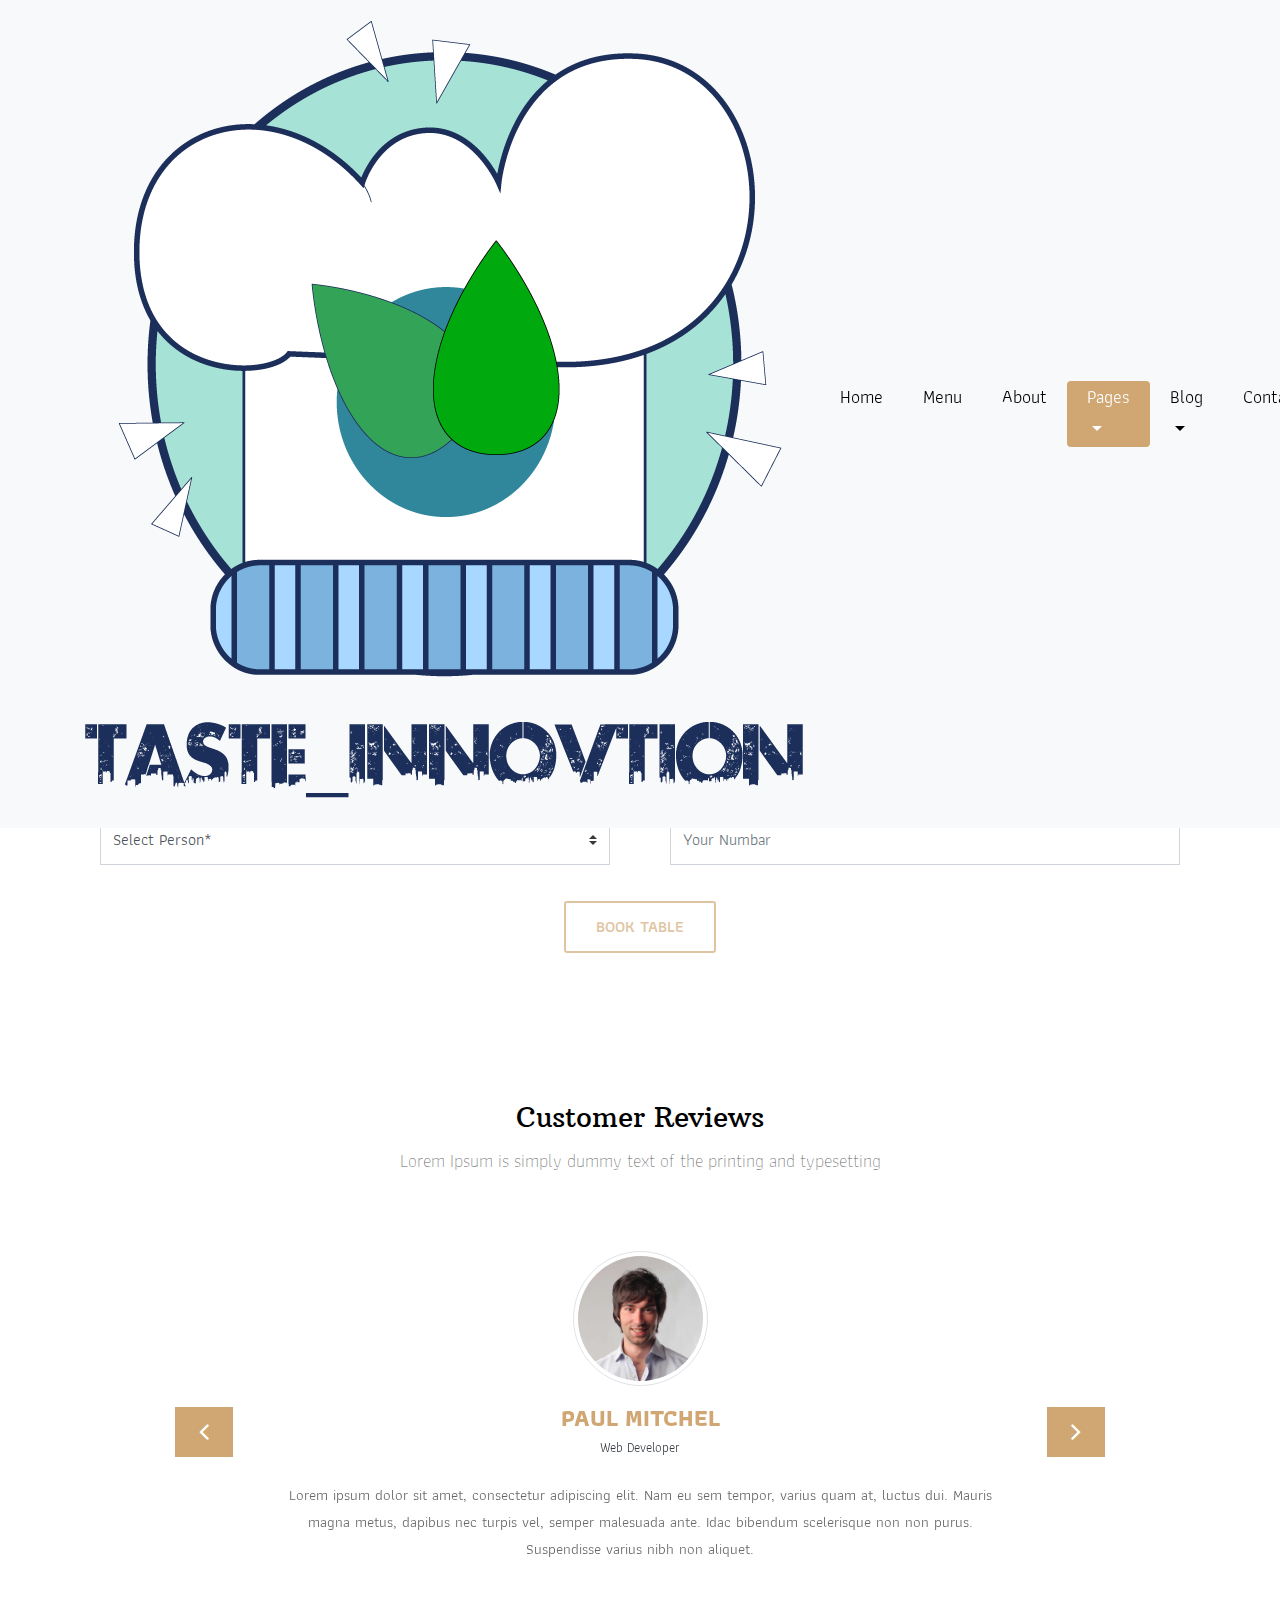
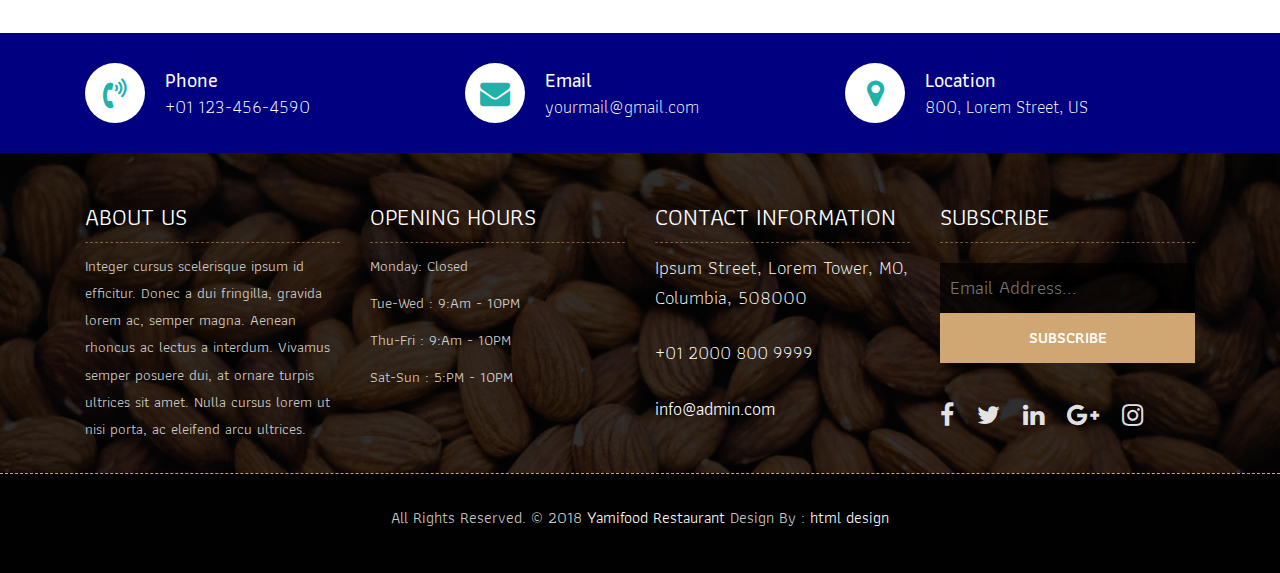
<file: reservation.html>
<!DOCTYPE html>
<html lang="en"><!-- Basic -->
<head>
	<meta charset="utf-8">
    <meta http-equiv="X-UA-Compatible" content="IE=edge">   
   
    <!-- Mobile Metas -->
    <meta name="viewport" content="width=device-width, initial-scale=1">
 
     <!-- Site Metas -->
    <title>Yamifood Restaurant - Responsive HTML5 Template</title>  
    <meta name="keywords" content="">
    <meta name="description" content="">
    <meta name="author" content="">

    <!-- Site Icons -->
    <link rel="shortcut icon" href="images/favicon.ico" type="image/x-icon">
    <link rel="apple-touch-icon" href="images/apple-touch-icon.png">

    <!-- Bootstrap CSS -->
    <link rel="stylesheet" href="css/bootstrap.min.css">    
	<!-- Site CSS -->
    <link rel="stylesheet" href="css/style.css">    
	<!-- Pickadate CSS -->
    <link rel="stylesheet" href="css/classic.css">    
	<link rel="stylesheet" href="css/classic.date.css">    
	<link rel="stylesheet" href="css/classic.time.css">    
    <!-- Responsive CSS -->
    <link rel="stylesheet" href="css/responsive.css">
    <!-- Custom CSS -->
    <link rel="stylesheet" href="css/custom.css">

    <!--[if lt IE 9]>
      <script src="https://oss.maxcdn.com/libs/html5shiv/3.7.0/html5shiv.js"></script>
      <script src="https://oss.maxcdn.com/libs/respond.js/1.4.2/respond.min.js"></script>
    <![endif]-->

</head>

<body>
	<!-- Start header -->
	<header class="top-navbar">
		<nav class="navbar navbar-expand-lg navbar-light bg-light">
			<div class="container">
				<a class="navbar-brand" href="index.html">
					<img src="images/logo.png" alt="" />
				</a>
				<button class="navbar-toggler" type="button" data-toggle="collapse" data-target="#navbars-rs-food" aria-controls="navbars-rs-food" aria-expanded="false" aria-label="Toggle navigation">
				  <span class="navbar-toggler-icon"></span>
				</button>
				<div class="collapse navbar-collapse" id="navbars-rs-food">
					<ul class="navbar-nav ml-auto">
						<li class="nav-item"><a class="nav-link" href="index.html">Home</a></li>
						<li class="nav-item"><a class="nav-link" href="menu.html">Menu</a></li>
						<li class="nav-item"><a class="nav-link" href="about.html">About</a></li>
						<li class="nav-item active dropdown">
							<a class="nav-link dropdown-toggle" href="#" id="dropdown-a" data-toggle="dropdown">Pages</a>
							<div class="dropdown-menu" aria-labelledby="dropdown-a">
								<a class="dropdown-item" href="reservation.html">Reservation</a>
								<a class="dropdown-item" href="stuff.html">Stuff</a>
								<a class="dropdown-item" href="gallery.html">Gallery</a>
							</div>
						</li>
						<li class="nav-item dropdown">
							<a class="nav-link dropdown-toggle" href="#" id="dropdown-a" data-toggle="dropdown">Blog</a>
							<div class="dropdown-menu" aria-labelledby="dropdown-a">
								<a class="dropdown-item" href="blog.html">blog</a>
								<a class="dropdown-item" href="blog-details.html">blog Single</a>
							</div>
						</li>
						<li class="nav-item"><a class="nav-link" href="contact.html">Contact</a></li>
					</ul>
				</div>
			</div>
		</nav>
	</header>
	<!-- End header -->
	
	<!-- Start All Pages -->
	<div class="all-page-title page-breadcrumb">
		<div class="container text-center">
			<div class="row">
				<div class="col-lg-12">
					<h1>Reservation</h1>
				</div>
			</div>
		</div>
	</div>
	<!-- End All Pages -->
	
	<!-- Start Reservation -->
	<div class="reservation-box">
		<div class="container">
			<div class="row">
				<div class="col-lg-12">
					<div class="heading-title text-center">
						<h2>Reservation</h2>
						<p>Lorem Ipsum is simply dummy text of the printing and typesetting</p>
					</div>
				</div>
			</div>
			<div class="row">
				<div class="col-lg-12 col-sm-12 col-xs-12">
					<div class="contact-block">
						<form id="contactForm">
							<div class="row">
								<div class="col-md-6">
									<h3>Book a table</h3>
									<div class="col-md-12">
										<div class="form-group">
											<input id="input_date" class="datepicker picker__input form-control" name="date" type="text" value="" equired data-error="Please enter Date">
											<div class="help-block with-errors"></div>
										</div>                                 
									</div>
									<div class="col-md-12">
										<div class="form-group">
											<input id="input_time" class="time form-control picker__input" required data-error="Please enter time">
											<div class="help-block with-errors"></div>
										</div>                                 
									</div>
									<div class="col-md-12">
										<div class="form-group">
											<select class="custom-select d-block form-control" id="person" required data-error="Please select Person">
											  <option disabled selected>Select Person*</option>
											  <option value="1">1</option>
											  <option value="2">2</option>
											  <option value="3">3</option>
											  <option value="4">4</option>
											  <option value="5">5</option>
											  <option value="6">6</option>
											  <option value="7">7</option>
											</select>
											<div class="help-block with-errors"></div>
										</div> 
									</div>
								</div>
								<div class="col-md-6">
									<h3>Contact Details</h3>
									<div class="col-md-12">
										<div class="form-group">
											<input type="text" class="form-control" id="name" name="name" placeholder="Your Name" required data-error="Please enter your name">
											<div class="help-block with-errors"></div>
										</div>                                 
									</div>
									<div class="col-md-12">
										<div class="form-group">
											<input type="text" placeholder="Your Email" id="email" class="form-control" name="email" required data-error="Please enter your email">
											<div class="help-block with-errors"></div>
										</div> 
									</div>
									<div class="col-md-12">
										<div class="form-group">
											<input type="text" placeholder="Your Numbar" id="phone" class="form-control" name="phone" required data-error="Please enter your Numbar">
											<div class="help-block with-errors"></div>
										</div> 
									</div>
								</div>
								<div class="col-md-12">
									<div class="submit-button text-center">
										<button class="btn btn-common" id="submit" type="submit">Book Table</button>
										<div id="msgSubmit" class="h3 text-center hidden"></div> 
										<div class="clearfix"></div> 
									</div>
								</div>
							</div>            
						</form>
					</div>
				</div>
			</div>
		</div>
	</div>
	<!-- End Reservation -->
	
	<!-- Start Customer Reviews -->
	<div class="customer-reviews-box">
		<div class="container">
			<div class="row">
				<div class="col-lg-12">
					<div class="heading-title text-center">
						<h2>Customer Reviews</h2>
						<p>Lorem Ipsum is simply dummy text of the printing and typesetting</p>
					</div>
				</div>
			</div>
			<div class="row">
				<div class="col-md-8 mr-auto ml-auto text-center">
					<div id="reviews" class="carousel slide" data-ride="carousel">
						<div class="carousel-inner mt-4">
							<div class="carousel-item text-center active">
								<div class="img-box p-1 border rounded-circle m-auto">
									<img class="d-block w-100 rounded-circle" src="images/profile-1.jpg" alt="">
								</div>
								<h5 class="mt-4 mb-0"><strong class="text-warning text-uppercase">Paul Mitchel</strong></h5>
								<h6 class="text-dark m-0">Web Developer</h6>
								<p class="m-0 pt-3">Lorem ipsum dolor sit amet, consectetur adipiscing elit. Nam eu sem tempor, varius quam at, luctus dui. Mauris magna metus, dapibus nec turpis vel, semper malesuada ante. Idac bibendum scelerisque non non purus. Suspendisse varius nibh non aliquet.</p>
							</div>
							<div class="carousel-item text-center">
								<div class="img-box p-1 border rounded-circle m-auto">
									<img class="d-block w-100 rounded-circle" src="images/profile-3.jpg" alt="">
								</div>
								<h5 class="mt-4 mb-0"><strong class="text-warning text-uppercase">Steve Fonsi</strong></h5>
								<h6 class="text-dark m-0">Web Designer</h6>
								<p class="m-0 pt-3">Lorem ipsum dolor sit amet, consectetur adipiscing elit. Nam eu sem tempor, varius quam at, luctus dui. Mauris magna metus, dapibus nec turpis vel, semper malesuada ante. Idac bibendum scelerisque non non purus. Suspendisse varius nibh non aliquet.</p>
							</div>
							<div class="carousel-item text-center">
								<div class="img-box p-1 border rounded-circle m-auto">
									<img class="d-block w-100 rounded-circle" src="images/profile-7.jpg" alt="">
								</div>
								<h5 class="mt-4 mb-0"><strong class="text-warning text-uppercase">Daniel vebar</strong></h5>
								<h6 class="text-dark m-0">Seo Analyst</h6>
								<p class="m-0 pt-3">Lorem ipsum dolor sit amet, consectetur adipiscing elit. Nam eu sem tempor, varius quam at, luctus dui. Mauris magna metus, dapibus nec turpis vel, semper malesuada ante. Idac bibendum scelerisque non non purus. Suspendisse varius nibh non aliquet.</p>
							</div>
						</div>
						<a class="carousel-control-prev" href="#reviews" role="button" data-slide="prev">
							<i class="fa fa-angle-left" aria-hidden="true"></i>
							<span class="sr-only">Previous</span>
						</a>
						<a class="carousel-control-next" href="#reviews" role="button" data-slide="next">
							<i class="fa fa-angle-right" aria-hidden="true"></i>
							<span class="sr-only">Next</span>
						</a>
                    </div>
				</div>
			</div>
		</div>
	</div>
	<!-- End Customer Reviews -->
	
	<!-- Start Contact info -->
	<div class="contact-imfo-box">
		<div class="container">
			<div class="row">
				<div class="col-md-4">
					<i class="fa fa-volume-control-phone"></i>
					<div class="overflow-hidden">
						<h4>Phone</h4>
						<p class="lead">
							+01 123-456-4590
						</p>
					</div>
				</div>
				<div class="col-md-4">
					<i class="fa fa-envelope"></i>
					<div class="overflow-hidden">
						<h4>Email</h4>
						<p class="lead">
							yourmail@gmail.com
						</p>
					</div>
				</div>
				<div class="col-md-4">
					<i class="fa fa-map-marker"></i>
					<div class="overflow-hidden">
						<h4>Location</h4>
						<p class="lead">
							800, Lorem Street, US
						</p>
					</div>
				</div>
			</div>
		</div>
	</div>
	<!-- End Contact info -->
	
	<!-- Start Footer -->
	<footer class="footer-area bg-f">
		<div class="container">
			<div class="row">
				<div class="col-lg-3 col-md-6">
					<h3>About Us</h3>
					<p>Integer cursus scelerisque ipsum id efficitur. Donec a dui fringilla, gravida lorem ac, semper magna. Aenean rhoncus ac lectus a interdum. Vivamus semper posuere dui, at ornare turpis ultrices sit amet. Nulla cursus lorem ut nisi porta, ac eleifend arcu ultrices.</p>
				</div>
				<div class="col-lg-3 col-md-6">
					<h3>Opening hours</h3>
					<p><span class="text-color">Monday: </span>Closed</p>
					<p><span class="text-color">Tue-Wed :</span> 9:Am - 10PM</p>
					<p><span class="text-color">Thu-Fri :</span> 9:Am - 10PM</p>
					<p><span class="text-color">Sat-Sun :</span> 5:PM - 10PM</p>
				</div>
				<div class="col-lg-3 col-md-6">
					<h3>Contact information</h3>
					<p class="lead">Ipsum Street, Lorem Tower, MO, Columbia, 508000</p>
					<p class="lead"><a href="#">+01 2000 800 9999</a></p>
					<p><a href="#"> info@admin.com</a></p>
				</div>
				<div class="col-lg-3 col-md-6">
					<h3>Subscribe</h3>
					<div class="subscribe_form">
						<form class="subscribe_form">
							<input name="EMAIL" id="subs-email" class="form_input" placeholder="Email Address..." type="email">
							<button type="submit" class="submit">SUBSCRIBE</button>
							<div class="clearfix"></div>
						</form>
					</div>
					<ul class="list-inline f-social">
						<li class="list-inline-item"><a href="#"><i class="fa fa-facebook" aria-hidden="true"></i></a></li>
						<li class="list-inline-item"><a href="#"><i class="fa fa-twitter" aria-hidden="true"></i></a></li>
						<li class="list-inline-item"><a href="#"><i class="fa fa-linkedin" aria-hidden="true"></i></a></li>
						<li class="list-inline-item"><a href="#"><i class="fa fa-google-plus" aria-hidden="true"></i></a></li>
						<li class="list-inline-item"><a href="#"><i class="fa fa-instagram" aria-hidden="true"></i></a></li>
					</ul>
				</div>
			</div>
		</div>
		
		<div class="copyright">
			<div class="container">
				<div class="row">
					<div class="col-lg-12">
						<p class="company-name">All Rights Reserved. &copy; 2018 <a href="#">Yamifood Restaurant</a> Design By : 
					<a href="https://html.design/">html design</a></p>
					</div>
				</div>
			</div>
		</div>
		
	</footer>
	<!-- End Footer -->
	
	<a href="#" id="back-to-top" title="Back to top" style="display: none;">&uarr;</a>

	<!-- ALL JS FILES -->
	<script src="js/jquery-3.2.1.min.js"></script>
	<script src="js/popper.min.js"></script>
	<script src="js/bootstrap.min.js"></script>
    <!-- ALL PLUGINS -->
	<script src="js/jquery.superslides.min.js"></script>
	<script src="js/images-loded.min.js"></script>
	<script src="js/isotope.min.js"></script>
	<script src="js/baguetteBox.min.js"></script>
	<script src="js/picker.js"></script>
	<script src="js/picker.date.js"></script>
	<script src="js/picker.time.js"></script>
	<script src="js/legacy.js"></script>
	<script src="js/form-validator.min.js"></script>
    <script src="js/contact-form-script.js"></script>
    <script src="js/custom.js"></script>
</body>
</html>
</file>
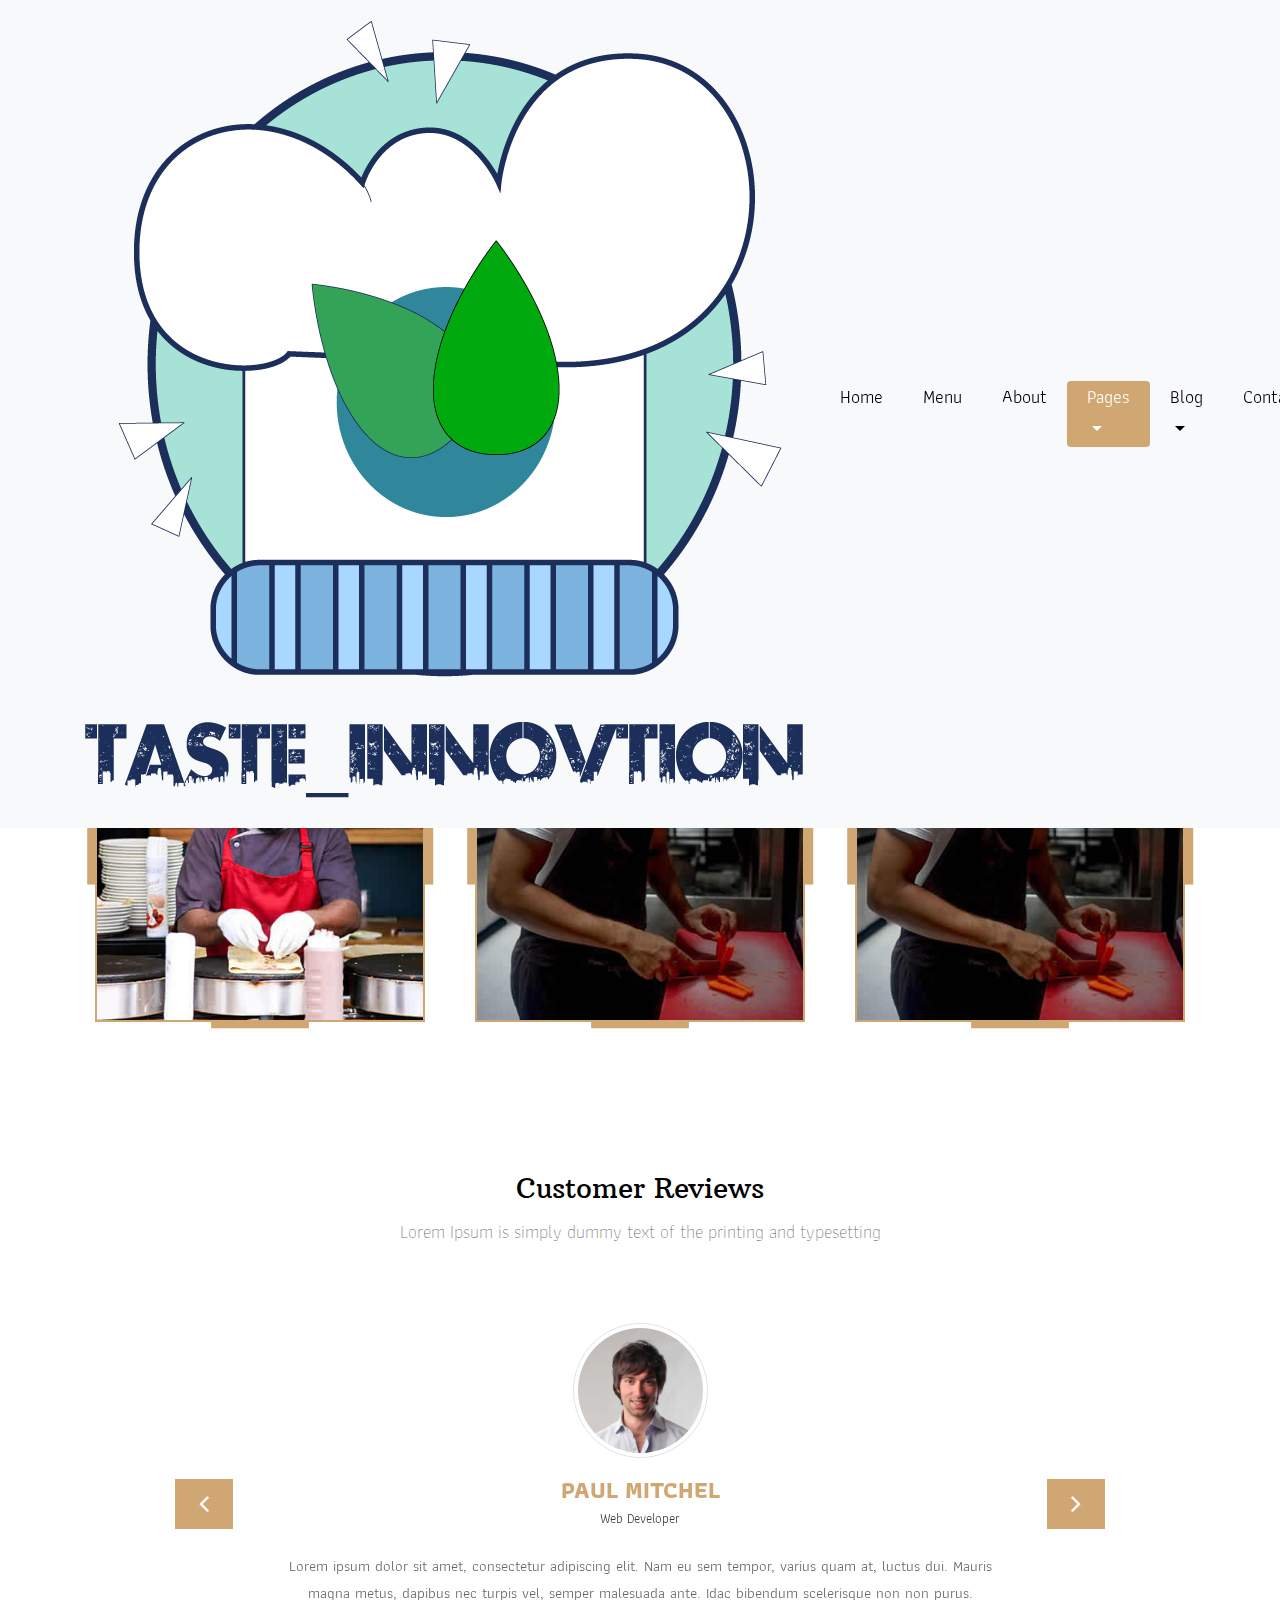
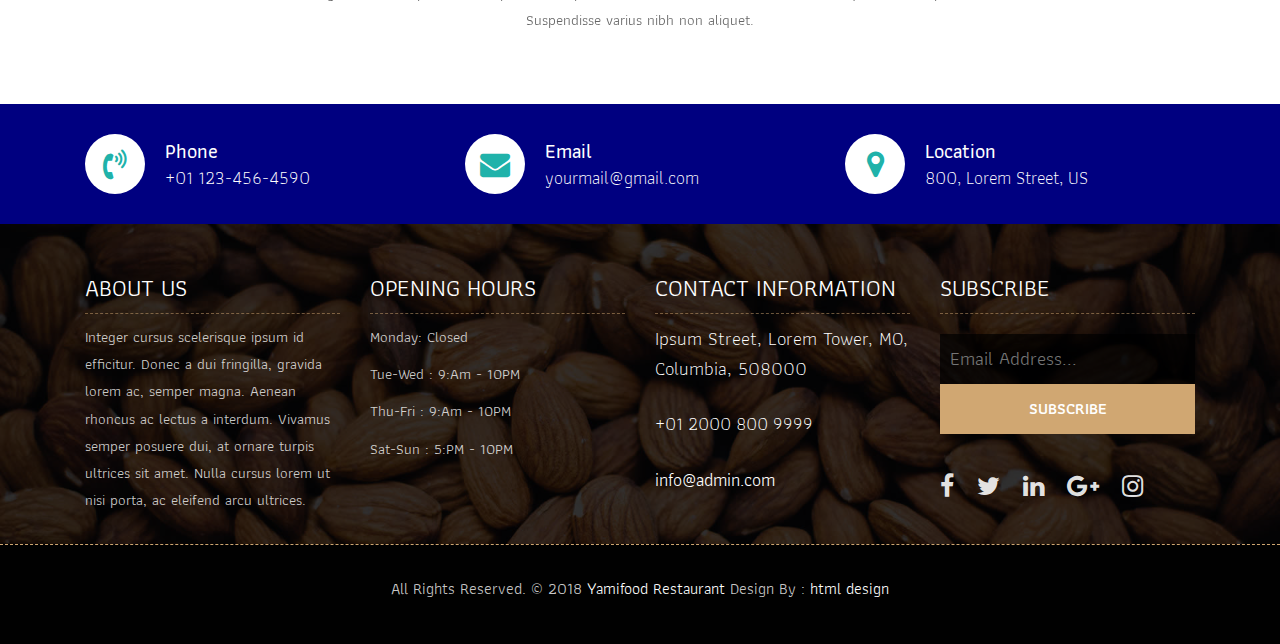
<file: stuff.html>
<!DOCTYPE html>
<html lang="en"><!-- Basic -->
<head>
	<meta charset="utf-8">
    <meta http-equiv="X-UA-Compatible" content="IE=edge">   
   
    <!-- Mobile Metas -->
    <meta name="viewport" content="width=device-width, initial-scale=1">
 
     <!-- Site Metas -->
    <title>Yamifood Restaurant - Responsive HTML5 Template</title>  
    <meta name="keywords" content="">
    <meta name="description" content="">
    <meta name="author" content="">

    <!-- Site Icons -->
    <link rel="shortcut icon" href="images/favicon.ico" type="image/x-icon">
    <link rel="apple-touch-icon" href="images/apple-touch-icon.png">

    <!-- Bootstrap CSS -->
    <link rel="stylesheet" href="css/bootstrap.min.css">    
	<!-- Site CSS -->
    <link rel="stylesheet" href="css/style.css">    
    <!-- Responsive CSS -->
    <link rel="stylesheet" href="css/responsive.css">
    <!-- Custom CSS -->
    <link rel="stylesheet" href="css/custom.css">

    <!--[if lt IE 9]>
      <script src="https://oss.maxcdn.com/libs/html5shiv/3.7.0/html5shiv.js"></script>
      <script src="https://oss.maxcdn.com/libs/respond.js/1.4.2/respond.min.js"></script>
    <![endif]-->

</head>

<body>
	<!-- Start header -->
	<header class="top-navbar">
		<nav class="navbar navbar-expand-lg navbar-light bg-light">
			<div class="container">
				<a class="navbar-brand" href="index.html">
					<img src="images/logo.png" alt="" />
				</a>
				<button class="navbar-toggler" type="button" data-toggle="collapse" data-target="#navbars-rs-food" aria-controls="navbars-rs-food" aria-expanded="false" aria-label="Toggle navigation">
				  <span class="navbar-toggler-icon"></span>
				</button>
				<div class="collapse navbar-collapse" id="navbars-rs-food">
					<ul class="navbar-nav ml-auto">
						<li class="nav-item"><a class="nav-link" href="index.html">Home</a></li>
						<li class="nav-item"><a class="nav-link" href="menu.html">Menu</a></li>
						<li class="nav-item"><a class="nav-link" href="about.html">About</a></li>
						<li class="nav-item active dropdown">
							<a class="nav-link dropdown-toggle" href="#" id="dropdown-a" data-toggle="dropdown">Pages</a>
							<div class="dropdown-menu" aria-labelledby="dropdown-a">
								<a class="dropdown-item" href="reservation.html">Reservation</a>
								<a class="dropdown-item" href="stuff.html">Stuff</a>
								<a class="dropdown-item" href="gallery.html">Gallery</a>
							</div>
						</li>
						<li class="nav-item dropdown">
							<a class="nav-link dropdown-toggle" href="#" id="dropdown-a" data-toggle="dropdown">Blog</a>
							<div class="dropdown-menu" aria-labelledby="dropdown-a">
								<a class="dropdown-item" href="blog.html">blog</a>
								<a class="dropdown-item" href="blog-details.html">blog Single</a>
							</div>
						</li>
						<li class="nav-item"><a class="nav-link" href="contact.html">Contact</a></li>
					</ul>
				</div>
			</div>
		</nav>
	</header>
	<!-- End header -->
	
	<!-- Start All Pages -->
	<div class="all-page-title page-breadcrumb">
		<div class="container text-center">
			<div class="row">
				<div class="col-lg-12">
					<h1>Stuff</h1>
				</div>
			</div>
		</div>
	</div>
	<!-- End All Pages -->
	
	<!-- Start Stuff -->
	<div class="stuff-box">
		<div class="container">
			<div class="row">
				<div class="col-lg-12">
					<div class="heading-title text-center">
						<h2>Stuff</h2>
						<p>Lorem Ipsum is simply dummy text of the printing and typesetting</p>
					</div>
				</div>
			</div>
			<div class="row">
				<div class="col-md-4 col-sm-6">
					<div class="our-team">
						<img src="images/stuff-img-01.jpg">
						<div class="team-content">
							<h3 class="title">Williamson</h3>
							<span class="post">Web Developer</span>
							<ul class="social">
								<li><a href="#"><i class="fa fa-facebook-f"></i></a></li>
								<li><a href="#"><i class="fa fa-twitter"></i></a></li>
								<li><a href="#"><i class="fa fa-google-plus"></i></a></li>
							</ul>
						</div>
					</div>
				</div>

				<div class="col-md-4 col-sm-6">
					<div class="our-team">
						<img src="images/stuff-img-02.jpg">
						<div class="team-content">
							<h3 class="title">Kristiana</h3>
							<span class="post">Web Designer</span>
							<ul class="social">
								<li><a href="#"><i class="fa fa-facebook-f"></i></a></li>
								<li><a href="#"><i class="fa fa-twitter"></i></a></li>
								<li><a href="#"><i class="fa fa-google-plus"></i></a></li>
							</ul>
						</div>
					</div>
				</div>

				<div class="col-md-4 col-sm-6">
					<div class="our-team">
						<img src="images/stuff-img-02.jpg">
						<div class="team-content">
							<h3 class="title">Steve Thomas</h3>
							<span class="post">Web Developer</span>
							<ul class="social">
								<li><a href="#"><i class="fa fa-facebook-f"></i></a></li>
								<li><a href="#"><i class="fa fa-twitter"></i></a></li>
								<li><a href="#"><i class="fa fa-google-plus"></i></a></li>
							</ul>
						</div>
					</div>
				</div>
			</div>
		</div>
	</div>
	<!-- End Stuff -->
	
	<!-- Start Customer Reviews -->
	<div class="customer-reviews-box">
		<div class="container">
			<div class="row">
				<div class="col-lg-12">
					<div class="heading-title text-center">
						<h2>Customer Reviews</h2>
						<p>Lorem Ipsum is simply dummy text of the printing and typesetting</p>
					</div>
				</div>
			</div>
			<div class="row">
				<div class="col-md-8 mr-auto ml-auto text-center">
					<div id="reviews" class="carousel slide" data-ride="carousel">
						<div class="carousel-inner mt-4">
							<div class="carousel-item text-center active">
								<div class="img-box p-1 border rounded-circle m-auto">
									<img class="d-block w-100 rounded-circle" src="images/profile-1.jpg" alt="">
								</div>
								<h5 class="mt-4 mb-0"><strong class="text-warning text-uppercase">Paul Mitchel</strong></h5>
								<h6 class="text-dark m-0">Web Developer</h6>
								<p class="m-0 pt-3">Lorem ipsum dolor sit amet, consectetur adipiscing elit. Nam eu sem tempor, varius quam at, luctus dui. Mauris magna metus, dapibus nec turpis vel, semper malesuada ante. Idac bibendum scelerisque non non purus. Suspendisse varius nibh non aliquet.</p>
							</div>
							<div class="carousel-item text-center">
								<div class="img-box p-1 border rounded-circle m-auto">
									<img class="d-block w-100 rounded-circle" src="images/profile-3.jpg" alt="">
								</div>
								<h5 class="mt-4 mb-0"><strong class="text-warning text-uppercase">Steve Fonsi</strong></h5>
								<h6 class="text-dark m-0">Web Designer</h6>
								<p class="m-0 pt-3">Lorem ipsum dolor sit amet, consectetur adipiscing elit. Nam eu sem tempor, varius quam at, luctus dui. Mauris magna metus, dapibus nec turpis vel, semper malesuada ante. Idac bibendum scelerisque non non purus. Suspendisse varius nibh non aliquet.</p>
							</div>
							<div class="carousel-item text-center">
								<div class="img-box p-1 border rounded-circle m-auto">
									<img class="d-block w-100 rounded-circle" src="images/profile-7.jpg" alt="">
								</div>
								<h5 class="mt-4 mb-0"><strong class="text-warning text-uppercase">Daniel vebar</strong></h5>
								<h6 class="text-dark m-0">Seo Analyst</h6>
								<p class="m-0 pt-3">Lorem ipsum dolor sit amet, consectetur adipiscing elit. Nam eu sem tempor, varius quam at, luctus dui. Mauris magna metus, dapibus nec turpis vel, semper malesuada ante. Idac bibendum scelerisque non non purus. Suspendisse varius nibh non aliquet.</p>
							</div>
						</div>
						<a class="carousel-control-prev" href="#reviews" role="button" data-slide="prev">
							<i class="fa fa-angle-left" aria-hidden="true"></i>
							<span class="sr-only">Previous</span>
						</a>
						<a class="carousel-control-next" href="#reviews" role="button" data-slide="next">
							<i class="fa fa-angle-right" aria-hidden="true"></i>
							<span class="sr-only">Next</span>
						</a>
                    </div>
				</div>
			</div>
		</div>
	</div>
	<!-- End Customer Reviews -->
	
	<!-- Start Contact info -->
	<div class="contact-imfo-box">
		<div class="container">
			<div class="row">
				<div class="col-md-4">
					<i class="fa fa-volume-control-phone"></i>
					<div class="overflow-hidden">
						<h4>Phone</h4>
						<p class="lead">
							+01 123-456-4590
						</p>
					</div>
				</div>
				<div class="col-md-4">
					<i class="fa fa-envelope"></i>
					<div class="overflow-hidden">
						<h4>Email</h4>
						<p class="lead">
							yourmail@gmail.com
						</p>
					</div>
				</div>
				<div class="col-md-4">
					<i class="fa fa-map-marker"></i>
					<div class="overflow-hidden">
						<h4>Location</h4>
						<p class="lead">
							800, Lorem Street, US
						</p>
					</div>
				</div>
			</div>
		</div>
	</div>
	<!-- End Contact info -->
	
	<!-- Start Footer -->
	<footer class="footer-area bg-f">
		<div class="container">
			<div class="row">
				<div class="col-lg-3 col-md-6">
					<h3>About Us</h3>
					<p>Integer cursus scelerisque ipsum id efficitur. Donec a dui fringilla, gravida lorem ac, semper magna. Aenean rhoncus ac lectus a interdum. Vivamus semper posuere dui, at ornare turpis ultrices sit amet. Nulla cursus lorem ut nisi porta, ac eleifend arcu ultrices.</p>
				</div>
				<div class="col-lg-3 col-md-6">
					<h3>Opening hours</h3>
					<p><span class="text-color">Monday: </span>Closed</p>
					<p><span class="text-color">Tue-Wed :</span> 9:Am - 10PM</p>
					<p><span class="text-color">Thu-Fri :</span> 9:Am - 10PM</p>
					<p><span class="text-color">Sat-Sun :</span> 5:PM - 10PM</p>
				</div>
				<div class="col-lg-3 col-md-6">
					<h3>Contact information</h3>
					<p class="lead">Ipsum Street, Lorem Tower, MO, Columbia, 508000</p>
					<p class="lead"><a href="#">+01 2000 800 9999</a></p>
					<p><a href="#"> info@admin.com</a></p>
				</div>
				<div class="col-lg-3 col-md-6">
					<h3>Subscribe</h3>
					<div class="subscribe_form">
						<form class="subscribe_form">
							<input name="EMAIL" id="subs-email" class="form_input" placeholder="Email Address..." type="email">
							<button type="submit" class="submit">SUBSCRIBE</button>
							<div class="clearfix"></div>
						</form>
					</div>
					<ul class="list-inline f-social">
						<li class="list-inline-item"><a href="#"><i class="fa fa-facebook" aria-hidden="true"></i></a></li>
						<li class="list-inline-item"><a href="#"><i class="fa fa-twitter" aria-hidden="true"></i></a></li>
						<li class="list-inline-item"><a href="#"><i class="fa fa-linkedin" aria-hidden="true"></i></a></li>
						<li class="list-inline-item"><a href="#"><i class="fa fa-google-plus" aria-hidden="true"></i></a></li>
						<li class="list-inline-item"><a href="#"><i class="fa fa-instagram" aria-hidden="true"></i></a></li>
					</ul>
				</div>
			</div>
		</div>
		
		<div class="copyright">
			<div class="container">
				<div class="row">
					<div class="col-lg-12">
						<p class="company-name">All Rights Reserved. &copy; 2018 <a href="#">Yamifood Restaurant</a> Design By : 
					<a href="https://html.design/">html design</a></p>
					</div>
				</div>
			</div>
		</div>
		
	</footer>
	<!-- End Footer -->
	
	<a href="#" id="back-to-top" title="Back to top" style="display: none;">&uarr;</a>

	<!-- ALL JS FILES -->
	<script src="js/jquery-3.2.1.min.js"></script>
	<script src="js/popper.min.js"></script>
	<script src="js/bootstrap.min.js"></script>
    <!-- ALL PLUGINS -->
	<script src="js/jquery.superslides.min.js"></script>
	<script src="js/images-loded.min.js"></script>
	<script src="js/isotope.min.js"></script>
	<script src="js/baguetteBox.min.js"></script>
	<script src="js/form-validator.min.js"></script>
    <script src="js/contact-form-script.js"></script>
    <script src="js/custom.js"></script>
</body>
</html>
</file>
<file: css/style.css>
/*------------------------------------------------------------------
    IMPORT FONTS
-------------------------------------------------------------------*/

@import url('https://fonts.googleapis.com/css?family=Arbutus+Slab');
@import url('https://fonts.googleapis.com/css?family=Athiti:400,500,600');

/*------------------------------------------------------------------
    IMPORT FILES
-------------------------------------------------------------------*/

@import url(animate.css);
@import url(font-awesome.min.css);
@import url(superslides.css);
@import url(baguetteBox.min.css);

/*------------------------------------------------------------------
    SKELETON
-------------------------------------------------------------------*/

body {
    color: #666666;
    font-size: 15px;
    font-family: 'Athiti', sans-serif;
    line-height: 1.80857;
}


a {
    color: #1f1f1f;
    text-decoration: none !important;
    outline: none !important;
    -webkit-transition: all .3s ease-in-out;
    -moz-transition: all .3s ease-in-out;
    -ms-transition: all .3s ease-in-out;
    -o-transition: all .3s ease-in-out;
    transition: all .3s ease-in-out;
}

h1,
h2,
h3,
h4,
h5,
h6 {
    letter-spacing: 0;
    font-weight: normal;
    position: relative;
    padding: 0 0 10px 0;
    font-weight: normal;
    line-height: 120% !important;
    color: #1f1f1f;
    margin: 0
}

h1 {
    font-size: 24px
}

h2 {
    font-size: 22px
}

h3 {
    font-size: 18px
}

h4 {
    font-size: 16px
}

h5 {
    font-size: 14px
}

h6 {
    font-size: 13px
}

h1 a,
h2 a,
h3 a,
h4 a,
h5 a,
h6 a {
    color: #212121;
    text-decoration: none!important;
    opacity: 1
}

h1 a:hover,
h2 a:hover,
h3 a:hover,
h4 a:hover,
h5 a:hover,
h6 a:hover {
    opacity: .8
}

a {
    color: #1f1f1f;
    text-decoration: none;
    outline: none;
}

a,
.btn {
    text-decoration: none !important;
    outline: none !important;
    -webkit-transition: all .3s ease-in-out;
    -moz-transition: all .3s ease-in-out;
    -ms-transition: all .3s ease-in-out;
    -o-transition: all .3s ease-in-out;
    transition: all .3s ease-in-out;
}

.btn-custom {
    margin-top: 20px;
    background-color: transparent !important;
    border: 2px solid #ddd;
    padding: 12px 40px;
    font-size: 16px;
}

.lead {
    font-size: 18px;
    line-height: 30px;
    color: #767676;
    margin: 0;
    padding: 0;
}

blockquote {
    margin: 20px 0 20px;
    padding: 30px;
}

ul, li, ol{
	list-style: none;
	margin: 0px;
	padding: 0px;
}
button:focus{
	outline: none;
}

.form-control::-moz-placeholder {
    color: #2a2a2a;
    opacity: 1;
}

/*------------------------------------------------------------------
    LOADER 
-------------------------------------------------------------------*/


/*------------------------------------------------------------------
    HEADER
-------------------------------------------------------------------*/
.top-navbar{
	position: relative;
	z-index: 10;
}

.top-navbar .navbar{
	padding: 15px 0px;
	position: fixed;
	width: 100%;
	transition: height .3s ease-out, background .3s ease-out, box-shadow .3s ease-out;
	-webkit-transform: translate3d(0, 0, 0);
	transform: translate3d(0, 0, 0);
	z-index: 100;
}

.top-navbar .navbar-light .navbar-nav .nav-link{
	color: #010101;
	font-size: 18px;
	padding: 0px 20px;
	border-radius: 4px;
}

.top-navbar .navbar-light .navbar-nav .nav-item .nav-link:hover{
	background: #d0a772;
	color: #ffffff;
}
.top-navbar .navbar-light .navbar-nav .nav-item.active .nav-link{
	background: #d0a772;
	color: #ffffff;
	border-radius: 4px;
}

.navbar-expand-lg .navbar-nav .dropdown-menu{
	border: none;
	 box-shadow: 2px 5px 6px rgba(0,0,0,0.5);
}

.navbar-expand-lg .navbar-nav .dropdown-menu a.dropdown-item:hover{
	background: #d0a772;
	color: #ffffff;
}
.navbar-light .navbar-toggler:hover{
	background: #cfa671;
}

/*------------------------------------------------------------------
    Slider
-------------------------------------------------------------------*/

.cover-slides{
	height: 100vh;
}
.slides-navigation a {
	background: #cfa671;
    position: absolute;
    height: 70px;
    width: 70px;
    top: 50%;
    font-size: 20px;
    display: block;
    color: #fff;
	line-height: 80px;
	text-align: center;
    transition: all .3s ease-in-out;
}
.slides-navigation a i{
	font-size: 40px;
}
.slides-navigation a:hover {
	background: #010101;
}
.cover-slides .container{
	height: 100%;
	position: relative;
	z-index: 2;
}
.cover-slides .container > .row {
	-webkit-box-align: center;
	-ms-flex-align: center;
	align-items: center;
}
.cover-slides .container > .row {
    height: 100%;
}

.btn{
	text-transform: uppercase;
	padding: 19px 36px;
}
.btn{
	display: inline-block;
	font-weight: 600;
	text-align: center;
	white-space: nowrap;
	vertical-align: middle;
	-webkit-user-select: none;
	-moz-user-select: none;
	-ms-user-select: none;
	user-select: none;
	border: 2px solid transparent;
	padding: 12px 30px;
	font-size: 16px;
	line-height: 1.5;
	border-radius: .1875rem;
	transition: color .15s ease-in-out, background-color .15s ease-in-out, border-color .15s ease-in-out, box-shadow .15s ease-in-out;
}
.btn-outline-new-white {
    color: #fff;
    background-color: transparent;
    background-image: none;
    border-color: #cfa671;
}
.btn-outline-new-white:hover {
    color: #ffffff;
    background-color: #cfa671;
    border-color: #cfa671;
}

.overlay-background {
    background: #333;
    position: absolute;
    height: 100%;
    width: 100%;
    left: 0;
    top: 0;
	opacity: 0.5;
}

.cover-slides h1{
	font-family: 'Arbutus Slab', serif;
	font-weight: 500;
	font-size: 64px;
	color: #fff;
}
.cover-slides p{
	font-size: 18px;
	color: #fff;
}
.slides-pagination a{
	border: 2px solid #ffffff;
}
.slides-pagination a.current{
	background: #cfa671;
	border: 2px solid #cfa671;
}

/*------------------------------------------------------------------
    About
-------------------------------------------------------------------*/

.about-section-box{
	padding: 70px 0px;
}
.about-section-box .img-fluid{
	box-shadow: -10px -10px 0px navy;
}
.inner-column{}
.inner-column h1{
	font-family: 'Arbutus Slab', serif;
	font-size: 30px;
	color: #010101;
}
.inner-column h1 span{
	color: #d0a772;
}
.inner-column h4{
	font-size: 16px;
	font-weight: 500;
}
.inner-column p{
	font-size: 18px;
}
.inner-column .btn-outline-new-white{
	color: #d0a772;
}
.inner-column .btn-outline-new-white:hover{
	color: #ffffff;
}

/*------------------------------------------------------------------
    QT
-------------------------------------------------------------------*/


.qt-background{
	background: url(../images/qt-bg.jpg) no-repeat;
	background-size: cover;
	padding: 100px 0;
	background-attachment: fixed;
	background-position: center center;
	position: relative;
}
.qt-background p {
    font-size: 35px;
    font-weight: 300;
    line-height: 44px;
    color: #fff;
	font-family: 'Arbutus Slab', serif;
	margin-bottom: 20px;
}

.qt-background span {
    color: #fff;
    font-size: 20px;  
	font-weight: 500;	
}

/*------------------------------------------------------------------
    Menu
-------------------------------------------------------------------*/

.menu-box{
	padding: 70px 0px;
}

.heading-title{
	margin-bottom: 50px;
}
.heading-title h2{
	color: #010101;
	font-size: 28px;
	font-family: 'Arbutus Slab', serif;
}
.heading-title p{
	font-size: 18px;
	font-weight: 200;
	margin: 0px;
}

.filter-button-group {
    border: 1px solid #e4e4e4;
    border-radius: 4px;
    margin: 10px 15px;
    display: inline-block;
}

.filter-button-group button {
    color: #333;
    letter-spacing: 1px;
    text-transform: uppercase;
    font-weight: 600;
    font-size: 14px;
    cursor: pointer;
    background: #fff;
    padding: 12px 40px;
    border: none;
    border-radius: 4px;
}

.filter-button-group button.active {
    background: #cfa671;
    color: #fff;
    box-shadow: 2px 20px 45px 5px rgba(0,0,0,.2);
}

.gallery-single{
	margin: 30px 0px;
}

.gallery-single {
    position: relative;
    overflow: hidden;
    -webkit-box-shadow: 0 0 10px #ccc;
    box-shadow: 0 0 10px #ccc;
}

.why-text {
    position: absolute;
    left: 0;
    bottom: -100%;
    right: 0;
    height: 100%;
    background: rgba(207, 166, 113, 0.9);
    padding: 12px 12px;
    -webkit-transition: all .3s ease;
    transition: all .3s ease;
}
.why-text h4{
	color: #ffffff;
	font-size: 24px;
	font-weight: 500;
	font-family: 'Arbutus Slab', serif;
}
.why-text p{
	color: #ffffff;
	font-size: 18px;
	border-bottom: 1px dashed #010101;
	margin: 0px;
	padding-bottom: 15px;
	margin-top: 15px;
	margin-bottom: 15px;
}
.why-text h5{
	font-size: 28px;
	font-weight: 600;
	color: #ffffff;
}

.gallery-single:hover .why-text{
	bottom: 0px;
}


/*------------------------------------------------------------------
    Gallery
-------------------------------------------------------------------*/

.gallery-box{
	padding: 70px 0px;
}
.tz-gallery{
	margin-top: 30px;
}
.tz-gallery .lightbox img {
    width: 100%;
    margin-bottom: 30px;
    transition: 0.2s ease-in-out;
    box-shadow: 0 2px 3px rgba(0,0,0,0.2);
}
.tz-gallery .lightbox img:hover {
    transform: scale(1.05);
    box-shadow: 0 8px 15px rgba(0,0,0,0.3);
}

/*------------------------------------------------------------------
    Customer Reviews
-------------------------------------------------------------------*/

.customer-reviews-box{
	padding: 70px 0px;
}

.carousel-inner .carousel-item .img-box{
	width: 135px;
	height: 135px;
}
.carousel-control-prev{
	left: -100px;
}
.carousel-control-next{
	right: -100px;
}
.carousel-indicators{
	top: 320px;
}

.text-warning{
	color: #d0a772 !important;
	font-size: 24px;
}

@media (min-width: 320px) and (max-width: 640px) {
	.carousel-inner .carousel-item p{
		font-size: 14px;
	}
	.carousel-control-prev{
		left: -5px;
	}
	.carousel-control-next{
		right: -5px;
	}
 	.carousel-indicators{
		top: 400px;
	}
}

#reviews .carousel-control-prev{
	background: #d0a772;
	color: #ffffff;
	display: block;
	position: absolute;
	width: 8%;
	height: 50px;
	top: 50%;
	font-size: 28px;
	opacity: 1;
}
#reviews .carousel-control-prev:hover{
	background: #010101;
	color: #ffffff;
}

#reviews .carousel-control-next{
	background: #d0a772;
	color: #ffffff;
	display: block;
	position: absolute;
	width: 8%;
	height: 50px;
	top: 50%;
	font-size: 28px;
	opacity: 1;
}
#reviews .carousel-control-next:hover{
	background: #010101;
	color: #ffffff;
}


/*------------------------------------------------------------------
    Contact info
-------------------------------------------------------------------*/

.contact-imfo-box{
	background: navy;
	padding: 30px 0;
}

.overflow-hidden {
    overflow: hidden;
}

.contact-imfo-box i{
	display: block;
	float: left;
	width: 60px;
	height: 60px;
	line-height: 60px;
	text-align: center;
	background: #fff;
	color: lightseagreen;
	font-size: 30px;
	-webkit-border-radius: 50%;
	-moz-border-radius: 50%;
	-ms-border-radius: 50%;
	border-radius: 50%;
	margin-right: 20px;
}
.contact-imfo-box h4 {
    margin: 0px;
    margin-top: 5px;
	color: #ffffff;
	font-size: 20px;
	padding: 0px;
	font-weight: 500;
	line-height: 24px;
}
.contact-imfo-box p {
    margin: 0px;
	color: #ffffff;
	font-weight: 300;
}

/*------------------------------------------------------------------
    Footer
-------------------------------------------------------------------*/

.footer-area{
	padding-top: 50px;
	padding-bottom: 0px;
}
.bg-f{
	background-image: url("../images/footer-bg.jpg");
	background-attachment: scroll;
	background-clip: initial;
	background-color: rgba(0, 0, 0, 0);
	background-origin: initial;
	background-position: center center;
	background-repeat: no-repeat;
	background-size: cover;
	position: relative;
}
.bg-f::before {
    background: #010101;
    content: "";
    height: 100%;
    left: 0;
    position: absolute;
    top: 0;
    width: 100%;
    z-index: 1;
	opacity: 0.8;
}

.footer-area .container{
	position: relative;
	z-index: 1;
}
.footer-area h3{
	color: #ffffff;
	text-transform: uppercase;
	font-size: 24px;
	border-bottom: 1px dashed rgba(207, 166, 113, 0.5);
	margin-bottom: 10px;
}
.footer-area p{
	font-size: 15px;
	color: rgba(255, 255, 255, 0.8);
	margin: 0;
	padding-bottom: 10px;
}

.footer-area p.lead{
	font-size: 19px;
	color: #ffffff;
	margin-bottom: 15px;
}
.footer-area p.lead a{
	color: #ffffff;
	margin-bottom: 15px;
}
.footer-area p.lead a:hover{
	color: #d0a772;
}
.footer-area p a{
	font-size: 18px;
	color: #ffffff;
}
.footer-area p a:hover{
	color: #d0a772;
}

.subscribe_form {
    display: block;
    text-align: center;
    padding: 5px 0;
}

.subscribe_form .form_input {
    display: block;
    background-color: rgba(0,0,0,0.7);
    color: #fff;
    border: none;
    font-size: 19px;
    line-height: 50px;
    padding: 0 10px;
    float: left;
    width: 100%;
    transition: all 0.5s ease-in-out;
}

.subscribe_form .submit {
    background-color: #d0a772;
    color: #fff;
    font-size: 16px;
    font-weight: 600;
    line-height: 50px;
    display: inline-block;
    padding: 0 10px;
    float: left;
    width: 100%;
	border: none;
	cursor: pointer;
    transition: all 0.5s ease-in-out;
}
.subscribe_form .submit:hover{
	background: #010101;
}

.f-social {
    padding-bottom: 10px;
    margin: 0px;
    margin-top: 20px;
}
.f-social li a {
    font-size: 25px;
    color: rgba(255, 255, 255, 0.9);
	margin-right: 10px;
}

.copyright{
	margin-top: 20px;
	position: relative;
	display: block;
	background-color: #010101;
	border-top: 1px dashed rgba(207, 166, 113);
	padding: 30px 0;
	z-index: 1;
}

.copyright .company-name{
	font-size: 16px;
	text-align: center;
}
.copyright .company-name a{
	font-size: 16px;
}

/*------------------------------------------------------------------
    All Pages
-------------------------------------------------------------------*/

.page-breadcrumb {
    padding: 250px 0 150px;
    background: url(../images/all-bg.jpg) no-repeat;
    background-attachment: fixed;
    background-size: cover;
    background-position: 0 0;
    position: relative;
}
.all-page-title .container{
	position: relative;
	z-index: 2;
}
.all-page-title::before{
	background: #010101;
	content: "";
	height: 100%;
	left: 0;
	position: absolute;
	top: 0;
	width: 100%;
	z-index: 1;
	opacity: 0.8;	
}
.all-page-title h1{
	font-size: 38px;
	color: #ffffff;
	font-family: 'Arbutus Slab', serif;
	padding: 0px;
}

.inner-pt{
	margin-top: 30px;
}
.inner-pt p{
	font-size: 18px;
}

.stuff-box{
	padding: 70px 0px;
}

.our-team{
    border: 2px solid #d0a772;
    border-radius: 0px;
    text-align: center;
    margin: 10px;
    z-index: 1;
    position: relative;
}
.our-team:before,
.our-team:after{
    content: "";
    width: 100%;
    height: 104%;
    background: #d0a772;
    position: absolute;
    top: 50%;
    left: 0;
    z-index: -1;
    transform: translateY(-50%) scaleX(0.3);
    transition: all 0.3s ease 0s;
}
.our-team:after{
    width: 106%;
    left: 50%;
    transform: translate(-50%, -50%) scaleY(0.25);
}
.our-team:hover:before{ transform: translateY(-50%) scaleX(0.7); }
.our-team:hover:after{ transform: translate(-50%, -50%) scaleY(0.7); }
.our-team img{
    width: 100%;
    height: auto;
    border-radius: 0px;
    transition: all 0.3s ease 0s;
}
.our-team .team-content{
    width: 93%;
    padding: 25px 0 10px;
    background: #d0a772;
    position: absolute;
    bottom: 50px;
    left: 50%;
    opacity: 0;
    transform: translateX(-50%);
    transition: all 0.3s cubic-bezier(0.5, 0.2,0.1,0.9);
}
.our-team:hover .team-content{
    bottom: 10px;
    opacity: 1;
}
.our-team .title{
    font-size: 25px;
    font-weight: 600;
    color: #fff;
    letter-spacing: 1px;
    text-transform: capitalize;
    margin: 0;
}
.our-team .post{
    display: block;
    font-size: 16px;
    color: #fff;
    text-transform: uppercase;
    margin-bottom: 10px;
}
.our-team .social{
    padding: 0;
    margin: 0;
    list-style: none;
}
.our-team .social li{
    display: inline-block;
    margin: 0 5px;
}
.our-team .social li a{
    display: block;
    width: 35px;
    height: 35px;
    line-height: 35px;
    border-radius: 50%;
    background: #fff;
    font-size: 20px;
    color: #d0a772;
    transition: all 0.3s ease 0s;
}
.our-team .social li a:hover{
    background: #ffffff;
    box-shadow: 0 0 0 5px rgba(255,255,255,0.3);
    color: #d0a772;
}
@media only screen and (max-width: 990px){
    .our-team{ margin-bottom: 30px; }
}


.reservation-box{
	padding: 70px 0px;
}

.reservation-box h3{
	padding: 0px 15px;
	margin-bottom: 20px;
	font-weight: 600;
}

.help-block ul li{
	color: red;
}

.form-control[readonly]{
	background-color: #ffffff;
}

.form-control{
	border-radius: 0px;
	min-height: 50px;
}
.form-control:focus{
	border: 1px solid #d0a772;
	box-shadow: none;
}

.form-group .picker__input.picker__input--active{
	border-color: #d0a772;
}

.submit-button{
	margin-top: 20px;
}
.btn.btn-common{
	color: #d0a772;
	background-color: transparent;
	background-image: none;
	border-color: #cfa671;
}
.btn.btn-common:hover{
	color: #ffffff;
	background-color: #cfa671;
	border-color: #cfa671;
}
.blog-box{
	padding: 70px 0px;
}
.blog-box-inner{
	position: relative;
	margin-bottom: 30px;
}

.blog-box-inner .blog-img-box{
	position: relative;
	display: block;
}

.blog-box-inner .blog-detail{
	position: absolute;
	top: 0;
	background: #fff;
	padding: 30px 25px;
	border: 1px solid #ddd;
	transition-duration: .5s;
	height: 100%;
}

.blog-detail h4 {
    font-size: 18px;
    font-weight: 500;
    color: #222222;
}

.blog-detail ul li {
    display: inline-block;
    padding: 0px 5px;
}
.blog-detail ul li span{
	color: #d0a772;
	cursor: pointer;
}
.blog-detail ul li span:hover{
	color: #010101;
}

.blog-detail ul li:first-child {
    padding-left: 0px;
}

.blog-detail p {
    padding: 10px 0px 0 0;
	margin: 0px;
}

.blog-detail a{
	color: #d0a772;
	margin-top: 20px;
}

.blog-box-inner .blog-detail:hover{
	background: rgba(255, 255, 255, .9);
}

.blog-inner-box {
    position: relative;
    margin: 0px 10px;
    margin-bottom: 30px;
}
.side-blog-img {
    box-shadow: -15px -15px 0px 0px rgba(0,0,0,0.4);
    -webkit-transition: all 1s ease 0.01s;
    transition: all 1s ease 0.01s;
    position: relative;
}

.date-blog-up {
    position: absolute;
    right: 0px;
    top: 0px;
    background: #cfa671;
    font-size: 18px;
    color: #ffffff;
    padding: 5px 15px 5px 5px;
}
.inner-blog-detail {
    background: #ffffff;
    position: relative;
    padding: 30px 20px;
}

.inner-blog-detail h3 {
    font-size: 20px;
    font-weight: 500;
    padding-bottom: 15px;
}
.inner-blog-detail ul li {
    display: inline-block;
    padding: 0px 5px;
    color: #222222;
}
.inner-blog-detail ul li span {
    color: #cfa671;
}
.inner-blog-detail p {
    padding: 10px 0px;
}
.details-page blockquote {
    border-left: 5px solid #cfa671;
}
.details-page blockquote {
    padding: 20px;
}
blockquote {
    margin: 20px 0 20px;
    padding: 30px;
}
.blog-inner-details-line {
    margin: 20px 0px;
    clear: both;
    float: left;
    width: 100%;
}
.line-left-social h5 {
    font-size: 18px;
    font-weight: 600;
    padding-bottom: 15px;
}
.line-left-social ul li {
    display: inline-block;
    margin-bottom: 5px;
}
.line-right-social ul li {
    display: inline-block;
}
.line-right-social ul li a {
    display: block;
    padding: 5px;
    background: #f5f5f5;
    border-radius: 6px;
    font-weight: 500;
    width: 35px;
    height: 35px;
    text-align: center;
    line-height: 25px;
    font-size: 15px;
}
.line-left-social ul li a {
    display: block;
    padding: 5px 10px;
    background: #f5f5f5;
    border-radius: 6px;
    font-weight: 400;
    font-size: 12px;
}
.line-left-social ul li a:hover {
    background: #cfa671;
    color: #ffffff;
}
.line-right-social ul li a:hover {
    background: #cfa671;
    color: #ffffff;
}
.line-right-social h5 {
    font-size: 18px;
    font-weight: 600;
    padding-bottom: 15px;
}
.blog-comment-box {
    clear: both;
    margin: 20px 0px;
    float: left;
    width: 100%;
}
.blog-comment-box h3 {
    font-size: 18px;
    font-weight: 600;
    padding-bottom: 20px;
}
.comment-item {
    margin-bottom: 30px;
}
.comment-item-left {
    float: left;
    width: 90px;
    height: 90px;
}
.comment-item-left img {
    width: 100%;
    border-radius: 6px;
}
.comment-item-right {
    padding-left: 110px;
}
.comment-item-right a {
    font-size: 16px;
    font-weight: 500;
}
.des-l {
    display: inline-block;
    width: 100%;
}
.des-l p {
    font-size: 13px;
}
.comment-item-right a {
    font-size: 16px;
    font-weight: 500;
}
.right-btn-re {
    float: right;
    font-style: italic;
    text-align: right;
    font-size: 16px;
    padding: 5px 10px;
    background: #f5f5f5;
    border-radius: 6px;
}
.right-btn-re:hover {
    background: #cfa671;
    color: #ffffff !important;
}
.comment-respond-box {
    clear: both;
}
.blog-comment-box .children {
    margin-left: 70px;
}
.comment-item {
    margin-bottom: 30px;
}
.comment-item-right i {
    padding-right: 10px;
}

.comment-form-respond input {
    min-height: 38px;
    border: 1px solid #010101;
    border-radius: 0px;
    padding: 10px;
}
.comment-form-respond textarea {
    border: 1px solid #010101;
    border-radius: 0px;
    padding: 10px;
    min-height: 110px;
}

.btn-submit{
	color: #d0a772;
	background-color: transparent;
	background-image: none;
	border-color: #cfa671;
}
.btn-submit:hover{
	color: #ffffff;
	background-color: #cfa671;
	border-color: #cfa671;
}

.right-side-blog h3 {
    font-weight: 600;
    font-size: 18px;
    padding-bottom: 20px;
}
.blog-search-form {
    position: relative;
    border-bottom: 1px solid #010101;
    padding-bottom: 30px;
    margin-bottom: 20px;
}
.blog-search-form input {
    width: 100%;
    min-height: 40px;
    border: 1px solid rgba(0,0,0,0.3);
    padding: 5px 40px 5px 10px;
    font-size: 15px;
    color: #222222;
}
.blog-search-form .search-btn {
    position: absolute;
    right: 0px;
    background: none;
    border: none;
    font-size: 20px;
    min-height: 40px;
    padding: 0px 15px;
}

.right-side-blog h3 {
    font-weight: 500;
    font-size: 18px;
    padding-bottom: 20px;
}
.blog-categories {
    padding-bottom: 30px;
    margin-bottom: 20px;
}
.blog-categories ul li {
    line-height: 14px;
    padding: 10px 0px;
    border-top: 1px solid #f5f5f5;
}
.blog-categories ul li a {
    display: inline-block;
    text-transform: capitalize;
    width: 100%;
}
.blog-categories ul li a:hover{
	color: #cfa671;
}
.recent-box-blog {
    margin-bottom: 20px;
	display: inline-block;
}
.recent-img {
    float: left;
    position: relative;
}
.recent-img::before {
    position: absolute;
    content: '';
    z-index: 2;
    top: 0;
    left: 0;
    width: 100%;
    height: 100%;
    background-color: #cfa671;
    opacity: 0.4;
    transform: scale(0);
    -webkit-transform: scale(0);
    -moz-transform: scale(0);
    -ms-transform: scale(0);
    -o-transform: scale(0);
    transition: all 0.5s ease;
    -webkit-transition: all 0.5s ease;
    -moz-transition: all 0.5s ease;
    -o-transition: all 0.5s ease;
}
.recent-box-blog:hover .recent-img::before {
    transform: scale(1);
    -webkit-transform: scale(1);
    -moz-transform: scale(1);
    -ms-transform: scale(1);
    -o-transform: scale(1);
}
.recent-info {
    display: table-cell;
    vertical-align: top;
    padding-left: 15px;
}
.recent-info ul li {
    display: inline-block;
    font-size: 11px;
    padding: 0px;
    color: #222222;
}
.recent-info h4 {
    font-size: 14px;
    padding: 0px;
    margin: 11px 0px;
    font-weight: 500;
}
.blog-tag-box ul li {
    display: inline-block;
    margin-bottom: 3px;
}
.blog-tag-box ul li a {
    padding: 5px 15px;
    display: block;
    background: #f5f5f5;
    color: #222222;
    border-radius: 6px;
}
.blog-tag-box ul li a:hover {
    color: #ffffff;
    background: #cfa671;
}


.contact-box{
	padding: 70px 0px;
}

.map-full {
    width: 100%;
    height: 500px;
    border-radius: 0px;
    margin: 0px auto;
}

#back-to-top {
    position: fixed;
    bottom: 40px;
    right: 40px;
    z-index: 9999;
    width: 32px;
    height: 32px;
    text-align: center;
    line-height: 30px;
    background: #d0a772;
    color: #ffffff;
    cursor: pointer;
    border: 0;
    border-radius: 2px;
    text-decoration: none;
    transition: opacity 0.2s ease-out;
	font-size: 30px;
}
</file>
<file: css/responsive.css>
/* only small desktops */
/* tablets */
/* only small tablets */
@media only screen and (min-width: 992px) and (max-width: 1180px) {
	.footer-area h3{
		font-size: 18px;
	}
}
@media (min-width: 768px) and (max-width: 991px) {
	.navbar-light .navbar-brand{
		margin-left: 15px;
	}
	.navbar-light .navbar-toggler{
		margin-right: 15px;
		border-radius: 0px;
	}
	.navbar-expand-lg .navbar-nav .dropdown-menu{
		box-shadow: none;
	}
	.carousel-control-prev{
		left: -60px;
	}
	.carousel-control-next{
		right: -60px;
	}
	.why-text h4{
		font-size: 18px;
	}
	.why-text p{
		margin: 0px;
	}
}

/* mobile or only mobile */
@media (max-width: 767px) {
	.navbar-light .navbar-brand{
		margin-left: 15px;
	}
	.navbar-light .navbar-toggler{
		margin-right: 15px;
		border-radius: 0px;
	}
	.navbar-expand-lg .navbar-nav .dropdown-menu{
		box-shadow: none;
	}
	.cover-slides h1{
		font-size: 22px;
	}
	.cover-slides p {
		font-size: 14px;
	}
	.slides-navigation a{
		height: 42px;
		width: 38px;
		line-height: 33px;
	}
	.inner-column{
		margin-top: 15px;
	}
	.inner-column h1{
		font-size: 22px;
	}
	.filter-button-group{
		margin: 10px 0px;
	}
	
	.contact-imfo-box .col-md-4{
		margin-bottom: 15px;
	}
	.carousel-control-prev{
		left: 0px;
	}
	.carousel-control-next{
		right: 0px;
	}
	.blog-box-inner .blog-detail{
		overflow: hidden;
	}
	.blog-sidebar{
		margin-top: 50px;
	}
	
}
@media only screen and (min-width: 280px) and (max-width: 599px) {
	
	.why-text p{
		margin-bottom: 0px;
		margin-top: 0px;
	}
}
</file>
<file: css/custom.css>
/** ADD YOUR AWESOME CODES HERE **/
</file>
<file: css/classic.css>
/* ==========================================================================
   $BASE-PICKER
   ========================================================================== */
/**
 * Note: the root picker element should *NOT* be styled more than what’s here.
 */
.picker {
  font-size: 16px;
  text-align: left;
  line-height: 1.2;
  color: #000000;
  position: absolute;
  z-index: 10000;
  -webkit-user-select: none;
     -moz-user-select: none;
      -ms-user-select: none;
          user-select: none;
}
/**
 *
 */
.picker[aria-hidden="true"] {
   display: none;
}
/**
 * The picker input element.
 */
.picker__input {
  cursor: default;
}
/**
 * When the picker is opened, the input element is “activated”.
 */
.picker__input.picker__input--active {
  border-color: #0089ec;
}
/**
 * The holder is the only “scrollable” top-level container element.
 */
.picker__holder {
  width: 100%;
  overflow-y: auto;
  -webkit-overflow-scrolling: touch;
}

/*!
 * Classic picker styling for pickadate.js
 * Demo: http://amsul.github.io/pickadate.js
 */
/**
 * Note: the root picker element should *NOT* be styled more than what’s here.
 */
.picker {
  width: 100%;
}
/**
 * The holder is the base of the picker.
 */
.picker__holder {
  position: absolute;
  background: #ffffff;
  border: 1px solid #aaaaaa;
  border-top-width: 0;
  border-bottom-width: 0;
  border-radius: 0 0 5px 5px;
  box-sizing: border-box;
  min-width: 176px;
  max-width: 466px;
  max-height: 0;
  -ms-filter: "progid:DXImageTransform.Microsoft.Alpha(Opacity=0)";
  filter: alpha(opacity=0);
  -moz-opacity: 0;
  opacity: 0;
  -webkit-transform: translateY(-1em) perspective(600px) rotateX(10deg);
          transform: translateY(-1em) perspective(600px) rotateX(10deg);
  transition: -webkit-transform 0.15s ease-out, opacity 0.15s ease-out, max-height 0s 0.15s, border-width 0s 0.15s;
  transition: transform 0.15s ease-out, opacity 0.15s ease-out, max-height 0s 0.15s, border-width 0s 0.15s;
}
/**
 * The frame and wrap work together to ensure that
 * clicks within the picker don’t reach the holder.
 */
.picker__frame {
  padding: 1px;
}
.picker__wrap {
  margin: -1px;
}
/**
 * When the picker opens...
 */
.picker--opened .picker__holder {
  max-height: 25em;
  -ms-filter: "progid:DXImageTransform.Microsoft.Alpha(Opacity=100)";
  filter: alpha(opacity=100);
  -moz-opacity: 1;
  opacity: 1;
  border-top-width: 1px;
  border-bottom-width: 1px;
  -webkit-transform: translateY(0) perspective(600px) rotateX(0);
          transform: translateY(0) perspective(600px) rotateX(0);
  transition: -webkit-transform 0.15s ease-out, opacity 0.15s ease-out, max-height 0s, border-width 0s;
  transition: transform 0.15s ease-out, opacity 0.15s ease-out, max-height 0s, border-width 0s;
  box-shadow: 0 6px 18px 1px rgba(0, 0, 0, 0.12);
}
</file>
<file: css/classic.date.css>
/* ==========================================================================
   $BASE-DATE-PICKER
   ========================================================================== */
/**
 * The picker box.
 */
.picker__box {
  padding: 0 1em;
}
/**
 * The header containing the month and year stuff.
 */
.picker__header {
  text-align: center;
  position: relative;
  margin-top: .75em;
}
/**
 * The month and year labels.
 */
.picker__month,
.picker__year {
  font-weight: 500;
  display: inline-block;
  margin-left: .25em;
  margin-right: .25em;
}
.picker__year {
  color: #999999;
  font-size: .8em;
  font-style: italic;
}
/**
 * The month and year selectors.
 */
.picker__select--month,
.picker__select--year {
  border: 1px solid #b7b7b7;
  height: 2em;
  padding: .5em;
  margin-left: .25em;
  margin-right: .25em;
}
@media (min-width: 24.5em) {
  .picker__select--month,
  .picker__select--year {
    margin-top: -0.5em;
  }
}
.picker__select--month {
  width: 35%;
}
.picker__select--year {
  width: 22.5%;
}
.picker__select--month:focus,
.picker__select--year:focus {
  border-color: #0089ec;
}
/**
 * The month navigation buttons.
 */
.picker__nav--prev,
.picker__nav--next {
  position: absolute;
  padding: .5em 1.25em;
  width: 1em;
  height: 1em;
  box-sizing: content-box;
  top: -0.25em;
}
@media (min-width: 24.5em) {
  .picker__nav--prev,
  .picker__nav--next {
    top: -0.33em;
  }
}
.picker__nav--prev {
  left: -1em;
  padding-right: 1.25em;
}
@media (min-width: 24.5em) {
  .picker__nav--prev {
    padding-right: 1.5em;
  }
}
.picker__nav--next {
  right: -1em;
  padding-left: 1.25em;
}
@media (min-width: 24.5em) {
  .picker__nav--next {
    padding-left: 1.5em;
  }
}
.picker__nav--prev:before,
.picker__nav--next:before {
  content: " ";
  border-top: .5em solid transparent;
  border-bottom: .5em solid transparent;
  border-right: 0.75em solid #000000;
  width: 0;
  height: 0;
  display: block;
  margin: 0 auto;
}
.picker__nav--next:before {
  border-right: 0;
  border-left: 0.75em solid #000000;
}
.picker__nav--prev:hover,
.picker__nav--next:hover {
  cursor: pointer;
  color: #000000;
  background: #b1dcfb;
}
.picker__nav--disabled,
.picker__nav--disabled:hover,
.picker__nav--disabled:before,
.picker__nav--disabled:before:hover {
  cursor: default;
  background: none;
  border-right-color: #f5f5f5;
  border-left-color: #f5f5f5;
}
/**
 * The calendar table of dates
 */
.picker__table {
  text-align: center;
  border-collapse: collapse;
  border-spacing: 0;
  table-layout: fixed;
  font-size: inherit;
  width: 100%;
  margin-top: .75em;
  margin-bottom: .5em;
}
@media (min-height: 33.875em) {
  .picker__table {
    margin-bottom: .75em;
  }
}
.picker__table td {
  margin: 0;
  padding: 0;
}
/**
 * The weekday labels
 */
.picker__weekday {
  width: 14.285714286%;
  font-size: .75em;
  padding-bottom: .25em;
  color: #999999;
  font-weight: 500;
  /* Increase the spacing a tad */
}
@media (min-height: 33.875em) {
  .picker__weekday {
    padding-bottom: .5em;
  }
}
/**
 * The days on the calendar
 */
.picker__day {
  padding: .3125em 0;
  font-weight: 200;
  border: 1px solid transparent;
}
.picker__day--today {
  position: relative;
}
.picker__day--today:before {
  content: " ";
  position: absolute;
  top: 2px;
  right: 2px;
  width: 0;
  height: 0;
  border-top: 0.5em solid #0059bc;
  border-left: .5em solid transparent;
}
.picker__day--disabled:before {
  border-top-color: #aaaaaa;
}
.picker__day--outfocus {
  color: #dddddd;
}
.picker__day--infocus:hover,
.picker__day--outfocus:hover {
  cursor: pointer;
  color: #000000;
  background: #b1dcfb;
}
.picker__day--highlighted {
  border-color: #0089ec;
}
.picker__day--highlighted:hover,
.picker--focused .picker__day--highlighted {
  cursor: pointer;
  color: #000000;
  background: #b1dcfb;
}
.picker__day--selected,
.picker__day--selected:hover,
.picker--focused .picker__day--selected {
  background: #0089ec;
  color: #ffffff;
}
.picker__day--disabled,
.picker__day--disabled:hover,
.picker--focused .picker__day--disabled {
  background: #f5f5f5;
  border-color: #f5f5f5;
  color: #dddddd;
  cursor: default;
}
.picker__day--highlighted.picker__day--disabled,
.picker__day--highlighted.picker__day--disabled:hover {
  background: #bbbbbb;
}
/**
 * The footer containing the "today", "clear", and "close" buttons.
 */
.picker__footer {
  text-align: center;
}
.picker__button--today,
.picker__button--clear,
.picker__button--close {
  border: 1px solid #ffffff;
  background: #ffffff;
  font-size: .8em;
  padding: .66em 0;
  font-weight: bold;
  width: 33%;
  display: inline-block;
  vertical-align: bottom;
}
.picker__button--today:hover,
.picker__button--clear:hover,
.picker__button--close:hover {
  cursor: pointer;
  color: #000000;
  background: #b1dcfb;
  border-bottom-color: #b1dcfb;
}
.picker__button--today:focus,
.picker__button--clear:focus,
.picker__button--close:focus {
  background: #b1dcfb;
  border-color: #0089ec;
  outline: none;
}
.picker__button--today:before,
.picker__button--clear:before,
.picker__button--close:before {
  position: relative;
  display: inline-block;
  height: 0;
}
.picker__button--today:before,
.picker__button--clear:before {
  content: " ";
  margin-right: .45em;
}
.picker__button--today:before {
  top: -0.05em;
  width: 0;
  border-top: 0.66em solid #0059bc;
  border-left: .66em solid transparent;
}
.picker__button--clear:before {
  top: -0.25em;
  width: .66em;
  border-top: 3px solid #ee2200;
}
.picker__button--close:before {
  content: "\D7";
  top: -0.1em;
  vertical-align: top;
  font-size: 1.1em;
  margin-right: .35em;
  color: #777777;
}
.picker__button--today[disabled],
.picker__button--today[disabled]:hover {
  background: #f5f5f5;
  border-color: #f5f5f5;
  color: #dddddd;
  cursor: default;
}
.picker__button--today[disabled]:before {
  border-top-color: #aaaaaa;
}

/* ==========================================================================
   $CLASSIC-DATE-PICKER
   ========================================================================== */
</file>
<file: css/classic.time.css>
/* ==========================================================================
   $BASE-TIME-PICKER
   ========================================================================== */
/**
 * The list of times.
 */
.picker__list {
  list-style: none;
  padding: 0.75em 0 4.2em;
  margin: 0;
}
/**
 * The times on the clock.
 */
.picker__list-item {
  border-bottom: 1px solid #dddddd;
  border-top: 1px solid #dddddd;
  margin-bottom: -1px;
  position: relative;
  background: #ffffff;
  padding: .75em 1.25em;
}
@media (min-height: 46.75em) {
  .picker__list-item {
    padding: .5em 1em;
  }
}
/* Hovered time */
.picker__list-item:hover {
  cursor: pointer;
  color: #000000;
  background: #b1dcfb;
  border-color: #0089ec;
  z-index: 10;
}
/* Highlighted and hovered/focused time */
.picker__list-item--highlighted {
  border-color: #0089ec;
  z-index: 10;
}
.picker__list-item--highlighted:hover,
.picker--focused .picker__list-item--highlighted {
  cursor: pointer;
  color: #000000;
  background: #b1dcfb;
}
/* Selected and hovered/focused time */
.picker__list-item--selected,
.picker__list-item--selected:hover,
.picker--focused .picker__list-item--selected {
  background: #0089ec;
  color: #ffffff;
  z-index: 10;
}
/* Disabled time */
.picker__list-item--disabled,
.picker__list-item--disabled:hover,
.picker--focused .picker__list-item--disabled {
  background: #f5f5f5;
  border-color: #f5f5f5;
  color: #dddddd;
  cursor: default;
  border-color: #dddddd;
  z-index: auto;
}
/**
 * The clear button
 */
.picker--time .picker__button--clear {
  display: block;
  width: 80%;
  margin: 1em auto 0;
  padding: 1em 1.25em;
  background: none;
  border: 0;
  font-weight: 500;
  font-size: .67em;
  text-align: center;
  text-transform: uppercase;
  color: #666;
}
.picker--time .picker__button--clear:hover,
.picker--time .picker__button--clear:focus {
  color: #000000;
  background: #b1dcfb;
  background: #ee2200;
  border-color: #ee2200;
  cursor: pointer;
  color: #ffffff;
  outline: none;
}
.picker--time .picker__button--clear:before {
  top: -0.25em;
  color: #666;
  font-size: 1.25em;
  font-weight: bold;
}
.picker--time .picker__button--clear:hover:before,
.picker--time .picker__button--clear:focus:before {
  color: #ffffff;
  border-color: #ffffff;
}

/* ==========================================================================
   $CLASSIC-TIME-PICKER
   ========================================================================== */
/**
 * Note: the root picker element should __NOT__ be styled
 * more than what’s here. Style the `.picker__holder` instead.
 */
.picker--time {
  min-width: 256px;
  max-width: 320px;
}
/**
 * The holder is the base of the picker.
 */
.picker--time .picker__holder {
  background: #f2f2f2;
}
@media (min-height: 40.125em) {
  .picker--time .picker__holder {
    font-size: .875em;
  }
}
/**
 * The box contains the list of times.
 */
.picker--time .picker__box {
  padding: 0;
  position: relative;
}
</file>
